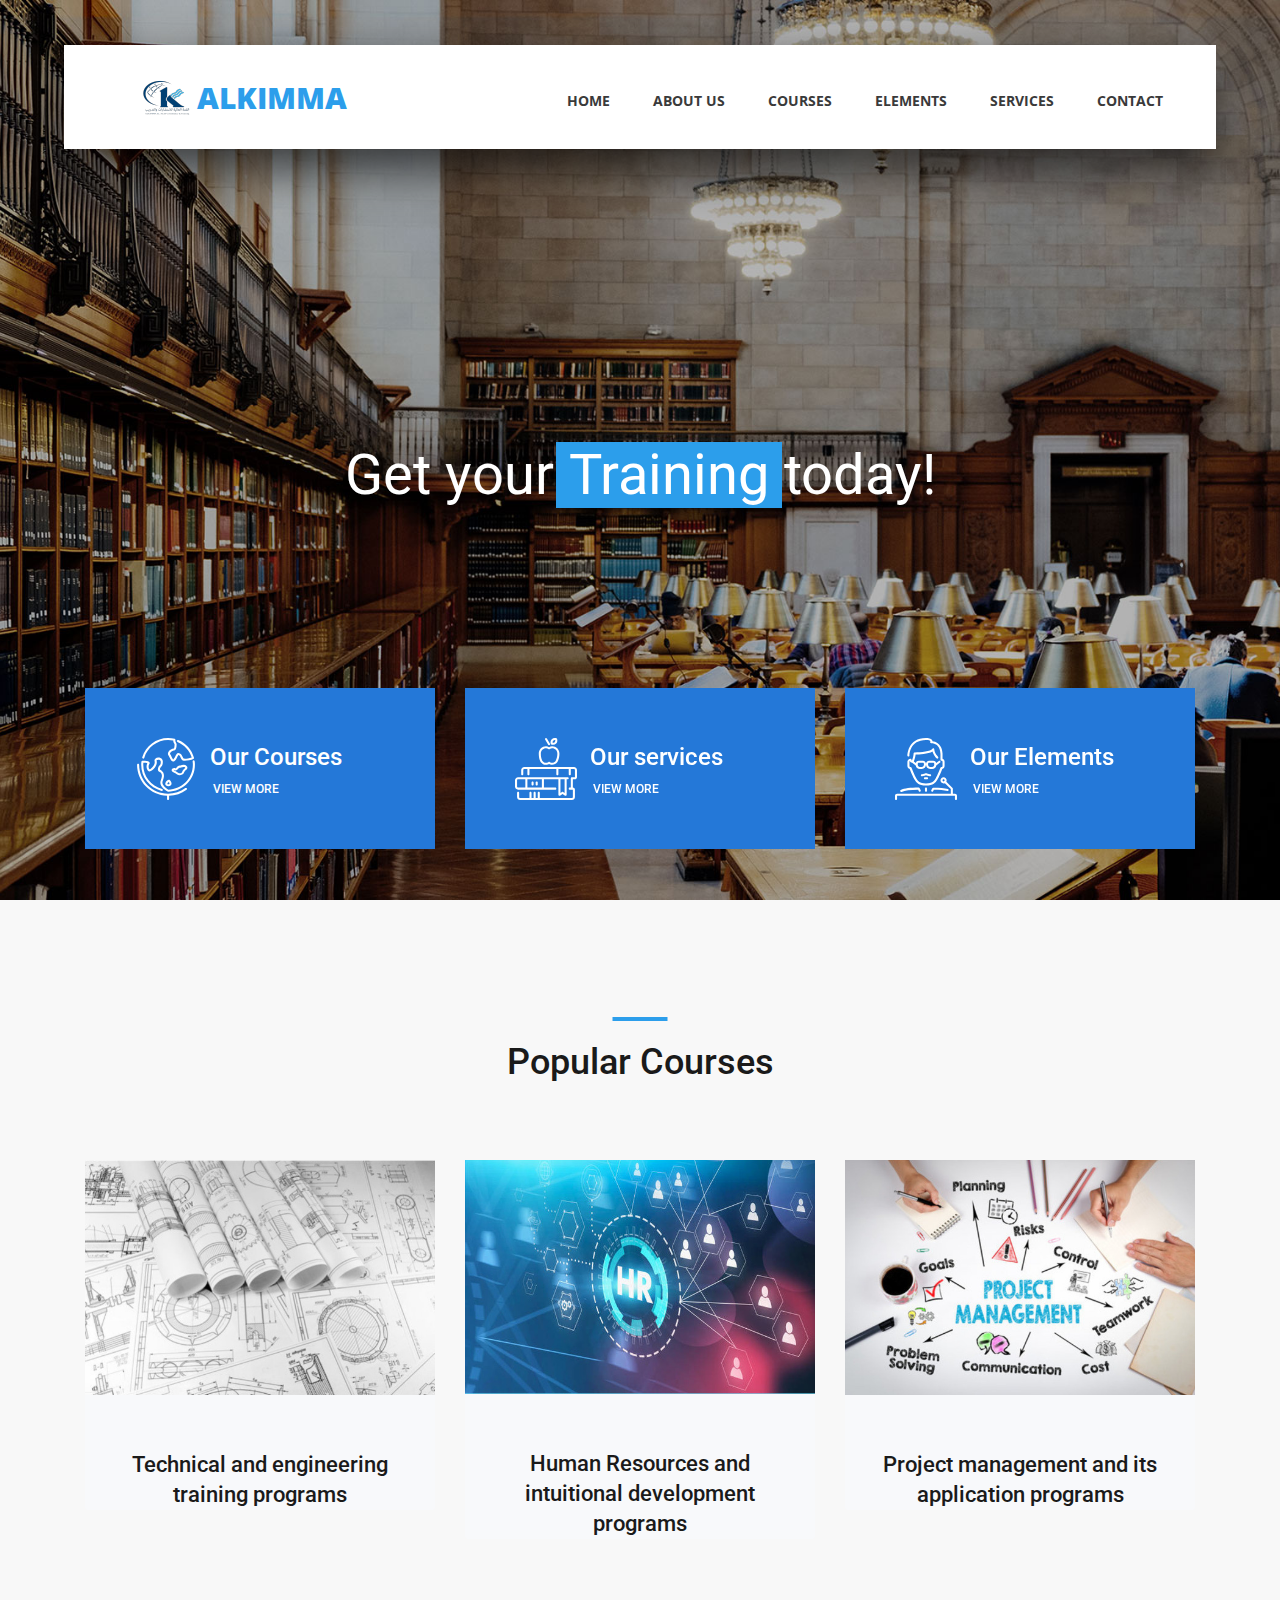
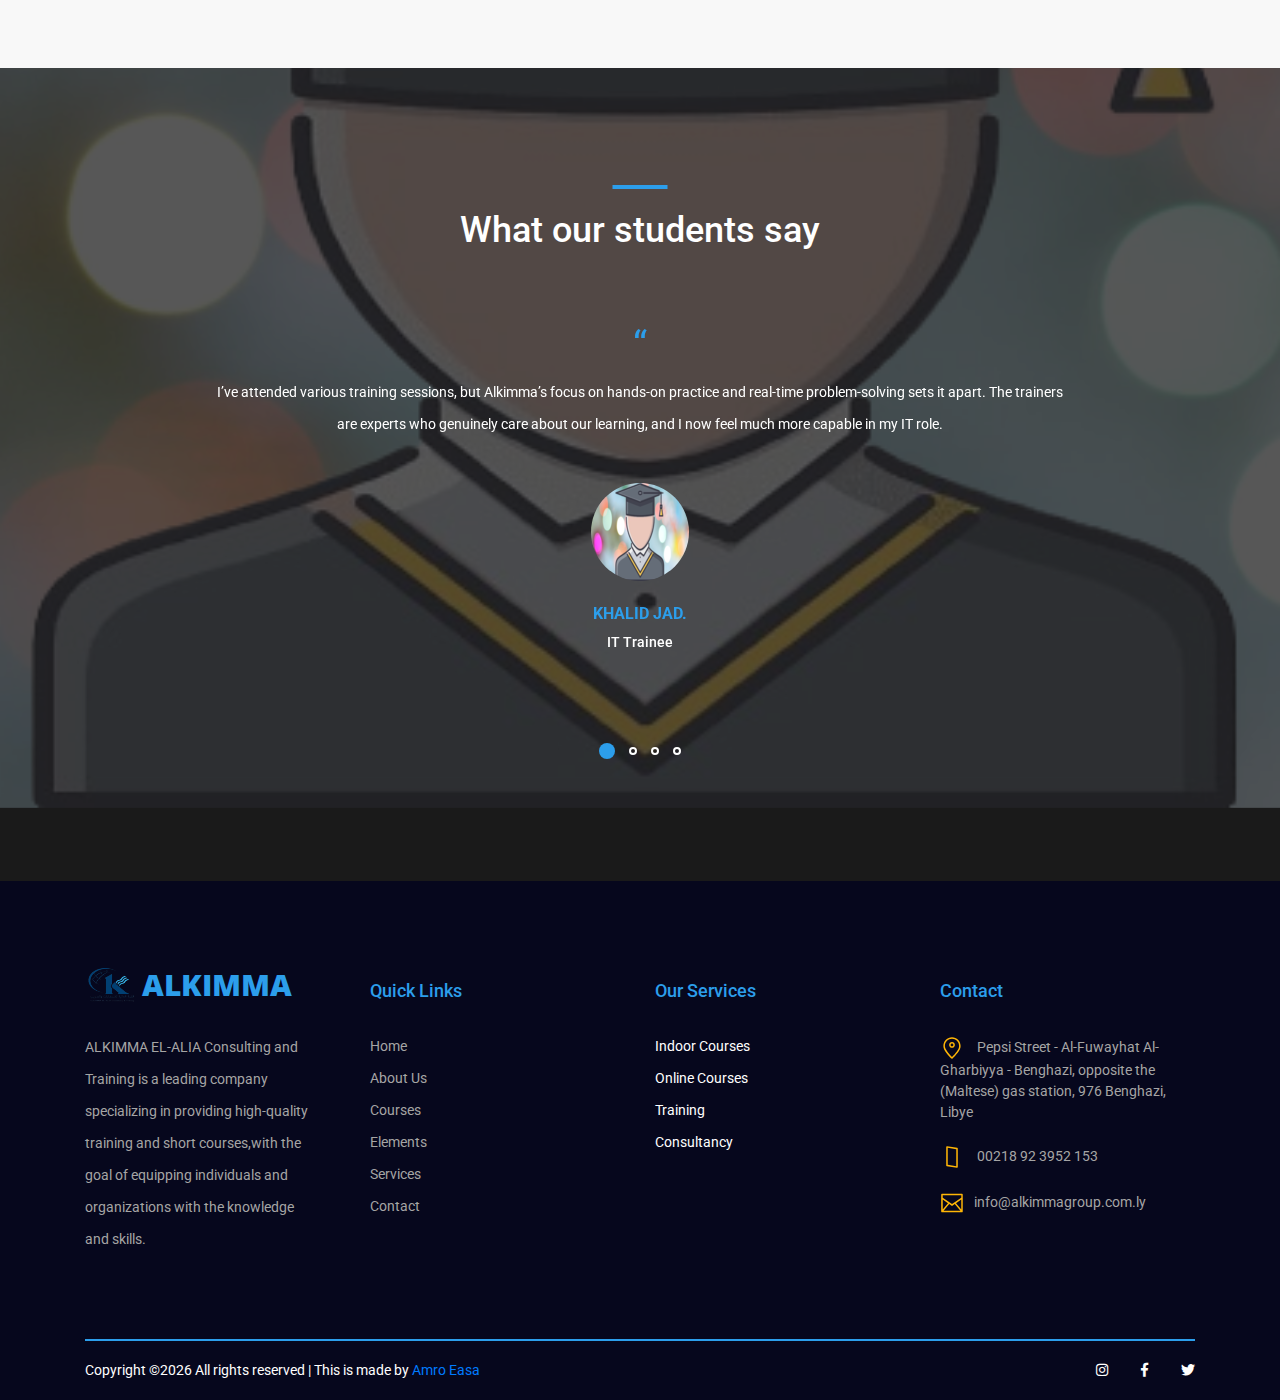
<file: index.html>
<!DOCTYPE html>
<html lang="en">
<head>
<title>Course</title>
<meta charset="utf-8">
<meta http-equiv="X-UA-Compatible" content="IE=edge">
<meta name="description" content="Course Project">
<meta name="viewport" content="width=device-width, initial-scale=1">
<link rel="stylesheet" type="text/css" href="styles/bootstrap4/bootstrap.min.css">
<link href="plugins/fontawesome-free-5.0.1/css/fontawesome-all.css" rel="stylesheet" type="text/css">
<link rel="stylesheet" type="text/css" href="plugins/OwlCarousel2-2.2.1/owl.carousel.css">
<link rel="stylesheet" type="text/css" href="plugins/OwlCarousel2-2.2.1/owl.theme.default.css">
<link rel="stylesheet" type="text/css" href="plugins/OwlCarousel2-2.2.1/animate.css">
<link rel="stylesheet" type="text/css" href="styles/main_styles.css">
<link rel="stylesheet" type="text/css" href="styles/responsive.css">
</head>
<body>

<div class="super_container">

	<!-- Header -->

	<header class="header d-flex flex-row">
		<div class="header_content d-flex flex-row align-items-center">
			<!-- Logo -->
			<div class="logo_container">
				<div class="logo">
					<img src="images/Alkimma Logo.png" alt="">
					<span>Alkimma</span>
				</div>
			</div>

			<!-- Main Navigation -->
			<nav class="main_nav_container">
				<div class="main_nav">
					<ul class="main_nav_list">
						<li class="main_nav_item"><a href="index.html">Home</a></li>
					    <li class="main_nav_item"><a href="about.html">About us</a></li>
						<li class="main_nav_item"><a href="courses.html">Courses</a></li>
						<li class="main_nav_item"><a href="elements.html">Elements</a></li>
						<li class="main_nav_item"><a href="services.html">Services</a></li>
						<li class="main_nav_item"><a href="contact.html">Contact</a></li>
					</ul>
				</div>
			</nav>
		</div>
		<div class="header_side d-flex flex-row justify-content-center align-items-center">
			<img src="images/phone-call.svg" alt="">
			<span>+218 92 3952 153</span>
		</div>

		<!-- Hamburger -->
		<div class="hamburger_container">
			<i class="fas fa-bars trans_200"></i>
		</div>

	</header>
	
	<!-- Menu -->
	<div class="menu_container menu_mm">

		<!-- Menu Close Button -->
		<div class="menu_close_container">
			<div class="menu_close"></div>
		</div>

		<!-- Menu Items -->
		<div class="menu_inner menu_mm">
			<div class="menu menu_mm">
				<ul class="menu_list menu_mm">
					<li class="menu_item menu_mm"><a href="index.html">Home</a></li>
					<li class="menu_item menu_mm"><a href="about.html">About us</a></li>
					<li class="menu_item menu_mm"><a href="courses.html">Courses</a></li>
					<li class="menu_item menu_mm"><a href="elements.html">Elements</a></li>
					<li class="menu_item menu_mm"><a href="services.html">Services</a></li>
					<li class="menu_item menu_mm"><a href="contact.html">Contact</a></li>
				</ul>

				<!-- Menu Social -->
				
				<div class="menu_social_container menu_mm">
					<ul class="menu_social menu_mm">
						<li class="menu_social_item menu_mm"><a href="#"><i class="fab fa-instagram"></i></a></li>
						<li class="menu_social_item menu_mm"><a href="#"><i class="fab fa-facebook-f"></i></a></li>
						<li class="menu_social_item menu_mm"><a href="#"><i class="fab fa-twitter"></i></a></li>
					</ul>
				</div>

			</div>

		</div>

	</div>
	
	<!-- Home -->

	<div class="home">

		<!-- Hero Slider -->
		<div class="hero_slider_container">
			<div class="hero_slider owl-carousel">
				
				<!-- Hero Slide -->
				<div class="hero_slide">
					<div class="hero_slide_background" style="background-image:url(images/slider_background.jpg)"></div>
					<div class="hero_slide_container d-flex flex-column align-items-center justify-content-center">
						<div class="hero_slide_content text-center">
							<h1 data-animation-in="fadeInUp" data-animation-out="animate-out fadeOut">Get your <span>Training</span> today!</h1>
						</div>
					</div>
				</div>
				
				<!-- Hero Slide -->
				<div class="hero_slide">
					<div class="hero_slide_background" style="background-image:url(images/slider_background.jpg)"></div>
					<div class="hero_slide_container d-flex flex-column align-items-center justify-content-center">
						<div class="hero_slide_content text-center">
							<h1 data-animation-in="fadeInUp" data-animation-out="animate-out fadeOut">Get your <span>Training</span> today!</h1>
						</div>
					</div>
				</div>
				
				<!-- Hero Slide -->
				<div class="hero_slide">
					<div class="hero_slide_background" style="background-image:url(images/slider_background.jpg)"></div>
					<div class="hero_slide_container d-flex flex-column align-items-center justify-content-center">
						<div class="hero_slide_content text-center">
							<h1 data-animation-in="fadeInUp" data-animation-out="animate-out fadeOut">Get your <span>Training</span> today!</h1>
						</div>
					</div>
				</div>

			</div>
		</div>

	</div>

	<div class="hero_boxes">
		<div class="hero_boxes_inner">
			<div class="container">
				<div class="row">

					<div class="col-lg-4 hero_box_col">
						<div class="hero_box d-flex flex-row align-items-center justify-content-start">
							<img src="images/earth-globe.svg" class="svg" alt="">
							<div class="hero_box_content">
								<h2 class="hero_box_title">Our Courses</h2>
								<a href="courses.html" class="hero_box_link">view more</a>
							</div>
						</div>
					</div>

					<div class="col-lg-4 hero_box_col">
						<div class="hero_box d-flex flex-row align-items-center justify-content-start">
							<img src="images/books.svg" class="svg" alt="">
							<div class="hero_box_content">
								<h2 class="hero_box_title">Our services</h2>
								<a href="services.html" class="hero_box_link">view more</a>
							</div>
						</div>
					</div>

					<div class="col-lg-4 hero_box_col">
						<div class="hero_box d-flex flex-row align-items-center justify-content-start">
							<img src="images/professor.svg" class="svg" alt="">
							<div class="hero_box_content">
								<h2 class="hero_box_title">Our Elements</h2>
								<a href="elements.html" class="hero_box_link">view more</a>
							</div>
						</div>
					</div>

				</div>
			</div>
		</div>
	</div>

	<!-- Popular -->

	<div class="popular page_section">
		<div class="container">
			<div class="row">
				<div class="col">
					<div class="section_title text-center">
						<h1>Popular Courses</h1>
					</div>
				</div>
			</div>

			<div class="row course_boxes">
				
				<!-- Popular Course Item -->
				<div class="col-lg-4 course_box">
					<div class="card">
						<img class="card-img-top" src="images/engineering.jpg" alt="https://unsplash.com/@kellybrito">
						<div class="card-body text-center">
							<div class="card-title"><a href="courses.html">Technical and engineering training programs</a></div>
						</div>
					</div>
				</div>

				<!-- Popular Course Item -->
				<div class="col-lg-4 course_box">
					<div class="card">
						<img class="card-img-top" src="images/Human.jpg" alt="https://unsplash.com/@cikstefan">
						<div class="card-body text-center">
							<div class="card-title"><a href="courses.html">Human Resources and intuitional development programs</a></div>
						</div>
					</div>
				</div>

				<!-- Popular Course Item -->
				<div class="col-lg-4 course_box">
					<div class="card">
						<img class="card-img-top" src="images/Project_managements.jpg" alt="https://unsplash.com/@dsmacinnes">
						<div class="card-body text-center">
							<div class="card-title"><a href="courses.html">Project management and its application programs</a></div>
						</div>
					</div>
				</div>
				
			</div>
		</div>		
	</div>

	

	<!-- Testimonials -->

	<div class="testimonials page_section">
		<!-- <div class="testimonials_background" style="background-image:url(images/testimonials_background.jpg)"></div> -->
		<div class="testimonials_background_container prlx_parent">
			<div class="testimonials_background prlx" style="background-image:url(images/graduate.png)"></div>
		</div>
		<div class="container">

			<div class="row">
				<div class="col">
					<div class="section_title text-center">
						<h1>What our students say</h1>
					</div>
				</div>
			</div>

			<div class="row">
				<div class="col-lg-10 offset-lg-1">
					
					<div class="testimonials_slider_container">

						<!-- Testimonials Slider -->
						<div class="owl-carousel owl-theme testimonials_slider">
							
							<!-- Testimonials Item -->
							<div class="owl-item">
								<div class="testimonials_item text-center">
									<div class="quote">“</div>
									<p class="testimonials_text">I’ve attended various training sessions, but Alkimma’s focus on hands-on practice and real-time problem-solving sets it apart. The trainers are experts who genuinely care about our learning, and I now feel much more capable in my IT role.</p>
									<div class="testimonial_user">
										<div class="testimonial_image mx-auto">
											<img src="images/graduate_user.png" alt="">
										</div>
										<div class="testimonial_name">Khalid Jad.</div>
										<div class="testimonial_title">IT Trainee</div>
									</div>
								</div>
							</div>
							<!-- Testimonials Item -->
							<div class="owl-item">
								<div class="testimonials_item text-center">
									<div class="quote">“</div>
									<p class="testimonials_text">Alkimma’s hands-on approach made all the difference. The courses were comprehensive, and the trainers were always available to offer insights beyond the textbook. I now feel confident applying what I've learned to my career.</p>
									<div class="testimonial_user">
										<div class="testimonial_image mx-auto">
											<img src="images/graduate_user.png" alt="">
										</div>
										<div class="testimonial_name">Amar Ali</div>
										<div class="testimonial_title">IT Specialist</div>
									</div>
								</div>
							</div>

							<!-- Testimonials Item -->
							<div class="owl-item">
								<div class="testimonials_item text-center">
									<div class="quote">“</div>
									<p class="testimonials_text">Alkimma’s consultancy services provided invaluable guidance for my business strategies. The team's expertise helped me streamline operations and significantly improve our efficiency. I highly recommend their services to any business looking to grow.</p>
									<div class="testimonial_user">
										<div class="testimonial_image mx-auto">
											<img src="images/graduate_user.png" alt="">
										</div>
										<div class="testimonial_name">Ahmed Ali</div>
										<div class="testimonial_title">Business Consultant</div>
									</div>
								</div>
							</div>

							<!-- Testimonials Item -->
							<div class="owl-item">
								<div class="testimonials_item text-center">
									<div class="quote">“</div>
									<p class="testimonials_text">I’ve attended several professional development courses, but none as thorough and impactful as Alkimma’s. The knowledge I gained from their expert trainers has allowed me to implement effective HR strategies that transformed our company's culture.</p>
									<div class="testimonial_user">
										<div class="testimonial_image mx-auto">
											<img src="images/graduate_user.png" alt="">
										</div>
										<div class="testimonial_name">Fatima Al-Hassan</div>
										<div class="testimonial_title">HR Manager</div>
									</div>
								</div>
							</div>

						</div>

					</div>
				</div>
			</div>

		</div>
	</div>

	

	<!-- Footer -->

	<footer class="footer">
		<div class="container">
			
			<!-- Newsletter -->

			

			<!-- Footer Content -->

			<div class="footer_content">
				<div class="row">

					<!-- Footer Column - About -->
					<div class="col-lg-3 footer_col">

						<!-- Logo -->
						<div class="logo_container">
							<div class="logo">
								<img src="images/Alkimma Logo.png" alt="">
								<span>Alkimma</span>
							</div>
						</div>

						<p class="footer_about_text">ALKIMMA EL-ALIA Consulting and Training is a leading company specializing in providing high-quality training and short courses,with the goal of equipping individuals and organizations with the knowledge and skills.</p>

					</div>

					<!-- Footer Column - Menu -->

					<div class="col-lg-3 footer_col">
						<div class="footer_column_title">Quick Links</div>
						<div class="footer_column_content">
							<ul>
								<li class="footer_list_item"><a href="index.html">Home</a></li>
								<li class="footer_list_item"><a href="about.html">About Us</a></li>
								<li class="footer_list_item"><a href="courses.html">Courses</a></li>
								<li class="footer_list_item"><a href="elements.html">Elements</a></li>
								<li class="footer_list_item"><a href="services.html">Services</a></li>
								<li class="footer_list_item"><a href="contact.html">Contact</a></li>
							</ul>
						</div>
					</div>

					<!-- Footer Column - Usefull Links -->

					<div class="col-lg-3 footer_col">
						<div class="footer_column_title">Our Services</div>
						<div class="footer_column_content">
							<ul>
							<li class="footer_list_item">Indoor Courses</li>
							<li class="footer_list_item">Online Courses</li>
							<li class="footer_list_item">Training</li>
							<li class="footer_list_item">Consultancy</li>
							</ul>
						</div>
					</div>

					<!-- Footer Column - Contact -->

					<div class="col-lg-3 footer_col">
						<div class="footer_column_title">Contact</div>
						<div class="footer_column_content">
							<ul>
								<li class="footer_contact_item">
									<div class="footer_contact_icon">
										<img src="images/placeholder.svg" alt="https://www.flaticon.com/authors/lucy-g">
									</div>
									Pepsi Street - Al-Fuwayhat Al-Gharbiyya - Benghazi, opposite the (Maltese) gas station, 976 Benghazi, Libye
								</li>
								<li class="footer_contact_item">
									<div class="footer_contact_icon">
										<img src="images/smartphone.svg" alt="https://www.flaticon.com/authors/lucy-g">
									</div>
									00218 92 3952 153
								</li>
								<li class="footer_contact_item">
									<div class="footer_contact_icon">
										<img src="images/envelope.svg" alt="https://www.flaticon.com/authors/lucy-g">
									</div>info@alkimmagroup.com.ly
								</li>
							</ul>
						</div>
					</div>

				</div>
			</div>

			<!-- Footer Copyright -->

			<div class="footer_bar d-flex flex-column flex-sm-row align-items-center">
				<div class="footer_copyright">
					<span><!-- Link back to Colorlib can't be removed. Template is licensed under CC BY 3.0. -->
Copyright &copy;<script>document.write(new Date().getFullYear());</script> All rights reserved | This  is made  by <a href="https://github.com/amrobollad" target="_blank">Amro Easa</a>
<!-- Link back to Colorlib can't be removed. Template is licensed under CC BY 3.0. --></span>
				</div>
				<div class="footer_social ml-sm-auto">
					<ul class="menu_social">
						<li class="menu_social_item"><a href="#"><i class="fab fa-instagram"></i></a></li>
						<li class="menu_social_item"><a href="https://www.facebook.com/alkimma.training/?locale=ar_AR"><i class="fab fa-facebook-f"></i></a></li>
						<li class="menu_social_item"><a href="#"><i class="fab fa-twitter"></i></a></li>
					</ul>
				</div>
			</div>

		</div>
	</footer>

</div>

<script src="js/jquery-3.2.1.min.js"></script>
<script src="styles/bootstrap4/popper.js"></script>
<script src="styles/bootstrap4/bootstrap.min.js"></script>
<script src="plugins/greensock/TweenMax.min.js"></script>
<script src="plugins/greensock/TimelineMax.min.js"></script>
<script src="plugins/scrollmagic/ScrollMagic.min.js"></script>
<script src="plugins/greensock/animation.gsap.min.js"></script>
<script src="plugins/greensock/ScrollToPlugin.min.js"></script>
<script src="plugins/OwlCarousel2-2.2.1/owl.carousel.js"></script>
<script src="plugins/scrollTo/jquery.scrollTo.min.js"></script>
<script src="plugins/easing/easing.js"></script>
<script src="js/custom.js"></script>

</body>
</html>
</file>
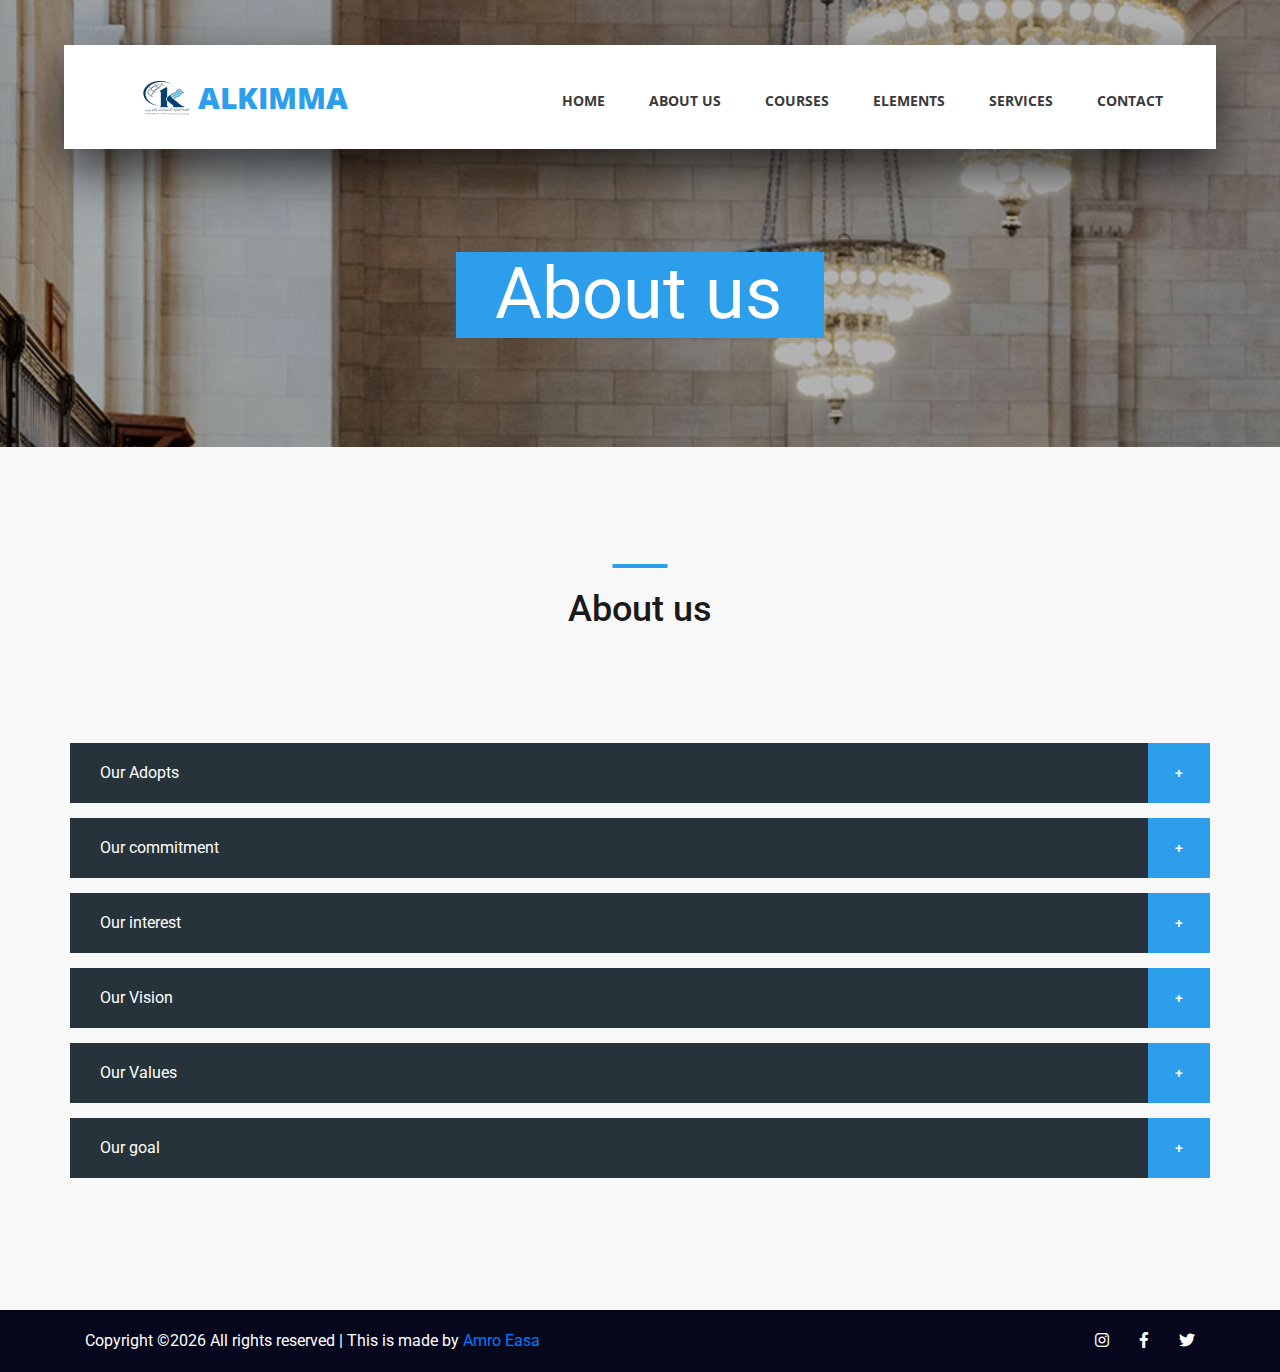
<file: about.html>
<!DOCTYPE html>
<html lang="en">
<head>
<title>Course - About</title>
<meta charset="utf-8">
<meta http-equiv="X-UA-Compatible" content="IE=edge">
<meta name="description" content="Course Project">
<meta name="viewport" content="width=device-width, initial-scale=1">
<link rel="stylesheet" type="text/css" href="styles/bootstrap4/bootstrap.min.css">
<link href="plugins/fontawesome-free-5.0.1/css/fontawesome-all.css" rel="stylesheet" type="text/css">
<link rel="stylesheet" type="text/css" href="styles/about_styles.css">
<link rel="stylesheet" type="text/css" href="styles/about_responsive.css">
</head>
<body>

<div class="super_container">

	<!-- Header -->

	<header class="header d-flex flex-row">
		<div class="header_content d-flex flex-row align-items-center">
			<!-- Logo -->
			<div class="logo_container">
				<div class="logo">
					<img src="images/Alkimma Logo.png" alt="">
					<span>Alkimma</span>
				</div>
			</div>

			<!-- Main Navigation -->
			<nav class="main_nav_container">
				<div class="main_nav">
					<ul class="main_nav_list">
						<li class="main_nav_item"><a href="index.html">Home</a></li>
					    <li class="main_nav_item"><a href="about.html">About us</a></li>
						<li class="main_nav_item"><a href="courses.html">Courses</a></li>
						<li class="main_nav_item"><a href="elements.html">Elements</a></li>
						<li class="main_nav_item"><a href="services.html">Services</a></li>
						<li class="main_nav_item"><a href="contact.html">Contact</a></li>
					</ul>
				</div>
			</nav>
		</div>
		<div class="header_side d-flex flex-row justify-content-center align-items-center">
			<img src="images/phone-call.svg" alt="">
			<span>+218 92 3952 153</span>
		</div>

		<!-- Hamburger -->
		<div class="hamburger_container">
			<i class="fas fa-bars trans_200"></i>
		</div>

	</header>
	
	<!-- Menu -->
	<div class="menu_container menu_mm">

		<!-- Menu Close Button -->
		<div class="menu_close_container">
			<div class="menu_close"></div>
		</div>

		<!-- Menu Items -->
		<div class="menu_inner menu_mm">
			<div class="menu menu_mm">
				<ul class="menu_list menu_mm">
					<li class="menu_item menu_mm"><a href="index.html">Home</a></li>
					<li class="menu_item menu_mm"><a href="about.html">About us</a></li>
					<li class="menu_item menu_mm"><a href="courses.html">Courses</a></li>
					<li class="menu_item menu_mm"><a href="elements.html">Elements</a></li>
					<li class="menu_item menu_mm"><a href="services.html">Services</a></li>
					<li class="menu_item menu_mm"><a href="contact.html">Contact</a></li>
				</ul>

				<!-- Menu Social -->
				
				<div class="menu_social_container menu_mm">
					<ul class="menu_social menu_mm">
						<li class="menu_social_item menu_mm"><a href="#"><i class="fab fa-instagram"></i></a></li>
						<li class="menu_social_item menu_mm"><a href="#"><i class="fab fa-facebook-f"></i></a></li>
						<li class="menu_social_item menu_mm"><a href="#"><i class="fab fa-twitter"></i></a></li>
					</ul>
				</div>

				<div class="menu_copyright menu_mm"><!-- Link back to Colorlib can't be removed. Template is licensed under CC BY 3.0. -->
Copyright &copy;<script>document.write(new Date().getFullYear());</script> All rights reserved | This template is made with <i class="fa fa-heart" aria-hidden="true"></i> by <a href="https://colorlib.com" target="_blank">Colorlib</a>
<!-- Link back to Colorlib can't be removed. Template is licensed under CC BY 3.0. --></div>
			</div>

		</div>

	</div>
	
	<!-- About -->

	<div class="home">
		<div class="home_background_container prlx_parent">
			<div class="home_background prlx" style="background-image:url(images/contact_background.jpg)"></div>
		</div>
		<div class="home_content">
			<h1>About us</h1>
		</div>
	</div>
	

	
<!-- Services -->
	<div class="services page_section">
		<div class="container">
			<div class="row">
				<div class="col">
					<div class="section_title text-center">
						<h1>About us</h1>
					</div>
				</div>
			</div>

			<div class="row pbars_accordions_container">
				<!-- Progress Bars & Accordions -->
				<div class="col-lg-13">

					<!-- Accordions -->
					<div class="elements_accordions">

						<div class="accordion_container">
							<div class="accordion d-flex flex-row align-items-center">Our Adopts</div>
							<div class="accordion_panel">
								<p>Our company adopts a system for identifying the training needs of organizations through conducting dialogue sessions and closely understanding the organization's key training requirements. We also assess the various managerial levels within the organization, and then design and select training programs that are suitable for the organization's needs and the nature of its work.</p>
							</div>
						</div>

						<div class="accordion_container">
							<div class="accordion d-flex flex-row align-items-center">Our commitment</div>
							<div class="accordion_panel">
								<p>Al-Qimma Al-Alya Company is committed to hiring specialists with experience from both local and international competencies, including experts from universities and global consulting firms. This is achieved through forming partnerships for both internal and external training, with the aim of elevating training to a level of excellence and making the learning experience both enjoyable and practical.</p>
							</div>
						</div>

						<div class="accordion_container">
							<div class="accordion d-flex flex-row align-items-center">Our interest</div>
							<div class="accordion_panel">
								<p>Our company is dedicated to enhancing the level of its training and trainers through continuous efforts in designing surveys for trainees at the end of each program. Additionally, for those who have completed their training six months prior, we assess the effectiveness and benefits of the training. Through this evaluation, training programs are developed and improved in all aspects to address any shortcomings.</p>
							</div>
						</div>

						<div class="accordion_container">
							<div class="accordion d-flex flex-row align-items-center">Our Vision</div>
							<div class="accordion_panel">
								<p>To elevate our institution to the highest peaks in the field of consulting and training, making our city, Benghazi, and our country, Libya, a destination for trainees by providing the best services in this field.</p>
							</div>
						</div>

						<div class="accordion_container">
							<div class="accordion d-flex flex-row align-items-center">Our Values</div>
							<div class="accordion_panel">
								<p>Quality and Excellence</p>
								<p>Integrity</p>
								<p>Creativity and Innovation</p>
							</div>
						</div>

						<div class="accordion_container">
							<div class="accordion d-flex flex-row align-items-center">Our goal</div>
							<div class="accordion_panel">
								<p>Continuous and effective training and development are the foundation of success.</p>
							</div>
						</div>
					</div>
				</div>

			</div>
	</div>


	</div>
</div>

	<!-- Footer -->
	<footer class="footer">
		<div class="container">
			<!-- Footer Copyright -->
			<div class="footer_bar d-flex flex-column flex-sm-row align-items-center">
				<div class="footer_copyright">
					<span><!-- Link back to Colorlib can't be removed. Template is licensed under CC BY 3.0. -->
Copyright &copy;<script>document.write(new Date().getFullYear());</script> All rights reserved | This  is made  by <a href="https://github.com/amrobollad" target="_blank">Amro Easa</a>
<!-- Link back to Colorlib can't be removed. Template is licensed under CC BY 3.0. --></span>
				</div>
				<div class="footer_social ml-sm-auto">
					<ul class="menu_social">
						<li class="menu_social_item"><a href="https://www.instagram.com/alkimma.training/"><i class="fab fa-instagram"></i></a></li>
						<li class="menu_social_item"><a href="https://www.facebook.com/alkimma.training/?locale=ar_AR"><i class="fab fa-facebook-f"></i></a></li>
						<li class="menu_social_item"><a href="https://x.com/alkimmatraining"><i class="fab fa-twitter"></i></a></li>
					</ul>
				</div>
			</div>

		</div>
	</footer>

</div>

<script src="js/jquery-3.2.1.min.js"></script>
<script src="styles/bootstrap4/popper.js"></script>
<script src="styles/bootstrap4/bootstrap.min.js"></script>
<script src="plugins/greensock/TweenMax.min.js"></script>
<script src="plugins/greensock/TimelineMax.min.js"></script>
<script src="plugins/scrollmagic/ScrollMagic.min.js"></script>
<script src="plugins/greensock/animation.gsap.min.js"></script>
<script src="plugins/greensock/ScrollToPlugin.min.js"></script>
<script src="plugins/progressbar/progressbar.min.js"></script>
<script src="plugins/scrollTo/jquery.scrollTo.min.js"></script>
<script src="plugins/easing/easing.js"></script>
<script src="js/elements_custom.js"></script>

</body>
</html>
</file>
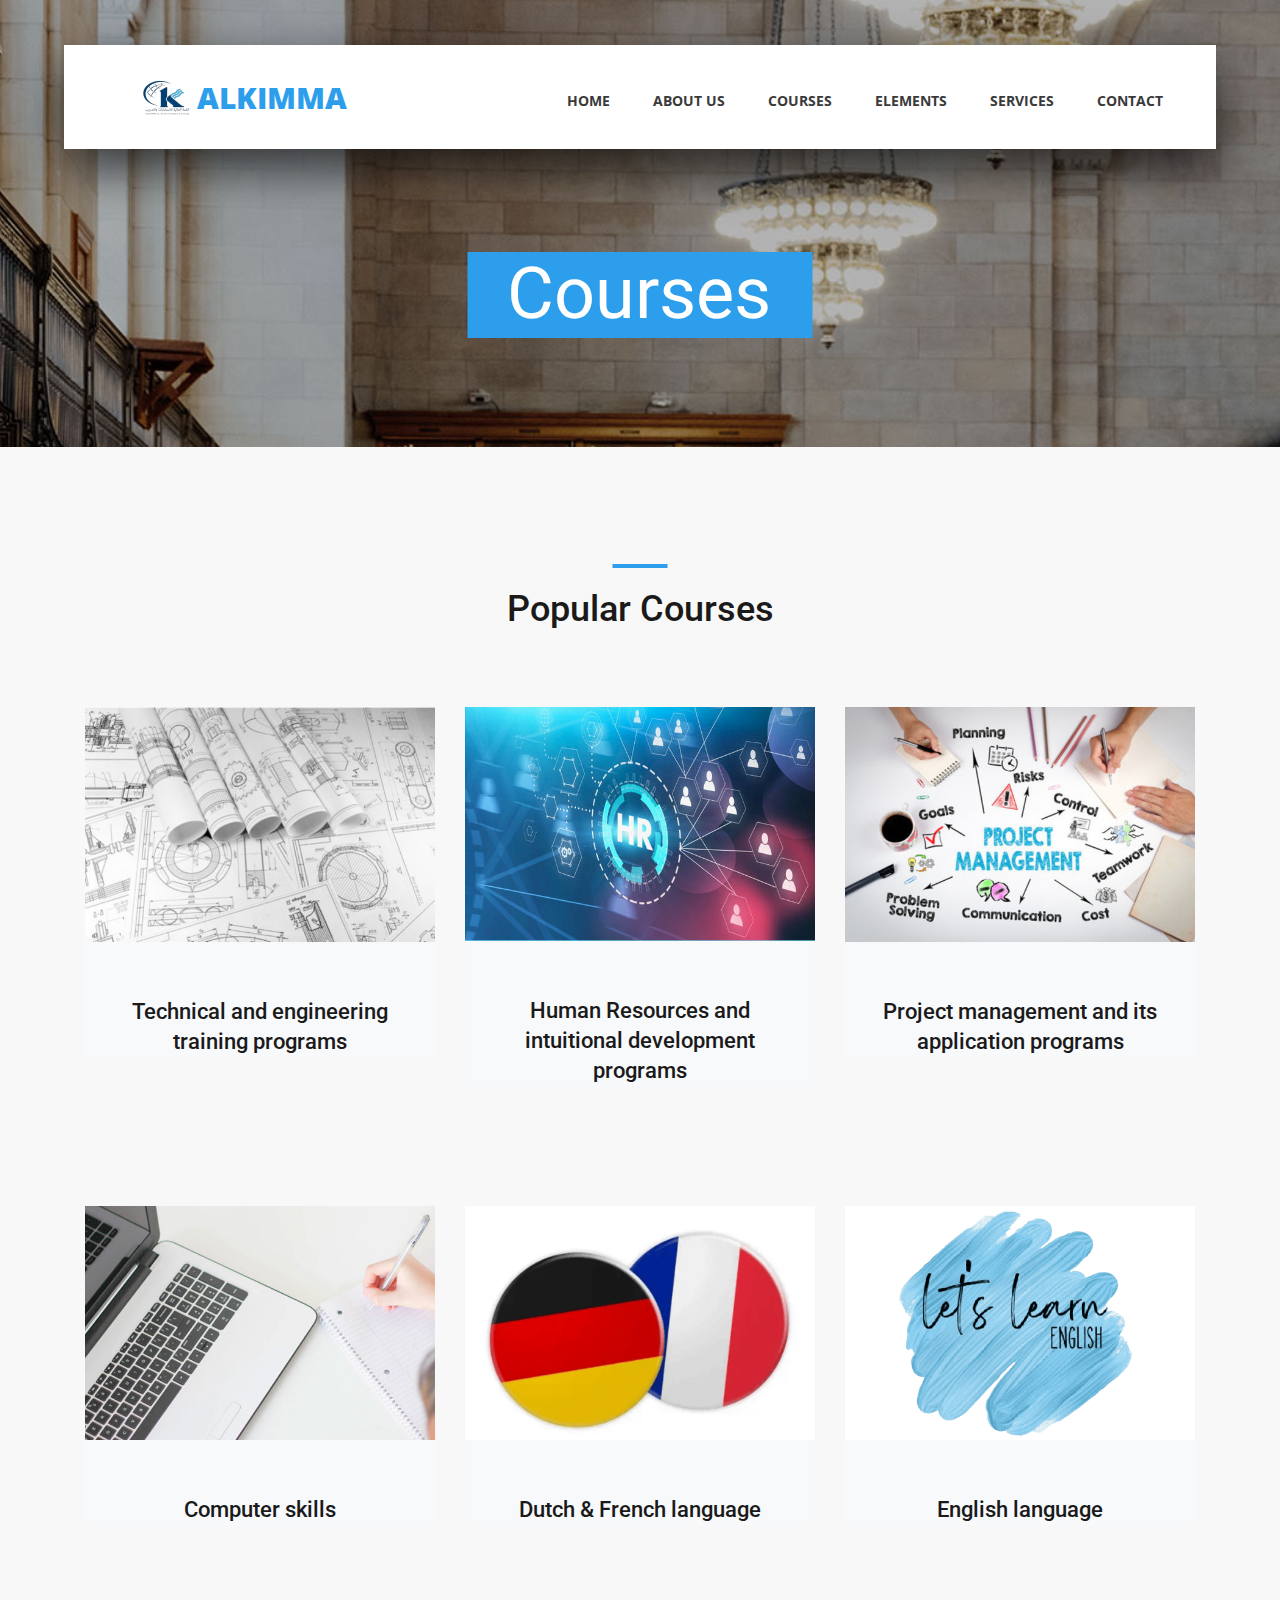
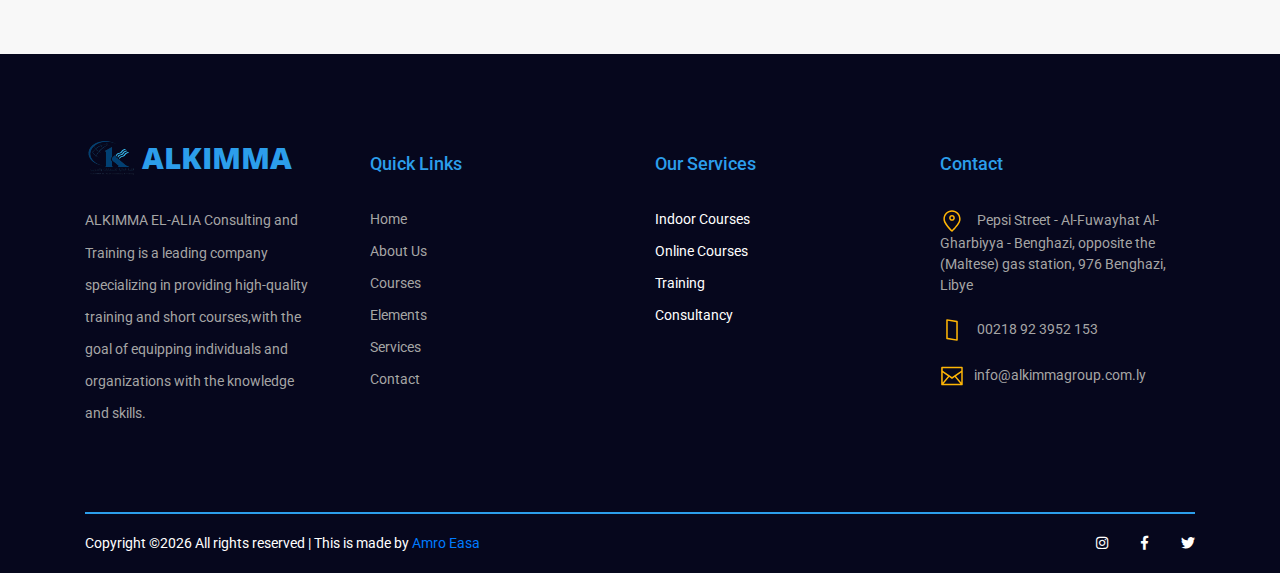
<file: courses.html>
<!DOCTYPE html>
<html lang="en">
<head>
<title>Course - Courses</title>
<meta charset="utf-8">
<meta http-equiv="X-UA-Compatible" content="IE=edge">
<meta name="description" content="Course Project">
<meta name="viewport" content="width=device-width, initial-scale=1">
<link rel="stylesheet" type="text/css" href="styles/bootstrap4/bootstrap.min.css">
<link href="plugins/fontawesome-free-5.0.1/css/fontawesome-all.css" rel="stylesheet" type="text/css">
<link rel="stylesheet" type="text/css" href="styles/courses_styles.css">
<link rel="stylesheet" type="text/css" href="styles/courses_responsive.css">
</head>
<body>

<div class="super_container">

	<!-- Header -->

	<header class="header d-flex flex-row">
		<div class="header_content d-flex flex-row align-items-center">
			<!-- Logo -->
			<div class="logo_container">
				<div class="logo">
					<img src="images/Alkimma Logo.png" alt="">
					<span>Alkimma</span>
				</div>
			</div>

			<!-- Main Navigation -->
			<nav class="main_nav_container">
				<div class="main_nav">
					<ul class="main_nav_list">
						<li class="main_nav_item"><a href="index.html">Home</a></li>
					    <li class="main_nav_item"><a href="about.html">About us</a></li>
						<li class="main_nav_item"><a href="courses.html">Courses</a></li>
						<li class="main_nav_item"><a href="elements.html">Elements</a></li>
						<li class="main_nav_item"><a href="services.html">Services</a></li>
						<li class="main_nav_item"><a href="contact.html">Contact</a></li>
					</ul>
				</div>
			</nav>
		</div>
		<div class="header_side d-flex flex-row justify-content-center align-items-center">
			<img src="images/phone-call.svg" alt="">
			<span>+218 92 3952 153</span>
		</div>

		<!-- Hamburger -->
		<div class="hamburger_container">
			<i class="fas fa-bars trans_200"></i>
		</div>

	</header>
	
	<!-- Menu -->
	<div class="menu_container menu_mm">

		<!-- Menu Close Button -->
		<div class="menu_close_container">
			<div class="menu_close"></div>
		</div>

		<!-- Menu Items -->
		<div class="menu_inner menu_mm">
			<div class="menu menu_mm">
				<ul class="menu_list menu_mm">
					<li class="menu_item menu_mm"><a href="index.html">Home</a></li>
					<li class="menu_item menu_mm"><a href="about.html">About us</a></li>
					<li class="menu_item menu_mm"><a href="courses.html">Courses</a></li>
					<li class="menu_item menu_mm"><a href="elements.html">Elements</a></li>
					<li class="menu_item menu_mm"><a href="services.html">Services</a></li>
					<li class="menu_item menu_mm"><a href="contact.html">Contact</a></li>
				</ul>

				<!-- Menu Social -->
				
				<div class="menu_social_container menu_mm">
					<ul class="menu_social menu_mm">
						<li class="menu_social_item menu_mm"><a href="#"><i class="fab fa-pinterest"></i></a></li>
						<li class="menu_social_item menu_mm"><a href="#"><i class="fab fa-instagram"></i></a></li>
						<li class="menu_social_item menu_mm"><a href="#"><i class="fab fa-facebook-f"></i></a></li>
						<li class="menu_social_item menu_mm"><a href="#"><i class="fab fa-twitter"></i></a></li>
					</ul>
				</div>

				<div class="menu_copyright menu_mm">Colorlib All rights reserved</div>
			</div>

		</div>

	</div>
	
	<!-- Home -->

	<div class="home">
		<div class="home_background_container prlx_parent">
			<div class="home_background prlx" style="background-image:url(images/courses_background.jpg)"></div>
		</div>
		<div class="home_content">
			<h1>Courses</h1>
		</div>
	</div>

	<!-- Popular -->

	<div class="popular page_section">
		<div class="container">
			<div class="row">
				<div class="col">
					<div class="section_title text-center">
						<h1>Popular Courses</h1>
					</div>
				</div>
			</div>

			<div class="row course_boxes">
				<!-- Popular Course Item -->
				<div class="col-lg-4 course_box">
					<div class="card">
						<img class="card-img-top" src="images/engineering.jpg" alt="https://unsplash.com/@kellybrito">
						<div class="card-body text-center">
							<div class="card-title"><a href="courses.html">Technical and engineering training programs</a></div>
						</div>
					</div>
				</div>

				<!-- Popular Course Item -->
				<div class="col-lg-4 course_box">
					<div class="card">
						<img class="card-img-top" src="images/Human.jpg" alt="https://unsplash.com/@dsmacinnes">
						<div class="card-body text-center">
							<div class="card-title"><a href="courses.html">Human Resources and intuitional development programs</a></div>
						</div>
					</div>
				</div>

				<!-- Popular Course Item -->
				<div class="col-lg-4 course_box">
					<div class="card">
						<img class="card-img-top" src="images/Project_managements.jpg" alt="https://unsplash.com/@kellitungay">
						<div class="card-body text-center">
							<div class="card-title"><a href="courses.html">Project management and its application programs</a></div>
						</div>
					</div>
				</div>


				<!-- Popular Course Item -->
				<div class="col-lg-4 course_box">
					<div class="card">
						<img class="card-img-top" src="images/course_1.jpg" alt="https://unsplash.com/@cikstefan">
						<div class="card-body text-center">
							<div class="card-title"><a href="courses.html">Computer skills</a></div>
						</div>
					</div>
				</div>

				<!-- Popular Course Item -->
				<div class="col-lg-4 course_box">
					<div class="card">
						<img class="card-img-top" src="images/german.png" alt="https://unsplash.com/@element5digital">
						<div class="card-body text-center">
							<div class="card-title"><a href="courses.html">	Dutch & French language</a></div>
						</div>
					</div>
				</div>

				<!-- Popular Course Item -->
				<div class="col-lg-4 course_box">
					<div class="card">
						<img class="card-img-top" src="images/english.png" alt="https://unsplash.com/@claybanks1989">
						<div class="card-body text-center">
							<div class="card-title"><a href="courses.html">English language</a></div>
						</div>
					</div>
				</div>
			</div>
		</div>		
	</div>

	<!-- Footer -->

	<footer class="footer">
		<div class="container">
			<!-- Footer Content -->

			<div class="footer_content">
				<div class="row">

					<!-- Footer Column - About -->
					<div class="col-lg-3 footer_col">

						<!-- Logo -->
						<div class="logo_container">
							<div class="logo">
								<img src="images/Alkimma Logo.png" alt="">
								<span>Alkimma</span>
							</div>
						</div>

						<p class="footer_about_text">ALKIMMA EL-ALIA Consulting and Training is a leading company specializing in providing high-quality training and short courses,with the goal of equipping individuals and organizations with the knowledge and skills.</p>

					</div>

					<!-- Footer Column - Menu -->

					<div class="col-lg-3 footer_col">
						<div class="footer_column_title">Quick Links</div>
						<div class="footer_column_content">
							<ul>
								<li class="footer_list_item"><a href="index.html">Home</a></li>
								<li class="footer_list_item"><a href="about.html">About Us</a></li>
								<li class="footer_list_item"><a href="courses.html">Courses</a></li>
								<li class="footer_list_item"><a href="elements.html">Elements</a></li>
								<li class="footer_list_item"><a href="services.html">Services</a></li>
								<li class="footer_list_item"><a href="contact.html">Contact</a></li>
							</ul>
						</div>
					</div>

					<!-- Footer Column - Usefull Links -->

					<div class="col-lg-3 footer_col">
						<div class="footer_column_title">Our Services</div>
						<div class="footer_column_content">
							<ul>
							<li class="footer_list_item">Indoor Courses</li>
							<li class="footer_list_item">Online Courses</li>
							<li class="footer_list_item">Training</li>
							<li class="footer_list_item">Consultancy</li>
							</ul>
						</div>
					</div>

					<!-- Footer Column - Contact -->

					<div class="col-lg-3 footer_col">
						<div class="footer_column_title">Contact</div>
						<div class="footer_column_content">
							<ul>
								<li class="footer_contact_item">
									<div class="footer_contact_icon">
										<img src="images/placeholder.svg" alt="https://www.flaticon.com/authors/lucy-g">
									</div>
									Pepsi Street - Al-Fuwayhat Al-Gharbiyya - Benghazi, opposite the (Maltese) gas station, 976 Benghazi, Libye
								</li>
								<li class="footer_contact_item">
									<div class="footer_contact_icon">
										<img src="images/smartphone.svg" alt="https://www.flaticon.com/authors/lucy-g">
									</div>
									00218 92 3952 153
								</li>
								<li class="footer_contact_item">
									<div class="footer_contact_icon">
										<img src="images/envelope.svg" alt="https://www.flaticon.com/authors/lucy-g">
									</div>info@alkimmagroup.com.ly
								</li>
							</ul>
						</div>
					</div>

				</div>
			</div>

			<!-- Footer Copyright -->

			<div class="footer_bar d-flex flex-column flex-sm-row align-items-center">
				<div class="footer_copyright">
					<span><!-- Link back to Colorlib can't be removed. Template is licensed under CC BY 3.0. -->
Copyright &copy;<script>document.write(new Date().getFullYear());</script> All rights reserved | This  is made  by <a href="https://github.com/amrobollad" target="_blank">Amro Easa</a>
<!-- Link back to Colorlib can't be removed. Template is licensed under CC BY 3.0. --></span>
				</div>
				<div class="footer_social ml-sm-auto">
					<ul class="menu_social">
						<li class="menu_social_item"><a href="https://www.instagram.com/alkimma.training/"><i class="fab fa-instagram"></i></a></li>
						<li class="menu_social_item"><a href="https://www.facebook.com/alkimma.training/?locale=ar_AR"><i class="fab fa-facebook-f"></i></a></li>
						<li class="menu_social_item"><a href="https://x.com/alkimmatraining"><i class="fab fa-twitter"></i></a></li>
					</ul>
				</div>
			</div>

		</div>
	</footer>
</div>

<script src="js/jquery-3.2.1.min.js"></script>
<script src="styles/bootstrap4/popper.js"></script>
<script src="styles/bootstrap4/bootstrap.min.js"></script>
<script src="plugins/greensock/TweenMax.min.js"></script>
<script src="plugins/greensock/TimelineMax.min.js"></script>
<script src="plugins/scrollmagic/ScrollMagic.min.js"></script>
<script src="plugins/greensock/animation.gsap.min.js"></script>
<script src="plugins/greensock/ScrollToPlugin.min.js"></script>
<script src="plugins/scrollTo/jquery.scrollTo.min.js"></script>
<script src="plugins/easing/easing.js"></script>
<script src="js/courses_custom.js"></script>

</body>
</html>
</file>
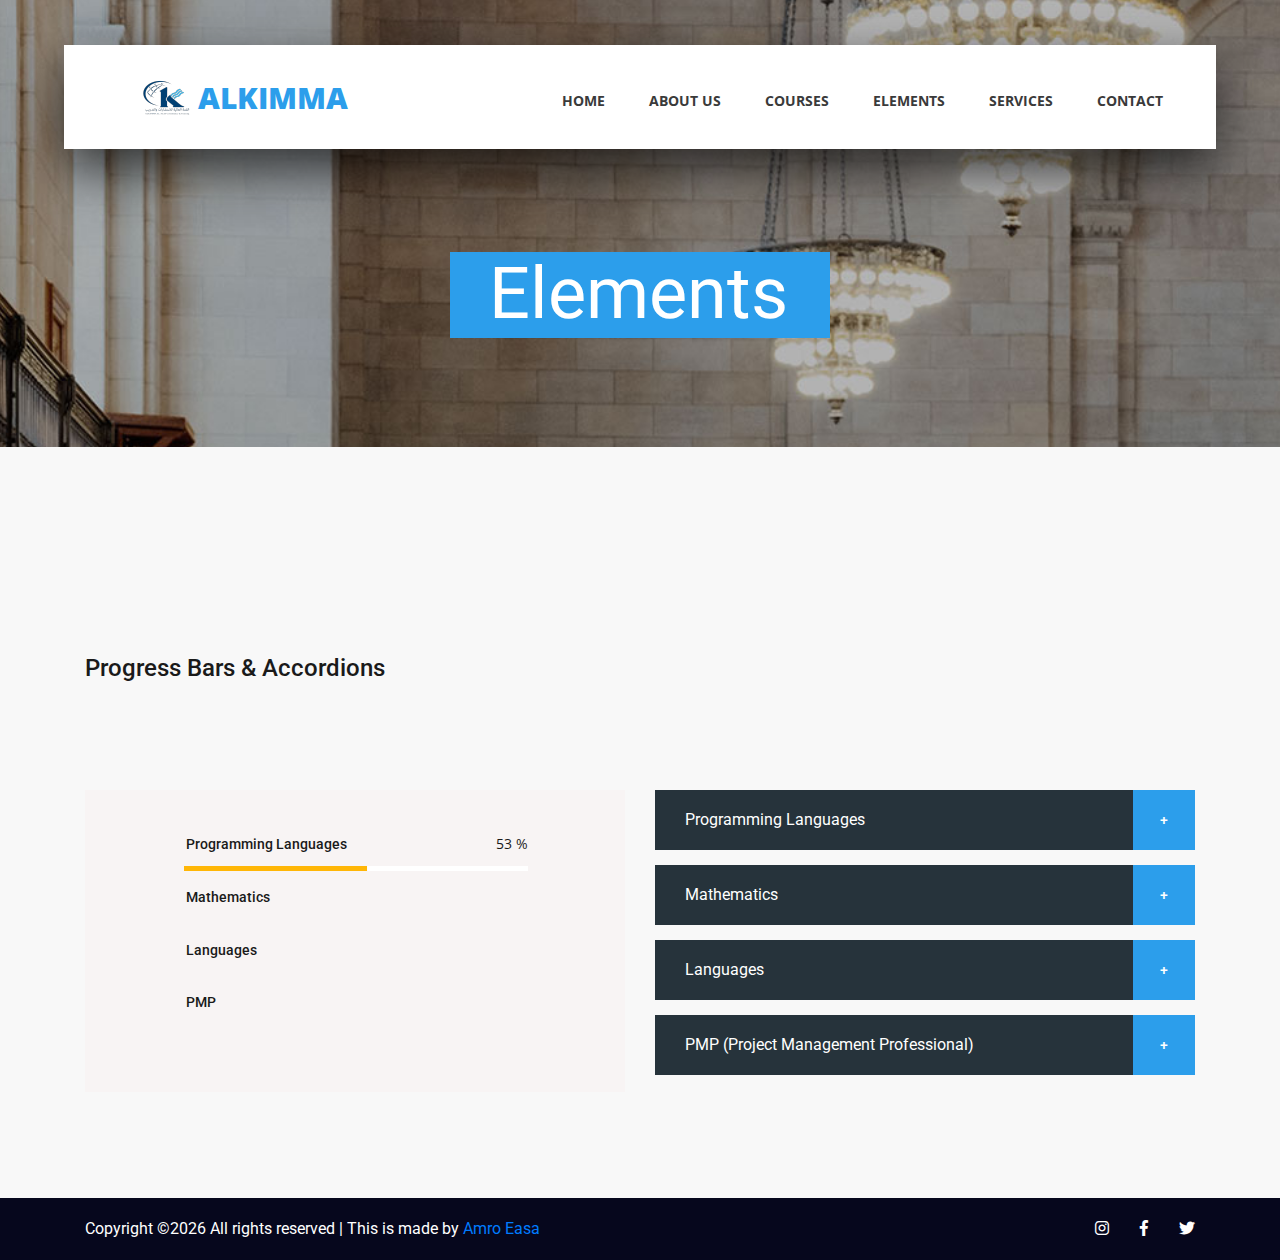
<file: elements.html>
<!DOCTYPE html>
<html lang="en">
<head>
<title>Course - Elements</title>
<meta charset="utf-8">
<meta http-equiv="X-UA-Compatible" content="IE=edge">
<meta name="description" content="Course Project">
<meta name="viewport" content="width=device-width, initial-scale=1">
<link rel="stylesheet" type="text/css" href="styles/bootstrap4/bootstrap.min.css">
<link href="plugins/fontawesome-free-5.0.1/css/fontawesome-all.css" rel="stylesheet" type="text/css">
<link rel="stylesheet" type="text/css" href="styles/elements_styles.css">
<link rel="stylesheet" type="text/css" href="styles/elements_responsive.css">
</head>
<body>

<div class="super_container">

	<!-- Header -->

	<header class="header d-flex flex-row">
		<div class="header_content d-flex flex-row align-items-center">
			<!-- Logo -->
			<div class="logo_container">
				<div class="logo">
					<img src="images/Alkimma Logo.png" alt="">
					<span>Alkimma</span>
				</div>
			</div>

			<!-- Main Navigation -->
			<nav class="main_nav_container">
				<div class="main_nav">
					<ul class="main_nav_list">
						<li class="main_nav_item"><a href="index.html">Home</a></li>
					    <li class="main_nav_item"><a href="about.html">About us</a></li>
						<li class="main_nav_item"><a href="courses.html">Courses</a></li>
						<li class="main_nav_item"><a href="elements.html">Elements</a></li>
						<li class="main_nav_item"><a href="services.html">Services</a></li>
						<li class="main_nav_item"><a href="contact.html">Contact</a></li>
					</ul>
				</div>
			</nav>
		</div>
		<div class="header_side d-flex flex-row justify-content-center align-items-center">
			<img src="images/phone-call.svg" alt="">
			<span>+218 92 3952 153</span>
		</div>

		<!-- Hamburger -->
		<div class="hamburger_container">
			<i class="fas fa-bars trans_200"></i>
		</div>

	</header>
	
	<!-- Menu -->
	<div class="menu_container menu_mm">

		<!-- Menu Close Button -->
		<div class="menu_close_container">
			<div class="menu_close"></div>
		</div>

		<!-- Menu Items -->
		<div class="menu_inner menu_mm">
			<div class="menu menu_mm">
				<ul class="menu_list menu_mm">
					<li class="menu_item menu_mm"><a href="index.html">Home</a></li>
					<li class="menu_item menu_mm"><a href="about.html">About us</a></li>
					<li class="menu_item menu_mm"><a href="courses.html">Courses</a></li>
					<li class="menu_item menu_mm"><a href="elements.html">Elements</a></li>
					<li class="menu_item menu_mm"><a href="services.html">Services</a></li>
					<li class="menu_item menu_mm"><a href="contact.html">Contact</a></li>
				</ul>

				<!-- Menu Social -->
				
				<div class="menu_social_container menu_mm">
					<ul class="menu_social menu_mm">
						<li class="menu_social_item menu_mm"><a href="#"><i class="fab fa-pinterest"></i></a></li>
						<li class="menu_social_item menu_mm"><a href="#"><i class="fab fa-instagram"></i></a></li>
						<li class="menu_social_item menu_mm"><a href="#"><i class="fab fa-facebook-f"></i></a></li>
						<li class="menu_social_item menu_mm"><a href="#"><i class="fab fa-twitter"></i></a></li>
					</ul>
				</div>

				<div class="menu_copyright menu_mm"><!-- Link back to Colorlib can't be removed. Template is licensed under CC BY 3.0. -->
Copyright &copy;<script>document.write(new Date().getFullYear());</script> All rights reserved | This template is made with <i class="fa fa-heart" aria-hidden="true"></i> by <a href="https://colorlib.com" target="_blank">Colorlib</a>
<!-- Link back to Colorlib can't be removed. Template is licensed under CC BY 3.0. --></div>
			</div>

		</div>

	</div>
	
	<!-- Home -->

	<div class="home">
		<div class="home_background_container prlx_parent">
			<div class="home_background prlx" style="background-image:url(images/contact_background.jpg)"></div>
		</div>
		<div class="home_content">
			<h1>Elements</h1>
		</div>
	</div>

	<!-- Elements -->

	<div class="elements">

		<!-- Progress Bars and Accordions -->

		<div class="pbars_accordions">
			<div class="container">
				<div class="row">
					<div class="col-lg-12">
						<div class="elements_title">Progress Bars & Accordions</div>
					</div>
				</div>

				<div class="row pbars_accordions_container">
					<!-- Progress Bars & Accordions -->

					<div class="col-lg-6">
						
						<!-- Progress Bars -->
						<div class="elements_progress_bars">

							<div class="pbar_container">
								<ul class="progress_bar_container col_12 clearfix">
									<li class="pb_item">
										<h4>Programming Languages</h4>
										<div id="skill_1_pbar" class="skill_bars" data-perc="0.89"></div>
									</li>
									<li class="pb_item">
										<h4>Mathematics</h4>
										<div id="skill_2_pbar" class="skill_bars" data-perc="0.95"></div>
									</li>
									<li class="pb_item">
										<h4>Languages</h4>
										<div id="skill_3_pbar" class="skill_bars" data-perc="0.90"></div>
									</li>
									<li class="pb_item">
										<h4>PMP</h4>
										<div id="skill_4_pbar" class="skill_bars" data-perc="0.98"></div>
									</li>
								</ul>
							</div>

						</div>
					</div>

					<div class="col-lg-6">

						<!-- Accordions -->
						<div class="elements_accordions">

							<div class="accordion_container">
								<div class="accordion d-flex flex-row align-items-center"> Programming Languages</div>
								<div class="accordion_panel">
									<p>Our comprehensive programming languages section covers the most popular coding languages. From beginner-level courses to advanced programming techniques, you can see your learning journey progress through our interactive progress bars. Master languages like Python, Java, Dart, JavaScript, and many more!</p>
								</div>
							</div>

							<div class="accordion_container">
								<div class="accordion d-flex flex-row align-items-center"> Mathematics</div>
								<div class="accordion_panel">
									<p>Mathematics forms the foundation of many disciplines, and we’re here to ensure you excel in it. With detailed progress indicators, you’ll be able to track your mastery in areas such as algebra, calculus, statistics, and discrete mathematics. Start with the basics and advance to complex mathematical concepts at your own pace.</p>
								</div>
							</div>

							<div class="accordion_container">
								<div class="accordion d-flex flex-row align-items-center"> Languages</div>
								<div class="accordion_panel">
									<p>We believe that learning a new language can open doors to new opportunities. Our interactive progress bars help you track your fluency in languages like English, Spanish, French, and Arabic. The accordion-style menus make it easy to browse through lessons, exercises, and quizzes, helping you stay motivated as you progress.</p>
								</div>
							</div>

							<div class="accordion_container">
								<div class="accordion d-flex flex-row align-items-center"> PMP (Project Management Professional)</div>
								<div class="accordion_panel">
									<p>Ready to boost your career with PMP certification? Our PMP training section offers a structured curriculum, with progress bars to show how close you are to completing each module. Through the accordion interface, you can quickly access key study materials, mock exams, and project management tools to ensure your success on the exam.</p>
								</div>
							</div>

						</div>
					</div>

				</div>
			</div>
		</div>
		
	

	</div>

	<!-- Footer -->

	<footer class="footer">
		<div class="container">
			
			<!-- Footer Copyright -->

			<div class="footer_bar d-flex flex-column flex-sm-row align-items-center">
				<div class="footer_copyright">
					<span><!-- Link back to Colorlib can't be removed. Template is licensed under CC BY 3.0. -->
Copyright &copy;<script>document.write(new Date().getFullYear());</script> All rights reserved | This  is made  by <a href="https://github.com/amrobollad" target="_blank">Amro Easa</a>
<!-- Link back to Colorlib can't be removed. Template is licensed under CC BY 3.0. --></span>
				</div>
				<div class="footer_social ml-sm-auto">
					<ul class="menu_social">
						<li class="menu_social_item"><a href="#"><i class="fab fa-instagram"></i></a></li>
						<li class="menu_social_item"><a href="https://www.facebook.com/alkimma.training/?locale=ar_AR"><i class="fab fa-facebook-f"></i></a></li>
						<li class="menu_social_item"><a href="#"><i class="fab fa-twitter"></i></a></li>
					</ul>
				</div>
			</div>

		</div>
	</footer>

</div>

<script src="js/jquery-3.2.1.min.js"></script>
<script src="styles/bootstrap4/popper.js"></script>
<script src="styles/bootstrap4/bootstrap.min.js"></script>
<script src="plugins/greensock/TweenMax.min.js"></script>
<script src="plugins/greensock/TimelineMax.min.js"></script>
<script src="plugins/scrollmagic/ScrollMagic.min.js"></script>
<script src="plugins/greensock/animation.gsap.min.js"></script>
<script src="plugins/greensock/ScrollToPlugin.min.js"></script>
<script src="plugins/progressbar/progressbar.min.js"></script>
<script src="plugins/scrollTo/jquery.scrollTo.min.js"></script>
<script src="plugins/easing/easing.js"></script>
<script src="js/elements_custom.js"></script>

</body>
</html>
</file>
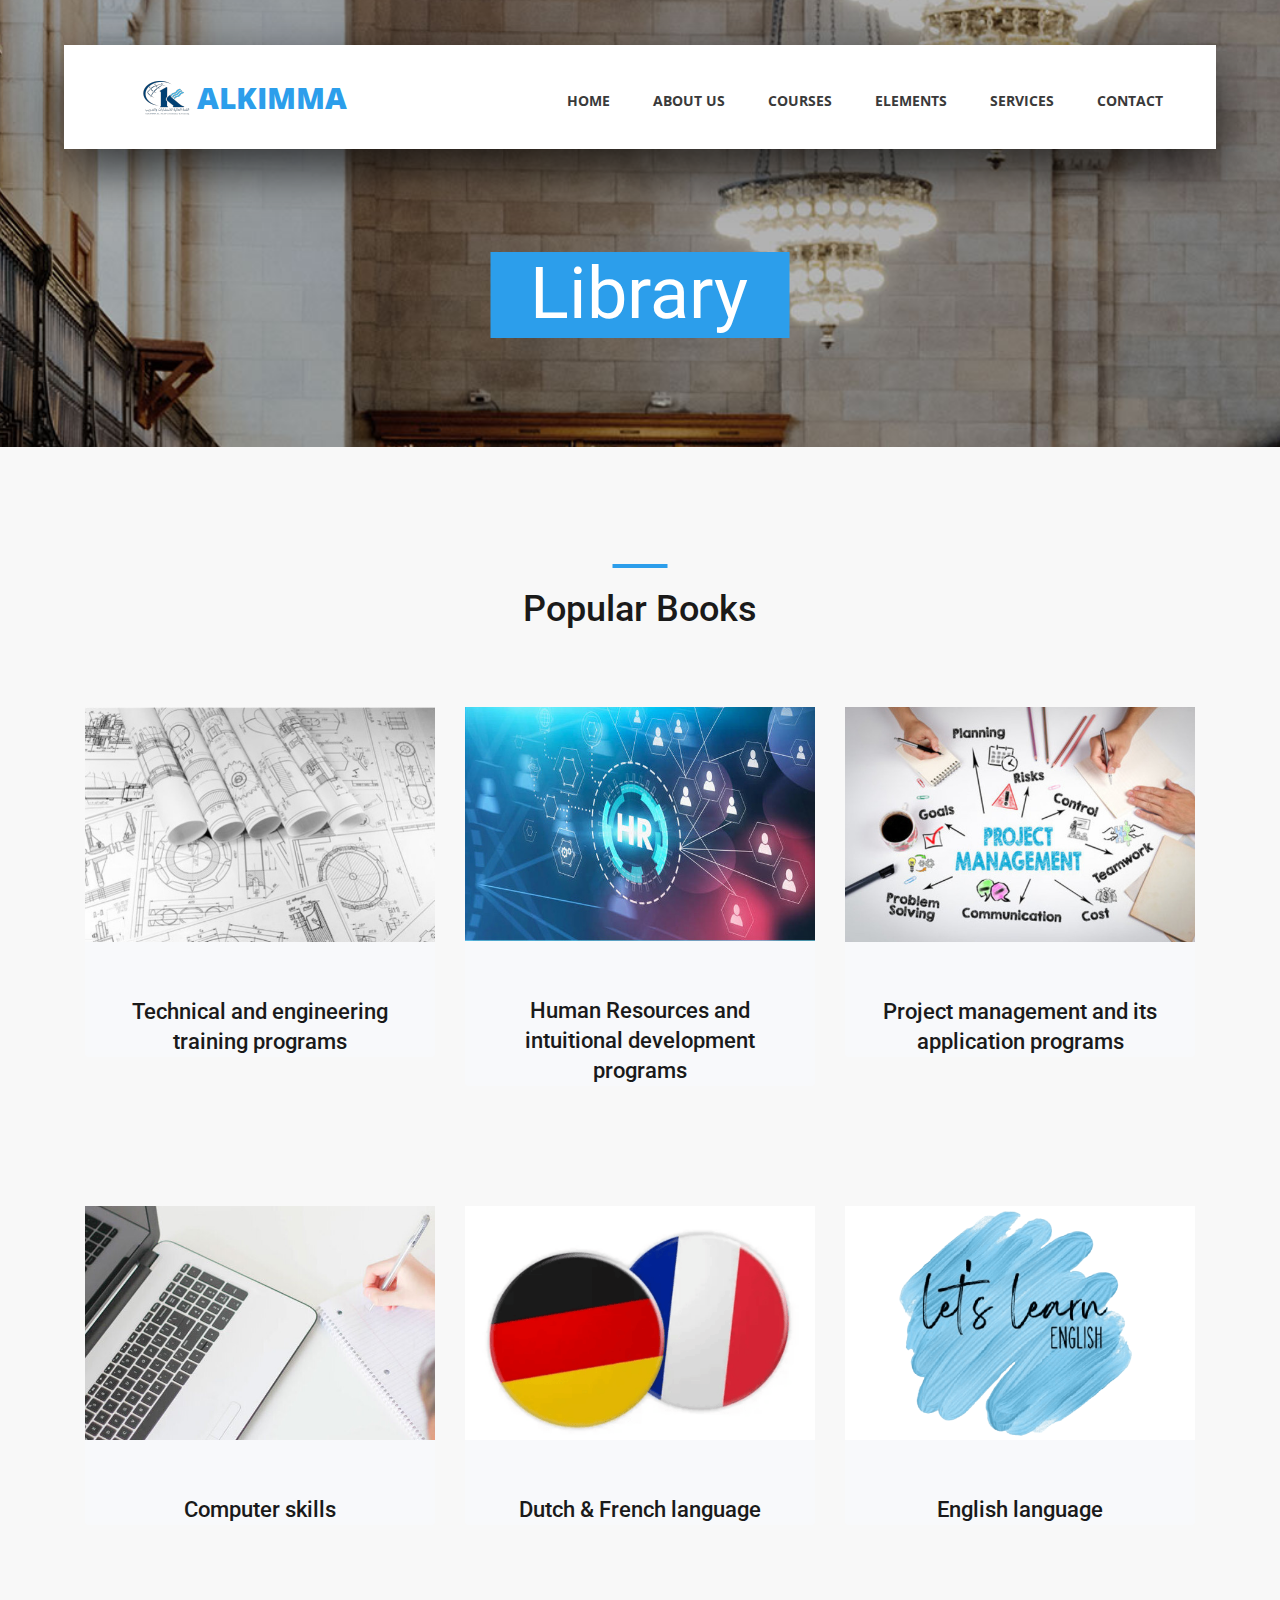
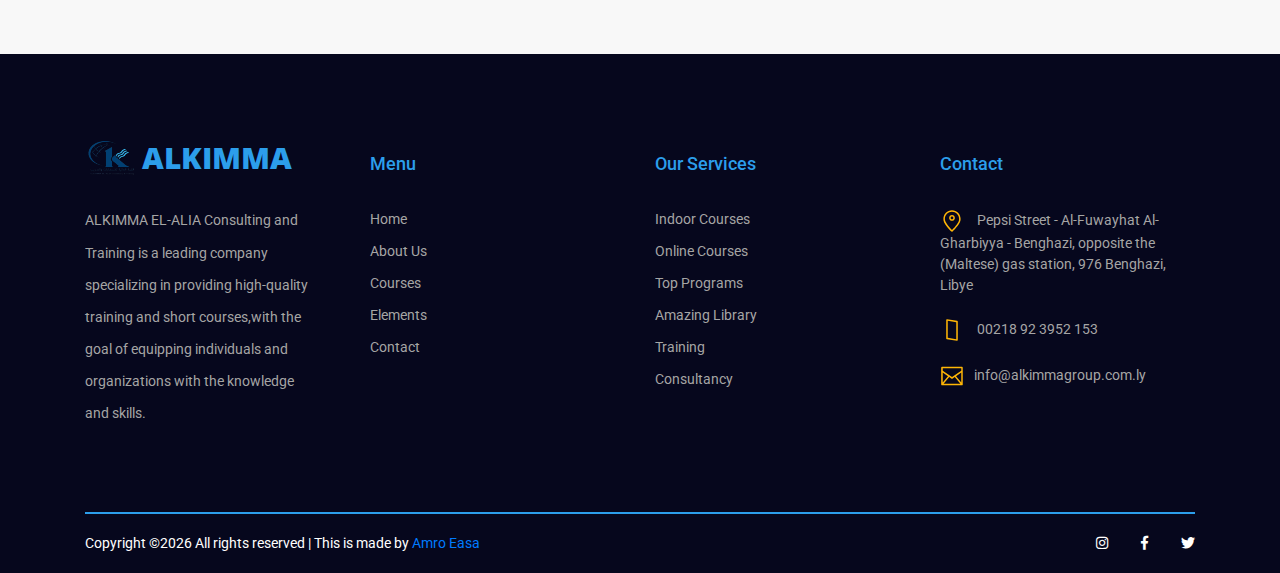
<file: Library.html>
<!DOCTYPE html>
<html lang="en">
<head>
<title>Library -  Library</title>
<meta charset="utf-8">
<meta http-equiv="X-UA-Compatible" content="IE=edge">
<meta name="description" content="Course Project">
<meta name="viewport" content="width=device-width, initial-scale=1">
<link rel="stylesheet" type="text/css" href="styles/bootstrap4/bootstrap.min.css">
<link href="plugins/fontawesome-free-5.0.1/css/fontawesome-all.css" rel="stylesheet" type="text/css">
<link rel="stylesheet" type="text/css" href="styles/courses_styles.css">
<link rel="stylesheet" type="text/css" href="styles/courses_responsive.css">
</head>
<body>

<div class="super_container">

	<!-- Header -->

	<header class="header d-flex flex-row">
		<div class="header_content d-flex flex-row align-items-center">
			<!-- Logo -->
			<div class="logo_container">
				<div class="logo">
					<img src="images/Alkimma Logo.png" alt="">
					<span>Alkimma</span>
				</div>
			</div>

			<!-- Main Navigation -->
			<nav class="main_nav_container">
				<div class="main_nav">
					<ul class="main_nav_list">
						<li class="main_nav_item"><a href="index.html">Home</a></li>
					    <li class="main_nav_item"><a href="about.html">About us</a></li>
						<li class="main_nav_item"><a href="courses.html">Courses</a></li>
						<li class="main_nav_item"><a href="elements.html">Elements</a></li>
						<li class="main_nav_item"><a href="services.html">Services</a></li>
						<li class="main_nav_item"><a href="contact.html">Contact</a></li>
					</ul>
				</div>
			</nav>
		</div>
		<div class="header_side d-flex flex-row justify-content-center align-items-center">
			<img src="images/phone-call.svg" alt="">
			<span>+218 92 3952 153</span>
		</div>

		<!-- Hamburger -->
		<div class="hamburger_container">
			<i class="fas fa-bars trans_200"></i>
		</div>

	</header>
	
	<!-- Menu -->
	<div class="menu_container menu_mm">

		<!-- Menu Close Button -->
		<div class="menu_close_container">
			<div class="menu_close"></div>
		</div>

		<!-- Menu Items -->
		<div class="menu_inner menu_mm">
			<div class="menu menu_mm">
				<ul class="menu_list menu_mm">
					<li class="menu_item menu_mm"><a href="index.html">Home</a></li>
					<li class="menu_item menu_mm"><a href="about.html">About us</a></li>
					<li class="menu_item menu_mm"><a href="courses.html">Courses</a></li>
					<li class="menu_item menu_mm"><a href="elements.html">Elements</a></li>
					<li class="menu_item menu_mm"><a href="services.html">Services</a></li>
					<li class="menu_item menu_mm"><a href="contact.html">Contact</a></li>
				</ul>

				<!-- Menu Social -->
				
				<div class="menu_social_container menu_mm">
					<ul class="menu_social menu_mm">
						<li class="menu_social_item menu_mm"><a href="#"><i class="fab fa-pinterest"></i></a></li>
						<li class="menu_social_item menu_mm"><a href="#"><i class="fab fa-instagram"></i></a></li>
						<li class="menu_social_item menu_mm"><a href="#"><i class="fab fa-facebook-f"></i></a></li>
						<li class="menu_social_item menu_mm"><a href="#"><i class="fab fa-twitter"></i></a></li>
					</ul>
				</div>

				<div class="menu_copyright menu_mm">Colorlib All rights reserved</div>
			</div>

		</div>

	</div>
	
	<!-- Home -->

	<div class="home">
		<div class="home_background_container prlx_parent">
			<div class="home_background prlx" style="background-image:url(images/courses_background.jpg)"></div>
		</div>
		<div class="home_content">
			<h1>Library</h1>
		</div>
	</div>

	<!-- Popular -->

	<div class="popular page_section">
		<div class="container">
			<div class="row">
				<div class="col">
					<div class="section_title text-center">
						<h1>Popular Books</h1>
					</div>
				</div>
			</div>

			<div class="row course_boxes">
				<!-- Popular Course Item -->
				<div class="col-lg-4 course_box">
					<div class="card">
						<img class="card-img-top" src="images/engineering.jpg" alt="https://unsplash.com/@kellybrito">
						<div class="card-body text-center">
							<div class="card-title"><a href="courses.html">Technical and engineering training programs</a></div>
						</div>
					</div>
				</div>

				<!-- Popular Course Item -->
				<div class="col-lg-4 course_box">
					<div class="card">
						<img class="card-img-top" src="images/Human.jpg" alt="https://unsplash.com/@dsmacinnes">
						<div class="card-body text-center">
							<div class="card-title"><a href="courses.html">Human Resources and intuitional development programs</a></div>
						</div>
					</div>
				</div>

				<!-- Popular Course Item -->
				<div class="col-lg-4 course_box">
					<div class="card">
						<img class="card-img-top" src="images/Project_managements.jpg" alt="https://unsplash.com/@kellitungay">
						<div class="card-body text-center">
							<div class="card-title"><a href="courses.html">Project management and its application programs</a></div>
						</div>
					</div>
				</div>


				<!-- Popular Course Item -->
				<div class="col-lg-4 course_box">
					<div class="card">
						<img class="card-img-top" src="images/course_1.jpg" alt="https://unsplash.com/@cikstefan">
						<div class="card-body text-center">
							<div class="card-title"><a href="courses.html">Computer skills</a></div>
						</div>
					</div>
				</div>

				<!-- Popular Course Item -->
				<div class="col-lg-4 course_box">
					<div class="card">
						<img class="card-img-top" src="images/german.png" alt="https://unsplash.com/@element5digital">
						<div class="card-body text-center">
							<div class="card-title"><a href="courses.html">	Dutch & French language</a></div>
						</div>
					</div>
				</div>

				<!-- Popular Course Item -->
				<div class="col-lg-4 course_box">
					<div class="card">
						<img class="card-img-top" src="images/english.png" alt="https://unsplash.com/@claybanks1989">
						<div class="card-body text-center">
							<div class="card-title"><a href="courses.html">English language</a></div>
						</div>
					</div>
				</div>
			</div>
		</div>		
	</div>

	<!-- Footer -->

	<footer class="footer">
		<div class="container">
			<!-- Footer Content -->

			<div class="footer_content">
				<div class="row">

					<!-- Footer Column - About -->
					<div class="col-lg-3 footer_col">

						<!-- Logo -->
						<div class="logo_container">
							<div class="logo">
								<img src="images/Alkimma Logo.png" alt="">
								<span>Alkimma</span>
							</div>
						</div>

						<p class="footer_about_text">ALKIMMA EL-ALIA Consulting and Training is a leading company specializing in providing high-quality training and short courses,with the goal of equipping individuals and organizations with the knowledge and skills.</p>

					</div>

					<!-- Footer Column - Menu -->

					<div class="col-lg-3 footer_col">
						<div class="footer_column_title">Menu</div>
						<div class="footer_column_content">
							<ul>
								<li class="footer_list_item"><a href="index.html">Home</a></li>
								<li class="footer_list_item"><a href="about">About Us</a></li>
								<li class="footer_list_item"><a href="courses.html">Courses</a></li>
								<li class="footer_list_item"><a href="elements.html">Elements</a></li>
								<li class="footer_list_item"><a href="contact.html">Contact</a></li>
							</ul>
						</div>
					</div>

					<!-- Footer Column - Usefull Links -->

					<div class="col-lg-3 footer_col">
						<div class="footer_column_title">Our Services</div>
						<div class="footer_column_content">
							<ul>
							<li class="footer_list_item"><a href="about.html">Indoor Courses</a></li>
							<li class="footer_list_item"><a href="about.html">Online Courses</a></li>
							<li class="footer_list_item"><a href="about.html">Top Programs</a></li>
							<li class="footer_list_item"><a href="about.html">Amazing Library </a></li>
							<li class="footer_list_item"><a href="about.html">Training</a></li>
							<li class="footer_list_item"><a href="about.html">Consultancy</a></li>
							</ul>
						</div>
					</div>

					<!-- Footer Column - Contact -->

					<div class="col-lg-3 footer_col">
						<div class="footer_column_title">Contact</div>
						<div class="footer_column_content">
							<ul>
								<li class="footer_contact_item">
									<div class="footer_contact_icon">
										<img src="images/placeholder.svg" alt="https://www.flaticon.com/authors/lucy-g">
									</div>
									Pepsi Street - Al-Fuwayhat Al-Gharbiyya - Benghazi, opposite the (Maltese) gas station, 976 Benghazi, Libye
								</li>
								<li class="footer_contact_item">
									<div class="footer_contact_icon">
										<img src="images/smartphone.svg" alt="https://www.flaticon.com/authors/lucy-g">
									</div>
									00218 92 3952 153
								</li>
								<li class="footer_contact_item">
									<div class="footer_contact_icon">
										<img src="images/envelope.svg" alt="https://www.flaticon.com/authors/lucy-g">
									</div>info@alkimmagroup.com.ly
								</li>
							</ul>
						</div>
					</div>

				</div>
			</div>

			<!-- Footer Copyright -->

			<div class="footer_bar d-flex flex-column flex-sm-row align-items-center">
				<div class="footer_copyright">
					<span><!-- Link back to Colorlib can't be removed. Template is licensed under CC BY 3.0. -->
Copyright &copy;<script>document.write(new Date().getFullYear());</script> All rights reserved | This  is made  by <a href="https://github.com/amrobollad" target="_blank">Amro Easa</a>
<!-- Link back to Colorlib can't be removed. Template is licensed under CC BY 3.0. --></span>
				</div>
				<div class="footer_social ml-sm-auto">
					<ul class="menu_social">
						<li class="menu_social_item"><a href="https://www.instagram.com/alkimma.training/"><i class="fab fa-instagram"></i></a></li>
						<li class="menu_social_item"><a href="https://www.facebook.com/alkimma.training/?locale=ar_AR"><i class="fab fa-facebook-f"></i></a></li>
						<li class="menu_social_item"><a href="https://x.com/alkimmatraining"><i class="fab fa-twitter"></i></a></li>
					</ul>
				</div>
			</div>

		</div>
	</footer>
</div>

<script src="js/jquery-3.2.1.min.js"></script>
<script src="styles/bootstrap4/popper.js"></script>
<script src="styles/bootstrap4/bootstrap.min.js"></script>
<script src="plugins/greensock/TweenMax.min.js"></script>
<script src="plugins/greensock/TimelineMax.min.js"></script>
<script src="plugins/scrollmagic/ScrollMagic.min.js"></script>
<script src="plugins/greensock/animation.gsap.min.js"></script>
<script src="plugins/greensock/ScrollToPlugin.min.js"></script>
<script src="plugins/scrollTo/jquery.scrollTo.min.js"></script>
<script src="plugins/easing/easing.js"></script>
<script src="js/courses_custom.js"></script>

</body>
</html>
</file>
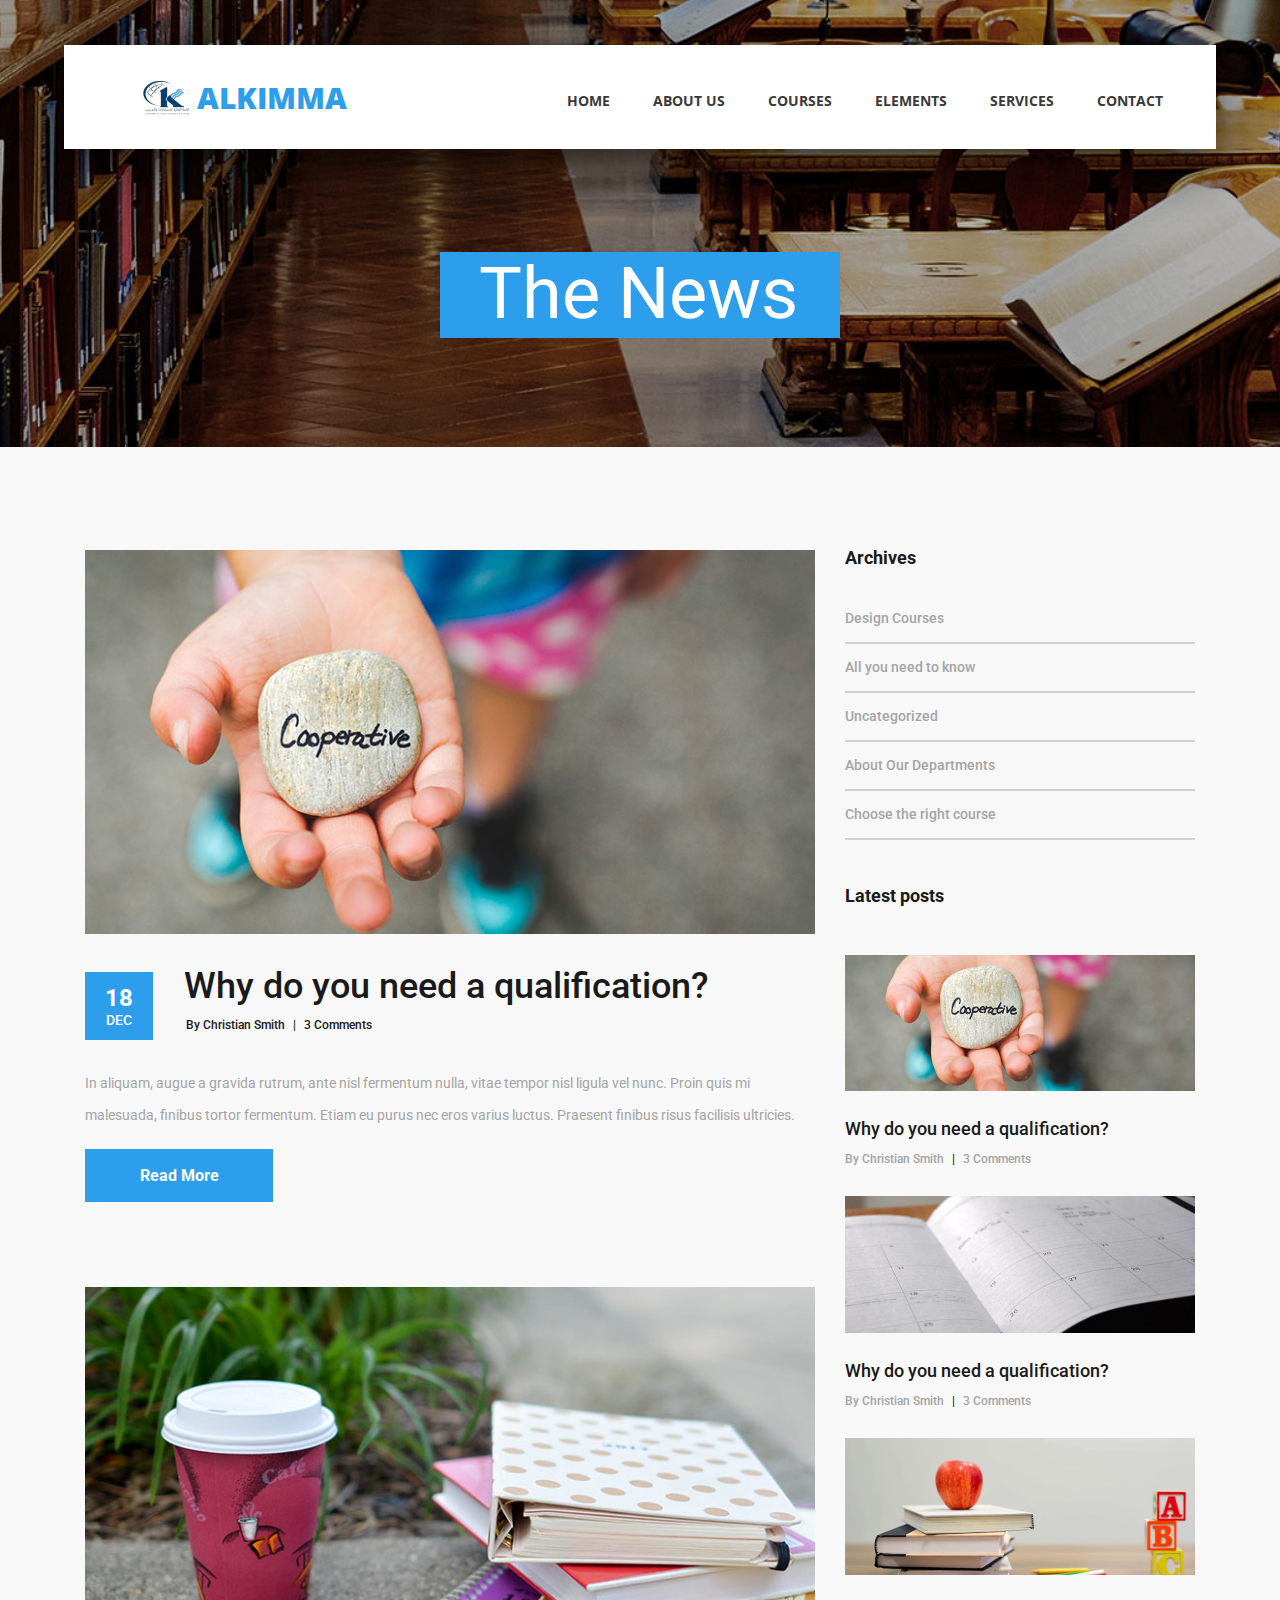
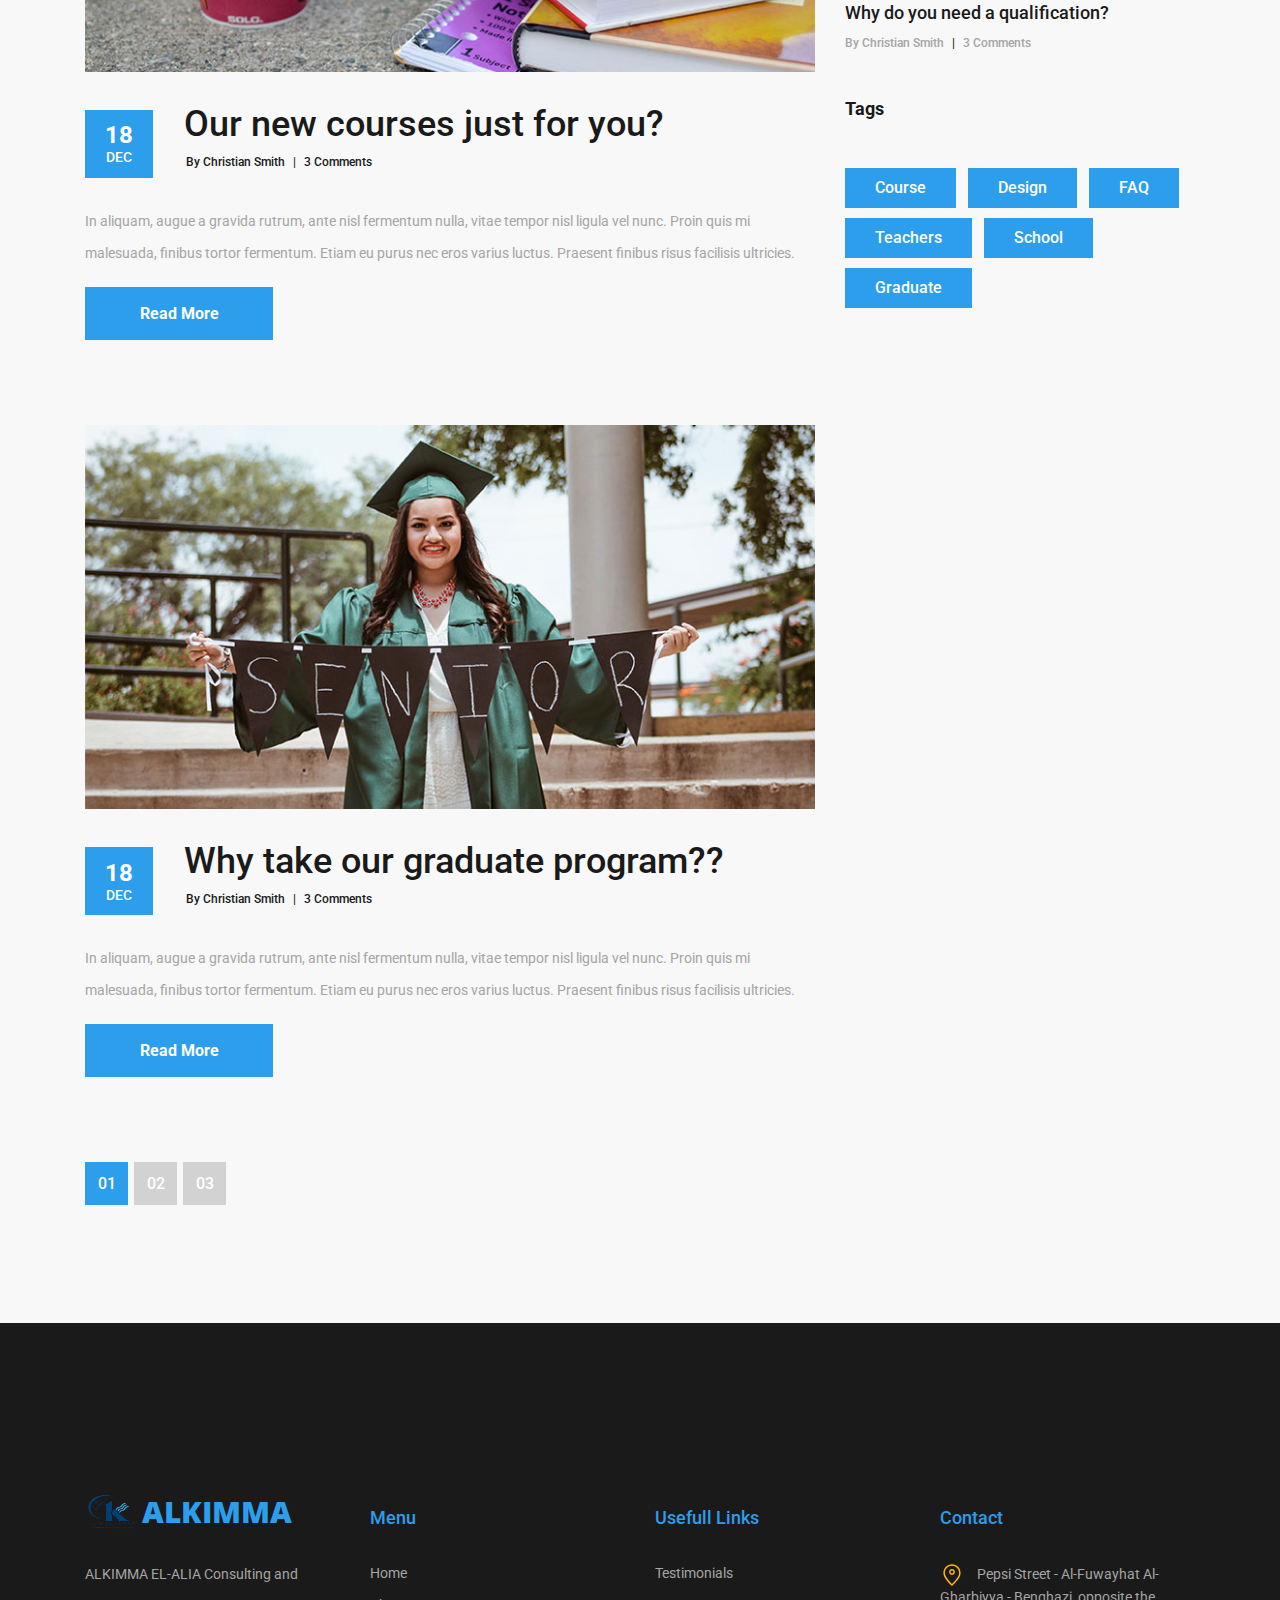
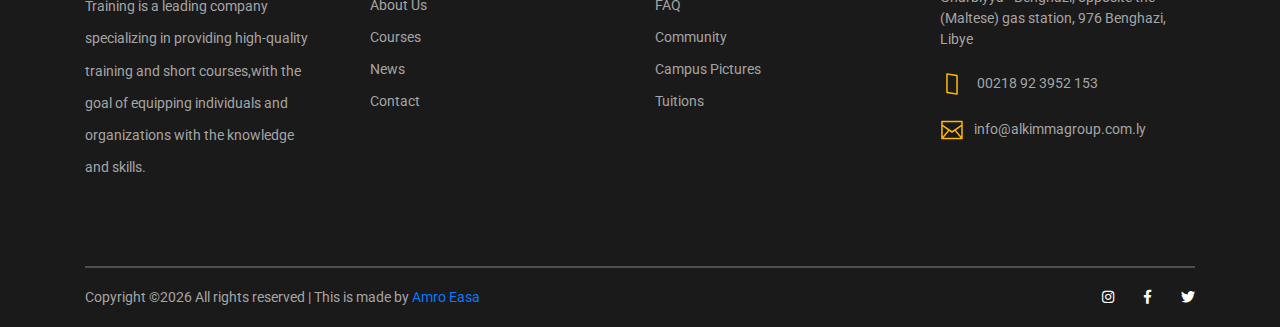
<file: news.html>
<!DOCTYPE html>
<html lang="en">
<head>
<title>Course - News</title>
<meta charset="utf-8">
<meta http-equiv="X-UA-Compatible" content="IE=edge">
<meta name="description" content="Course Project">
<meta name="viewport" content="width=device-width, initial-scale=1">
<link rel="stylesheet" type="text/css" href="styles/bootstrap4/bootstrap.min.css">
<link href="plugins/fontawesome-free-5.0.1/css/fontawesome-all.css" rel="stylesheet" type="text/css">
<link rel="stylesheet" type="text/css" href="styles/news_styles.css">
<link rel="stylesheet" type="text/css" href="styles/news_responsive.css">
</head>
<body>

<div class="super_container">

	<!-- Header -->

	<header class="header d-flex flex-row">
		<div class="header_content d-flex flex-row align-items-center">
			<!-- Logo -->
			<div class="logo_container">
				<div class="logo">
					<img src="images/Alkimma Logo.png" alt="">
					<span>Alkimma</span>
				</div>
			</div>

			<!-- Main Navigation -->
			<nav class="main_nav_container">
				<div class="main_nav">
					<ul class="main_nav_list">
						<li class="main_nav_item"><a href="index.html">Home</a></li>
					    <li class="main_nav_item"><a href="about.html">About us</a></li>
						<li class="main_nav_item"><a href="courses.html">Courses</a></li>
						<li class="main_nav_item"><a href="elements.html">Elements</a></li>
						<li class="main_nav_item"><a href="services.html">Services</a></li>
						<li class="main_nav_item"><a href="contact.html">Contact</a></li>
					</ul>
				</div>
			</nav>
		</div>
		<div class="header_side d-flex flex-row justify-content-center align-items-center">
			<img src="images/phone-call.svg" alt="">
			<span>+218 92 3952 153</span>
		</div>

		<!-- Hamburger -->
		<div class="hamburger_container">
			<i class="fas fa-bars trans_200"></i>
		</div>

	</header>
	
	<!-- Menu -->
	<div class="menu_container menu_mm">

		<!-- Menu Close Button -->
		<div class="menu_close_container">
			<div class="menu_close"></div>
		</div>

		<!-- Menu Items -->
		<div class="menu_inner menu_mm">
			<div class="menu menu_mm">
				<ul class="menu_list menu_mm">
					<li class="menu_item menu_mm"><a href="index.html">Home</a></li>
					<li class="menu_item menu_mm"><a href="about.html">About us</a></li>
					<li class="menu_item menu_mm"><a href="courses.html">Courses</a></li>
					<li class="menu_item menu_mm"><a href="elements.html">Elements</a></li>
					<li class="menu_item menu_mm"><a href="services.html">Services</a></li>
					<li class="menu_item menu_mm"><a href="contact.html">Contact</a></li>
				</ul>

				<!-- Menu Social -->
				
				<div class="menu_social_container menu_mm">
					<ul class="menu_social menu_mm">
						<li class="menu_social_item menu_mm"><a href="#"><i class="fab fa-pinterest"></i></a></li>
						<li class="menu_social_item menu_mm"><a href="#"><i class="fab fa-instagram"></i></a></li>
						<li class="menu_social_item menu_mm"><a href="#"><i class="fab fa-facebook-f"></i></a></li>
						<li class="menu_social_item menu_mm"><a href="#"><i class="fab fa-twitter"></i></a></li>
					</ul>
				</div>

				<div class="menu_copyright menu_mm"><!-- Link back to Colorlib can't be removed. Template is licensed under CC BY 3.0. -->
Copyright &copy;<script>document.write(new Date().getFullYear());</script> All rights reserved | This template is made with <i class="fa fa-heart" aria-hidden="true"></i> by <a href="https://colorlib.com" target="_blank">Colorlib</a>
<!-- Link back to Colorlib can't be removed. Template is licensed under CC BY 3.0. --></div>
			</div>

		</div>

	</div>
	
	<!-- Home -->

	<div class="home">
		<div class="home_background_container prlx_parent">
			<div class="home_background prlx" style="background-image:url(images/news_background.jpg)"></div>
		</div>
		<div class="home_content">
			<h1>The News</h1>
		</div>
	</div>

	<!-- News -->

	<div class="news">
		<div class="container">
			<div class="row">
				
				<!-- News Column -->

				<div class="col-lg-8">
					
					<div class="news_posts">
						<!-- News Post -->
						<div class="news_post">
							<div class="news_post_image">
								<img src="images/news_1.jpg" alt="https://unsplash.com/@dsmacinnes">
							</div>
							<div class="news_post_top d-flex flex-column flex-sm-row">
								<div class="news_post_date_container">
									<div class="news_post_date d-flex flex-column align-items-center justify-content-center">
										<div>18</div>
										<div>dec</div>
									</div>
								</div>
								<div class="news_post_title_container">
									<div class="news_post_title">
										<a href="news_post.html">Why do you need a qualification?</a>
									</div>
									<div class="news_post_meta">
										<span class="news_post_author"><a href="#">By Christian Smith</a></span>
										<span>|</span>
										<span class="news_post_comments"><a href="#">3 Comments</a></span>
									</div>
								</div>
							</div>
							<div class="news_post_text">
								<p>In aliquam, augue a gravida rutrum, ante nisl fermentum nulla, vitae tempor nisl ligula vel nunc. Proin quis mi malesuada, finibus tortor fermentum. Etiam eu purus nec eros varius luctus. Praesent finibus risus facilisis ultricies.</p>
							</div>
							<div class="news_post_button text-center trans_200">
								<a href="news_post.html">Read More</a>
							</div>
						</div>

						<!-- News Post -->
						<div class="news_post">
							<div class="news_post_image">
								<img src="images/news_2.jpg" alt="https://unsplash.com/@dsmacinnes">
							</div>
							<div class="news_post_top d-flex flex-column flex-sm-row">
								<div class="news_post_date_container">
									<div class="news_post_date d-flex flex-column align-items-center justify-content-center">
										<div>18</div>
										<div>dec</div>
									</div>
								</div>
								<div class="news_post_title_container">
									<div class="news_post_title">
										<a href="news_post.html">Our new courses just for you?</a>
									</div>
									<div class="news_post_meta">
										<span class="news_post_author"><a href="#">By Christian Smith</a></span>
										<span>|</span>
										<span class="news_post_comments"><a href="#">3 Comments</a></span>
									</div>
								</div>
							</div>
							<div class="news_post_text">
								<p>In aliquam, augue a gravida rutrum, ante nisl fermentum nulla, vitae tempor nisl ligula vel nunc. Proin quis mi malesuada, finibus tortor fermentum. Etiam eu purus nec eros varius luctus. Praesent finibus risus facilisis ultricies.</p>
							</div>
							<div class="news_post_button text-center trans_200">
								<a href="news_post.html">Read More</a>
							</div>
						</div>

						<!-- News Post -->
						<div class="news_post">
							<div class="news_post_image">
								<img src="images/news_3.jpg" alt="https://unsplash.com/@dsmacinnes">
							</div>
							<div class="news_post_top d-flex flex-column flex-sm-row">
								<div class="news_post_date_container">
									<div class="news_post_date d-flex flex-column align-items-center justify-content-center">
										<div>18</div>
										<div>dec</div>
									</div>
								</div>
								<div class="news_post_title_container">
									<div class="news_post_title">
										<a href="news_post.html">Why take our graduate program??</a>
									</div>
									<div class="news_post_meta">
										<span class="news_post_author"><a href="#">By Christian Smith</a></span>
										<span>|</span>
										<span class="news_post_comments"><a href="#">3 Comments</a></span>
									</div>
								</div>
							</div>
							<div class="news_post_text">
								<p>In aliquam, augue a gravida rutrum, ante nisl fermentum nulla, vitae tempor nisl ligula vel nunc. Proin quis mi malesuada, finibus tortor fermentum. Etiam eu purus nec eros varius luctus. Praesent finibus risus facilisis ultricies.</p>
							</div>
							<div class="news_post_button text-center trans_200">
								<a href="news_post.html">Read More</a>
							</div>
						</div>
					</div>

					<!-- Page Nav -->

					<div class="news_page_nav">
						<ul>
							<li class="active text-center trans_200"><a href="#">01</a></li>
							<li class="text-center trans_200"><a href="#">02</a></li>
							<li class="text-center trans_200"><a href="#">03</a></li>
						</ul>
					</div>

				</div>

				<!-- Sidebar Column -->

				<div class="col-lg-4">
					<div class="sidebar">

						<!-- Archives -->
						<div class="sidebar_section">
							<div class="sidebar_section_title">
								<h3>Archives</h3>
							</div>
							<ul class="sidebar_list">
								<li class="sidebar_list_item"><a href="#">Design Courses</a></li>
								<li class="sidebar_list_item"><a href="#">All you need to know</a></li>
								<li class="sidebar_list_item"><a href="#">Uncategorized</a></li>
								<li class="sidebar_list_item"><a href="#">About Our Departments</a></li>
								<li class="sidebar_list_item"><a href="#">Choose the right course</a></li>
							</ul>
						</div>

						<!-- Latest Posts -->

						<div class="sidebar_section">
							<div class="sidebar_section_title">
								<h3>Latest posts</h3>
							</div>
							
							<div class="latest_posts">
								
								<!-- Latest Post -->
								<div class="latest_post">
									<div class="latest_post_image">
										<img src="images/latest_1.jpg" alt="https://unsplash.com/@dsmacinnes">
									</div>
									<div class="latest_post_title"><a href="news_post.html">Why do you need a qualification?</a></div>
									<div class="latest_post_meta">
										<span class="latest_post_author"><a href="#">By Christian Smith</a></span>
										<span>|</span>
										<span class="latest_post_comments"><a href="#">3 Comments</a></span>
									</div>
								</div>

								<!-- Latest Post -->
								<div class="latest_post">
									<div class="latest_post_image">
										<img src="images/latest_2.jpg" alt="https://unsplash.com/@erothermel">
									</div>
									<div class="latest_post_title"><a href="news_post.html">Why do you need a qualification?</a></div>
									<div class="latest_post_meta">
										<span class="latest_post_author"><a href="#">By Christian Smith</a></span>
										<span>|</span>
										<span class="latest_post_comments"><a href="#">3 Comments</a></span>
									</div>
								</div>

								<!-- Latest Post -->
								<div class="latest_post">
									<div class="latest_post_image">
										<img src="images/latest_3.jpg" alt="https://unsplash.com/@element5digital">
									</div>
									<div class="latest_post_title"><a href="news_post.html">Why do you need a qualification?</a></div>
									<div class="latest_post_meta">
										<span class="latest_post_author"><a href="#">By Christian Smith</a></span>
										<span>|</span>
										<span class="latest_post_comments"><a href="#">3 Comments</a></span>
									</div>
								</div>
								
							</div>
								
						</div>

						<!-- Tags -->

						<div class="sidebar_section">
							<div class="sidebar_section_title">
								<h3>Tags</h3>
							</div>
							<div class="tags d-flex flex-row flex-wrap">
								<div class="tag"><a href="#">Course</a></div>
								<div class="tag"><a href="#">Design</a></div>
								<div class="tag"><a href="#">FAQ</a></div>
								<div class="tag"><a href="#">Teachers</a></div>
								<div class="tag"><a href="#">School</a></div>
								<div class="tag"><a href="#">Graduate</a></div>
							</div>
						</div>

					</div>
				</div>
			</div>
		</div>
	</div>

	<!-- Footer -->

	<footer class="footer">
		<div class="container">
			
			<!-- Newsletter -->

			

			<!-- Footer Content -->
			<div class="footer_content">
				<div class="row">

					<!-- Footer Column - About -->
					<div class="col-lg-3 footer_col">

						<!-- Logo -->
						<div class="logo_container">
							<div class="logo">
								<img src="images/Alkimma Logo.png" alt="">
								<span>Alkimma</span>
							</div>
						</div>

						<p class="footer_about_text">ALKIMMA EL-ALIA Consulting and Training is a leading company specializing in providing high-quality training and short courses,with the goal of equipping individuals and organizations with the knowledge and skills.</p>

					</div>

					<!-- Footer Column - Menu -->

					<div class="col-lg-3 footer_col">
						<div class="footer_column_title">Menu</div>
						<div class="footer_column_content">
							<ul>
								<li class="footer_list_item"><a href="index.html">Home</a></li>
								<li class="footer_list_item"><a href="about.html">About Us</a></li>
								<li class="footer_list_item"><a href="courses.html">Courses</a></li>
								<li class="footer_list_item"><a href="news.html">News</a></li>
								<li class="footer_list_item"><a href="contact.html">Contact</a></li>
							</ul>
						</div>
					</div>

					<!-- Footer Column - Usefull Links -->

					<div class="col-lg-3 footer_col">
						<div class="footer_column_title">Usefull Links</div>
						<div class="footer_column_content">
							<ul>
								<li class="footer_list_item"><a href="#">Testimonials</a></li>
								<li class="footer_list_item"><a href="#">FAQ</a></li>
								<li class="footer_list_item"><a href="#">Community</a></li>
								<li class="footer_list_item"><a href="#">Campus Pictures</a></li>
								<li class="footer_list_item"><a href="#">Tuitions</a></li>
							</ul>
						</div>
					</div>

					<!-- Footer Column - Contact -->

					<div class="col-lg-3 footer_col">
						<div class="footer_column_title">Contact</div>
						<div class="footer_column_content">
							<ul>
								<li class="footer_contact_item">
									<div class="footer_contact_icon">
										<img src="images/placeholder.svg" alt="https://www.flaticon.com/authors/lucy-g">
									</div>
									Pepsi Street - Al-Fuwayhat Al-Gharbiyya - Benghazi, opposite the (Maltese) gas station, 976 Benghazi, Libye
								</li>
								<li class="footer_contact_item">
									<div class="footer_contact_icon">
										<img src="images/smartphone.svg" alt="https://www.flaticon.com/authors/lucy-g">
									</div>
									00218 92 3952 153
								</li>
								<li class="footer_contact_item">
									<div class="footer_contact_icon">
										<img src="images/envelope.svg" alt="https://www.flaticon.com/authors/lucy-g">
									</div>info@alkimmagroup.com.ly
								</li>
							</ul>
						</div>
					</div>

				</div>
			</div>

			<!-- Footer Copyright -->

			<div class="footer_bar d-flex flex-column flex-sm-row align-items-center">
				<div class="footer_copyright">
					<span><!-- Link back to Colorlib can't be removed. Template is licensed under CC BY 3.0. -->
Copyright &copy;<script>document.write(new Date().getFullYear());</script> All rights reserved | This  is made  by <a href="https://github.com/amrobollad" target="_blank">Amro Easa</a>
<!-- Link back to Colorlib can't be removed. Template is licensed under CC BY 3.0. --></span>
				</div>
				<div class="footer_social ml-sm-auto">
					<ul class="menu_social">
						<li class="menu_social_item"><a href="#"><i class="fab fa-instagram"></i></a></li>
						<li class="menu_social_item"><a href="https://www.facebook.com/alkimma.training/?locale=ar_AR"><i class="fab fa-facebook-f"></i></a></li>
						<li class="menu_social_item"><a href="#"><i class="fab fa-twitter"></i></a></li>
					</ul>
				</div>
			</div>

		</div>
	</footer>
</div>

<script src="js/jquery-3.2.1.min.js"></script>
<script src="styles/bootstrap4/popper.js"></script>
<script src="styles/bootstrap4/bootstrap.min.js"></script>
<script src="plugins/greensock/TweenMax.min.js"></script>
<script src="plugins/greensock/TimelineMax.min.js"></script>
<script src="plugins/scrollmagic/ScrollMagic.min.js"></script>
<script src="plugins/greensock/animation.gsap.min.js"></script>
<script src="plugins/greensock/ScrollToPlugin.min.js"></script>
<script src="plugins/scrollTo/jquery.scrollTo.min.js"></script>
<script src="plugins/easing/easing.js"></script>
<script src="js/news_custom.js"></script>

</body>
</html>
</file>
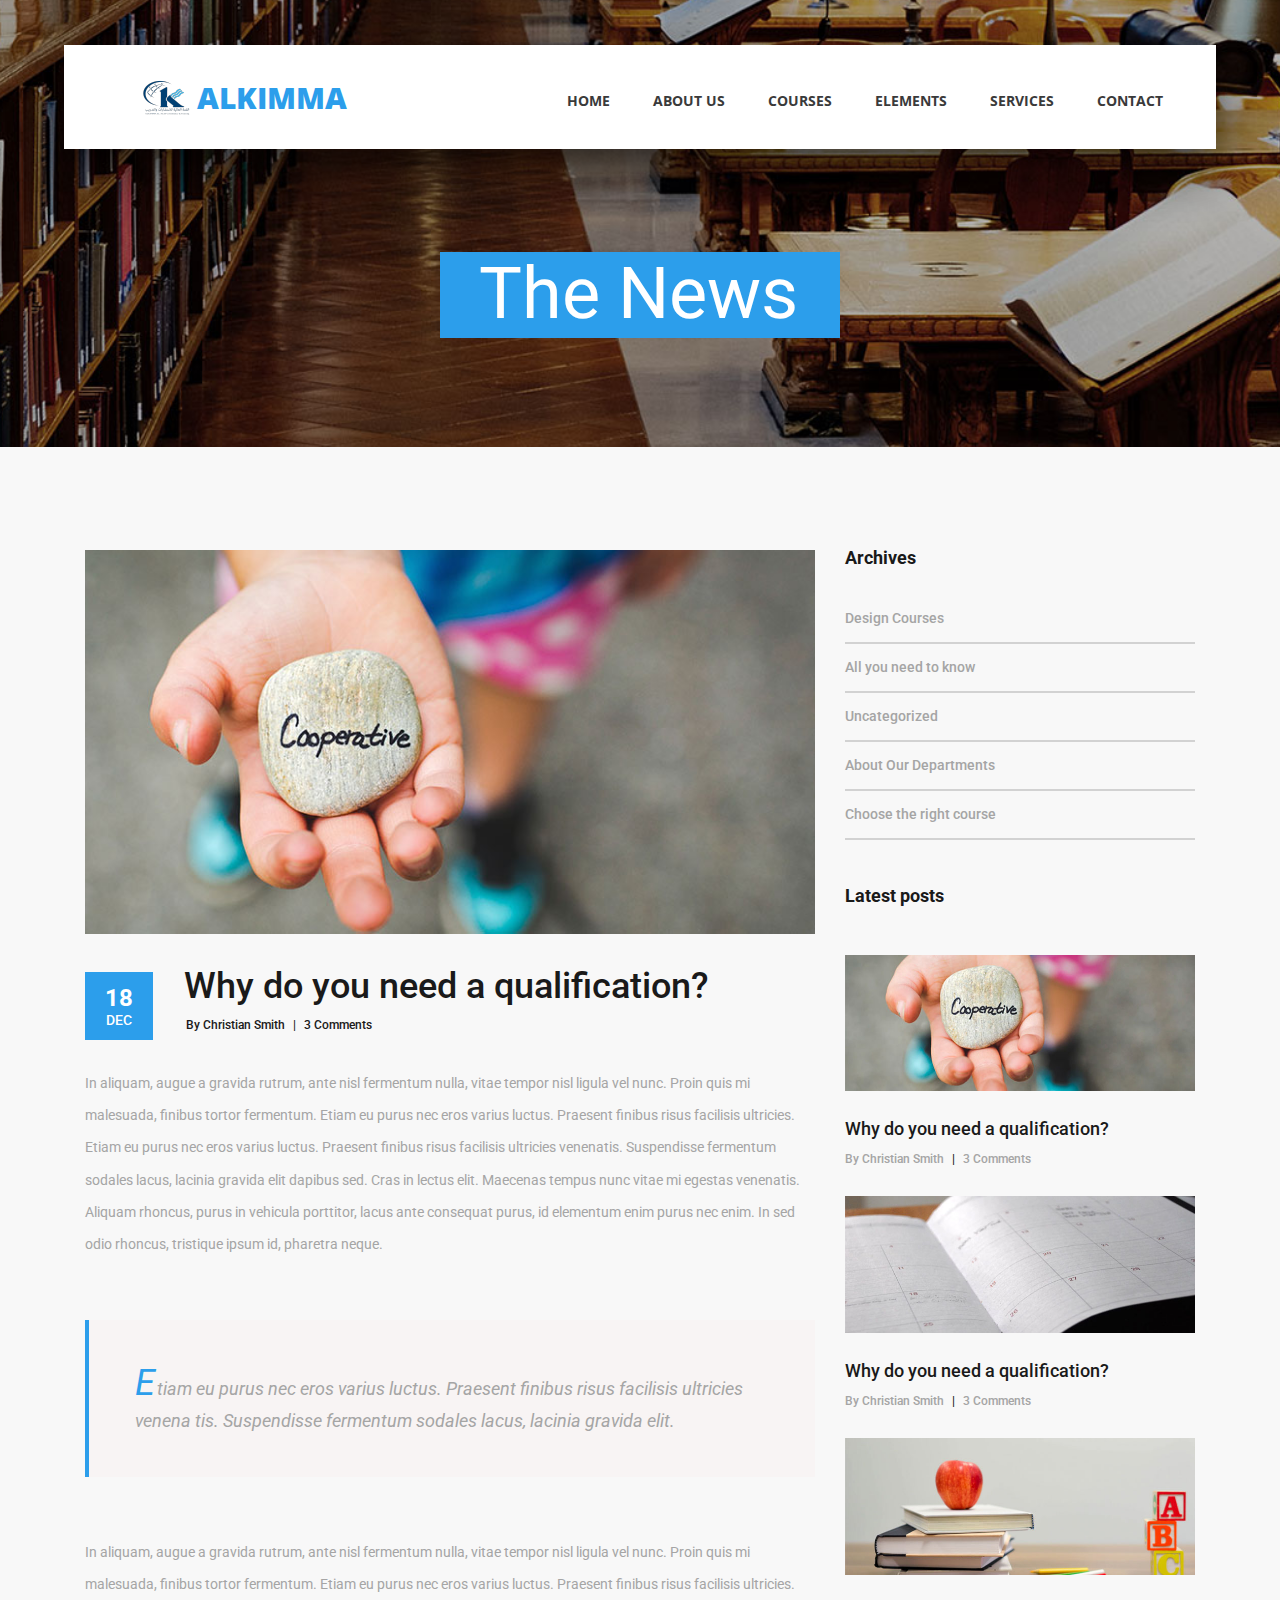
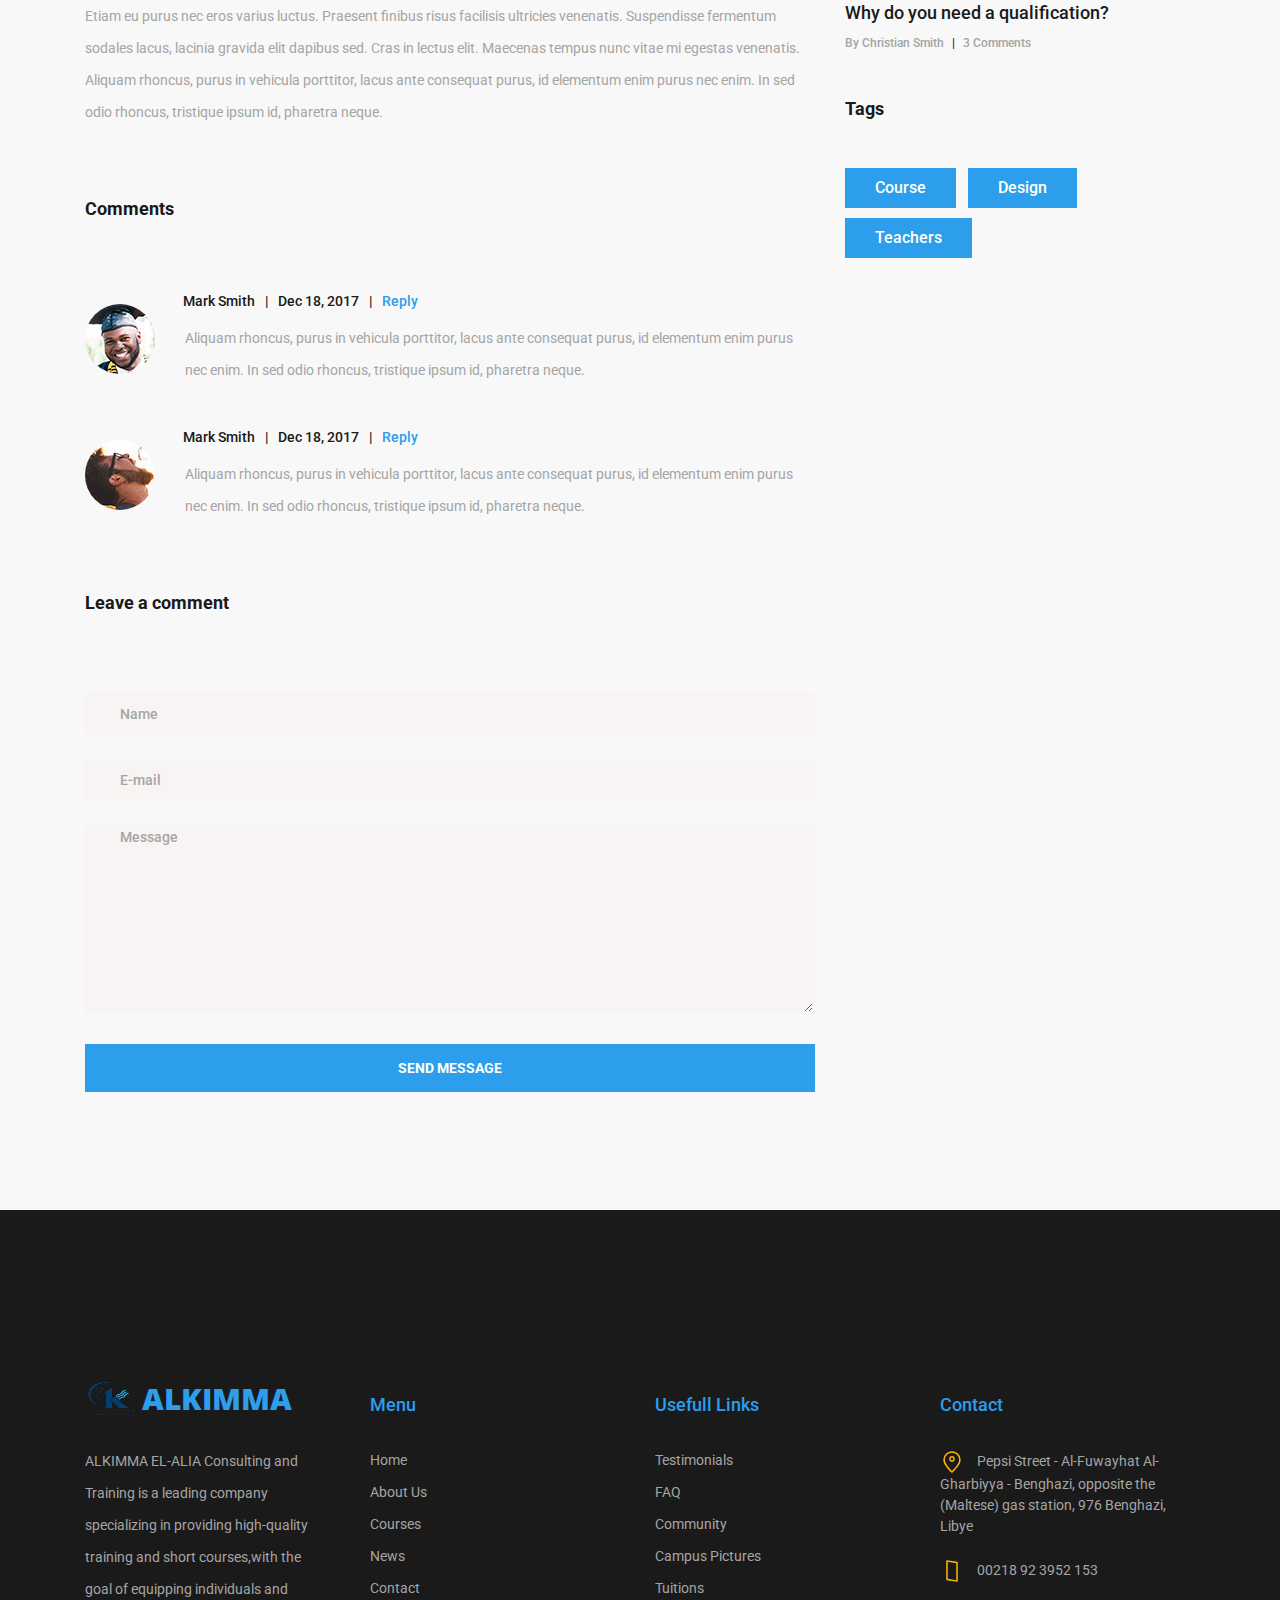
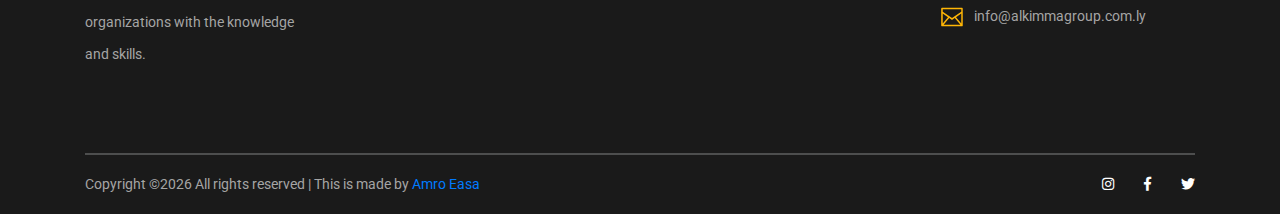
<file: news_post.html>
<!DOCTYPE html>
<html lang="en">
<head>
<title>Course - News Post</title>
<meta charset="utf-8">
<meta http-equiv="X-UA-Compatible" content="IE=edge">
<meta name="description" content="Course Project">
<meta name="viewport" content="width=device-width, initial-scale=1">
<link rel="stylesheet" type="text/css" href="styles/bootstrap4/bootstrap.min.css">
<link href="plugins/fontawesome-free-5.0.1/css/fontawesome-all.css" rel="stylesheet" type="text/css">
<link rel="stylesheet" type="text/css" href="styles/news_post_styles.css">
<link rel="stylesheet" type="text/css" href="styles/news_post_responsive.css">
</head>
<body>

<div class="super_container">

	<!-- Header -->

	<header class="header d-flex flex-row">
		<div class="header_content d-flex flex-row align-items-center">
			<!-- Logo -->
			<div class="logo_container">
				<div class="logo">
					<img src="images/Alkimma Logo.png" alt="">
					<span>Alkimma</span>
				</div>
			</div>

			<!-- Main Navigation -->
			<nav class="main_nav_container">
				<div class="main_nav">
					<ul class="main_nav_list">
						<li class="main_nav_item"><a href="index.html">Home</a></li>
					    <li class="main_nav_item"><a href="about.html">About us</a></li>
						<li class="main_nav_item"><a href="courses.html">Courses</a></li>
						<li class="main_nav_item"><a href="elements.html">Elements</a></li>
						<li class="main_nav_item"><a href="services.html">Services</a></li>
						<li class="main_nav_item"><a href="contact.html">Contact</a></li>
					</ul>
				</div>
			</nav>
		</div>
		<div class="header_side d-flex flex-row justify-content-center align-items-center">
			<img src="images/phone-call.svg" alt="">
			<span>+218 92 3952 153</span>
		</div>

		<!-- Hamburger -->
		<div class="hamburger_container">
			<i class="fas fa-bars trans_200"></i>
		</div>

	</header>
	
	<!-- Menu -->
	<div class="menu_container menu_mm">

		<!-- Menu Close Button -->
		<div class="menu_close_container">
			<div class="menu_close"></div>
		</div>

		<!-- Menu Items -->
		<div class="menu_inner menu_mm">
			<div class="menu menu_mm">
				<ul class="menu_list menu_mm">
					<li class="menu_item menu_mm"><a href="index.html">Home</a></li>
					<li class="menu_item menu_mm"><a href="about.html">About us</a></li>
					<li class="menu_item menu_mm"><a href="courses.html">Courses</a></li>
					<li class="menu_item menu_mm"><a href="elements.html">Elements</a></li>
					<li class="menu_item menu_mm"><a href="services.html">Services</a></li>
					<li class="menu_item menu_mm"><a href="contact.html">Contact</a></li>
				</ul>

				<!-- Menu Social -->
				
				<div class="menu_social_container menu_mm">
					<ul class="menu_social menu_mm">
						<li class="menu_social_item menu_mm"><a href="#"><i class="fab fa-pinterest"></i></a></li>
						<li class="menu_social_item menu_mm"><a href="#"><i class="fab fa-instagram"></i></a></li>
						<li class="menu_social_item menu_mm"><a href="#"><i class="fab fa-facebook-f"></i></a></li>
						<li class="menu_social_item menu_mm"><a href="#"><i class="fab fa-twitter"></i></a></li>
					</ul>
				</div>

				<div class="menu_copyright menu_mm">Colorlib All rights reserved</div>
			</div>

		</div>

	</div>
	
	<!-- Home -->

	<div class="home">
		<div class="home_background_container prlx_parent">
			<div class="home_background prlx" style="background-image:url(images/news_background.jpg)"></div>
		</div>
		<div class="home_content">
			<h1>The News</h1>
		</div>
	</div>

	<!-- News -->

	<div class="news">
		<div class="container">
			<div class="row">
				
				<!-- News Post Column -->

				<div class="col-lg-8">
					
					<div class="news_post_container">
						<!-- News Post -->
						<div class="news_post">
							<div class="news_post_image">
								<img src="images/news_1.jpg" alt="https://unsplash.com/@dsmacinnes">
							</div>
							<div class="news_post_top d-flex flex-column flex-sm-row">
								<div class="news_post_date_container">
									<div class="news_post_date d-flex flex-column align-items-center justify-content-center">
										<div>18</div>
										<div>dec</div>
									</div>
								</div>
								<div class="news_post_title_container">
									<div class="news_post_title">
										<a href="news_post.html">Why do you need a qualification?</a>
									</div>
									<div class="news_post_meta">
										<span class="news_post_author"><a href="#">By Christian Smith</a></span>
										<span>|</span>
										<span class="news_post_comments"><a href="#">3 Comments</a></span>
									</div>
								</div>
							</div>
							<div class="news_post_text">
								<p>In aliquam, augue a gravida rutrum, ante nisl fermentum nulla, vitae tempor nisl ligula vel nunc. Proin quis mi malesuada, finibus tortor fermentum. Etiam eu purus nec eros varius luctus. Praesent finibus risus facilisis ultricies. Etiam eu purus nec eros varius luctus. Praesent finibus risus facilisis ultricies venenatis. Suspendisse fermentum sodales lacus, lacinia gravida elit dapibus sed. Cras in lectus elit. Maecenas tempus nunc vitae mi egestas venenatis. Aliquam rhoncus, purus in vehicula porttitor, lacus ante consequat purus, id elementum enim purus nec enim. In sed odio rhoncus, tristique ipsum id, pharetra neque. </p>
							</div>

							<div class="news_post_quote">
								<p class="news_post_quote_text"><span>E</span>tiam eu purus nec eros varius luctus. Praesent finibus risus facilisis ultricies venena tis. Suspendisse fermentum sodales lacus, lacinia gravida elit.</p>
							</div>

							<p class="news_post_text" style="margin-top: 59px;">In aliquam, augue a gravida rutrum, ante nisl fermentum nulla, vitae tempor nisl ligula vel nunc. Proin quis mi malesuada, finibus tortor fermentum. Etiam eu purus nec eros varius luctus. Praesent finibus risus facilisis ultricies. Etiam eu purus nec eros varius luctus. Praesent finibus risus facilisis ultricies venenatis. Suspendisse fermentum sodales lacus, lacinia gravida elit dapibus sed. Cras in lectus elit. Maecenas tempus nunc vitae mi egestas venenatis. Aliquam rhoncus, purus in vehicula porttitor, lacus ante consequat purus, id elementum enim purus nec enim. In sed odio rhoncus, tristique ipsum id, pharetra neque. </p>
						</div>

					</div>
					
					<!-- Comments -->
					<div class="news_post_comments">
						<div class="comments_title">Comments</div>
						<ul class="comments_list">
							
							<!-- Comment -->
							<li class="comment">
								<div class="comment_container d-flex flex-row">
									<div>
										<div class="comment_image">
											<img src="images/comment_1.jpg" alt="">
										</div>
									</div>
									<div class="comment_content">
										<div class="comment_meta">
											<span class="comment_name"><a href="#">Mark Smith</a></span>
											<span class="comment_separator">|</span>
											<span class="comment_date">Dec 18, 2017</span>
											<span class="comment_separator">|</span>
											<span class="comment_reply_link"><a href="#">Reply</a></span>
										</div>
										<p class="comment_text">Aliquam rhoncus, purus in vehicula porttitor, lacus ante consequat purus, id elementum enim purus nec enim. In sed odio rhoncus, tristique ipsum id, pharetra neque. </p>
									</div>
								</div>
							</li>

							<!-- Comment -->
							<li class="comment">
								<div class="comment_container d-flex flex-row">
									<div>
										<div class="comment_image">
											<img src="images/comment_2.jpg" alt="">
										</div>
									</div>
									<div class="comment_content">
										<div class="comment_meta">
											<span class="comment_name"><a href="#">Mark Smith</a></span>
											<span class="comment_separator">|</span>
											<span class="comment_date">Dec 18, 2017</span>
											<span class="comment_separator">|</span>
											<span class="comment_reply_link"><a href="#">Reply</a></span>
										</div>
										<p class="comment_text">Aliquam rhoncus, purus in vehicula porttitor, lacus ante consequat purus, id elementum enim purus nec enim. In sed odio rhoncus, tristique ipsum id, pharetra neque. </p>
									</div>
								</div>
							</li>

						</ul>

					</div>

					<!-- Leave Comment -->

					<div class="leave_comment">
						<div class="leave_comment_title">Leave a comment</div>

						<div class="leave_comment_form_container">
							<form action="post">
								<input id="comment_form_name" class="input_field contact_form_name" type="text" placeholder="Name" required="required" data-error="Name is required.">
								<input id="comment_form_email" class="input_field contact_form_email" type="email" placeholder="E-mail" required="required" data-error="Valid email is required.">
								<textarea id="comment_form_message" class="text_field contact_form_message" name="message" placeholder="Message" required="required" data-error="Please, write us a message."></textarea>
								<button id="comment_send_btn" type="submit" class="comment_send_btn trans_200" value="Submit">send message</button>
							</form>
						</div>
					</div>

				</div>

				<!-- Sidebar Column -->

				<div class="col-lg-4">
					<div class="sidebar">

						<!-- Archives -->
						<div class="sidebar_section">
							<div class="sidebar_section_title">
								<h3>Archives</h3>
							</div>
							<ul class="sidebar_list">
								<li class="sidebar_list_item"><a href="#">Design Courses</a></li>
								<li class="sidebar_list_item"><a href="#">All you need to know</a></li>
								<li class="sidebar_list_item"><a href="#">Uncategorized</a></li>
								<li class="sidebar_list_item"><a href="#">About Our Departments</a></li>
								<li class="sidebar_list_item"><a href="#">Choose the right course</a></li>
							</ul>
						</div>

						<!-- Latest Posts -->

						<div class="sidebar_section">
							<div class="sidebar_section_title">
								<h3>Latest posts</h3>
							</div>

							<div class="latest_posts">
								
								<!-- Latest Post -->
								<div class="latest_post">
									<div class="latest_post_image">
										<img src="images/latest_1.jpg" alt="https://unsplash.com/@dsmacinnes">
									</div>
									<div class="latest_post_title"><a href="news_post.html">Why do you need a qualification?</a></div>
									<div class="latest_post_meta">
										<span class="latest_post_author"><a href="#">By Christian Smith</a></span>
										<span>|</span>
										<span class="latest_post_comments"><a href="#">3 Comments</a></span>
									</div>
								</div>

								<!-- Latest Post -->
								<div class="latest_post">
									<div class="latest_post_image">
										<img src="images/latest_2.jpg" alt="https://unsplash.com/@erothermel">
									</div>
									<div class="latest_post_title"><a href="news_post.html">Why do you need a qualification?</a></div>
									<div class="latest_post_meta">
										<span class="latest_post_author"><a href="#">By Christian Smith</a></span>
										<span>|</span>
										<span class="latest_post_comments"><a href="#">3 Comments</a></span>
									</div>
								</div>

								<!-- Latest Post -->
								<div class="latest_post">
									<div class="latest_post_image">
										<img src="images/latest_3.jpg" alt="https://unsplash.com/@element5digital">
									</div>
									<div class="latest_post_title"><a href="news_post.html">Why do you need a qualification?</a></div>
									<div class="latest_post_meta">
										<span class="latest_post_author"><a href="#">By Christian Smith</a></span>
										<span>|</span>
										<span class="latest_post_comments"><a href="#">3 Comments</a></span>
									</div>
								</div>

							</div>

						</div>

						<!-- Tags -->

						<div class="sidebar_section">
							<div class="sidebar_section_title">
								<h3>Tags</h3>
							</div>
							<div class="tags d-flex flex-row flex-wrap">
								<div class="tag"><a href="#">Course</a></div>
								<div class="tag"><a href="#">Design</a></div>
								<div class="tag"><a href="#">Teachers</a></div>

							</div>
						</div>

					</div>
				</div>
			</div>
		</div>
	</div>

	<!-- Footer -->

	<footer class="footer">
		<div class="container">
			<!-- Footer Content -->

			<div class="footer_content">
				<div class="row">

					<!-- Footer Column - About -->
					<div class="col-lg-3 footer_col">

						<!-- Logo -->
						<div class="logo_container">
							<div class="logo">
								<img src="images/Alkimma Logo.png" alt="">
								<span>Alkimma</span>
							</div>
						</div>

						<p class="footer_about_text">ALKIMMA EL-ALIA Consulting and Training is a leading company specializing in providing high-quality training and short courses,with the goal of equipping individuals and organizations with the knowledge and skills.</p>

					</div>

					<!-- Footer Column - Menu -->

					<div class="col-lg-3 footer_col">
						<div class="footer_column_title">Menu</div>
						<div class="footer_column_content">
							<ul>
								<li class="footer_list_item"><a href="index.html">Home</a></li>
								<li class="footer_list_item"><a href="about.html">About Us</a></li>
								<li class="footer_list_item"><a href="courses.html">Courses</a></li>
								<li class="footer_list_item"><a href="news.html">News</a></li>
								<li class="footer_list_item"><a href="contact.html">Contact</a></li>
							</ul>
						</div>
					</div>

					<!-- Footer Column - Usefull Links -->

					<div class="col-lg-3 footer_col">
						<div class="footer_column_title">Usefull Links</div>
						<div class="footer_column_content">
							<ul>
								<li class="footer_list_item"><a href="#">Testimonials</a></li>
								<li class="footer_list_item"><a href="#">FAQ</a></li>
								<li class="footer_list_item"><a href="#">Community</a></li>
								<li class="footer_list_item"><a href="#">Campus Pictures</a></li>
								<li class="footer_list_item"><a href="#">Tuitions</a></li>
							</ul>
						</div>
					</div>

					<!-- Footer Column - Contact -->

					<div class="col-lg-3 footer_col">
						<div class="footer_column_title">Contact</div>
						<div class="footer_column_content">
							<ul>
								<li class="footer_contact_item">
									<div class="footer_contact_icon">
										<img src="images/placeholder.svg" alt="https://www.flaticon.com/authors/lucy-g">
									</div>
									Pepsi Street - Al-Fuwayhat Al-Gharbiyya - Benghazi, opposite the (Maltese) gas station, 976 Benghazi, Libye
								</li>
								<li class="footer_contact_item">
									<div class="footer_contact_icon">
										<img src="images/smartphone.svg" alt="https://www.flaticon.com/authors/lucy-g">
									</div>
									00218 92 3952 153
								</li>
								<li class="footer_contact_item">
									<div class="footer_contact_icon">
										<img src="images/envelope.svg" alt="https://www.flaticon.com/authors/lucy-g">
									</div>info@alkimmagroup.com.ly
								</li>
							</ul>
						</div>
					</div>

				</div>
			</div>

			<!-- Footer Copyright -->

			<div class="footer_bar d-flex flex-column flex-sm-row align-items-center">
				<div class="footer_copyright">
					<span><!-- Link back to Colorlib can't be removed. Template is licensed under CC BY 3.0. -->
Copyright &copy;<script>document.write(new Date().getFullYear());</script> All rights reserved | This  is made  by <a href="https://github.com/amrobollad" target="_blank">Amro Easa</a>
<!-- Link back to Colorlib can't be removed. Template is licensed under CC BY 3.0. --></span>
				</div>
				<div class="footer_social ml-sm-auto">
					<ul class="menu_social">
						<li class="menu_social_item"><a href="https://www.instagram.com/alkimma.training/"><i class="fab fa-instagram"></i></a></li>
						<li class="menu_social_item"><a href="https://www.facebook.com/alkimma.training/?locale=ar_AR"><i class="fab fa-facebook-f"></i></a></li>
						<li class="menu_social_item"><a href="https://x.com/alkimmatraining"><i class="fab fa-twitter"></i></a></li>
					</ul>
				</div>
			</div>

		</div>
	</footer>
</div>

<script src="js/jquery-3.2.1.min.js"></script>
<script src="styles/bootstrap4/popper.js"></script>
<script src="styles/bootstrap4/bootstrap.min.js"></script>
<script src="plugins/greensock/TweenMax.min.js"></script>
<script src="plugins/greensock/TimelineMax.min.js"></script>
<script src="plugins/scrollmagic/ScrollMagic.min.js"></script>
<script src="plugins/greensock/animation.gsap.min.js"></script>
<script src="plugins/greensock/ScrollToPlugin.min.js"></script>
<script src="plugins/scrollTo/jquery.scrollTo.min.js"></script>
<script src="plugins/easing/easing.js"></script>
<script src="js/news_post_custom.js"></script>

</body>
</html>
</file>
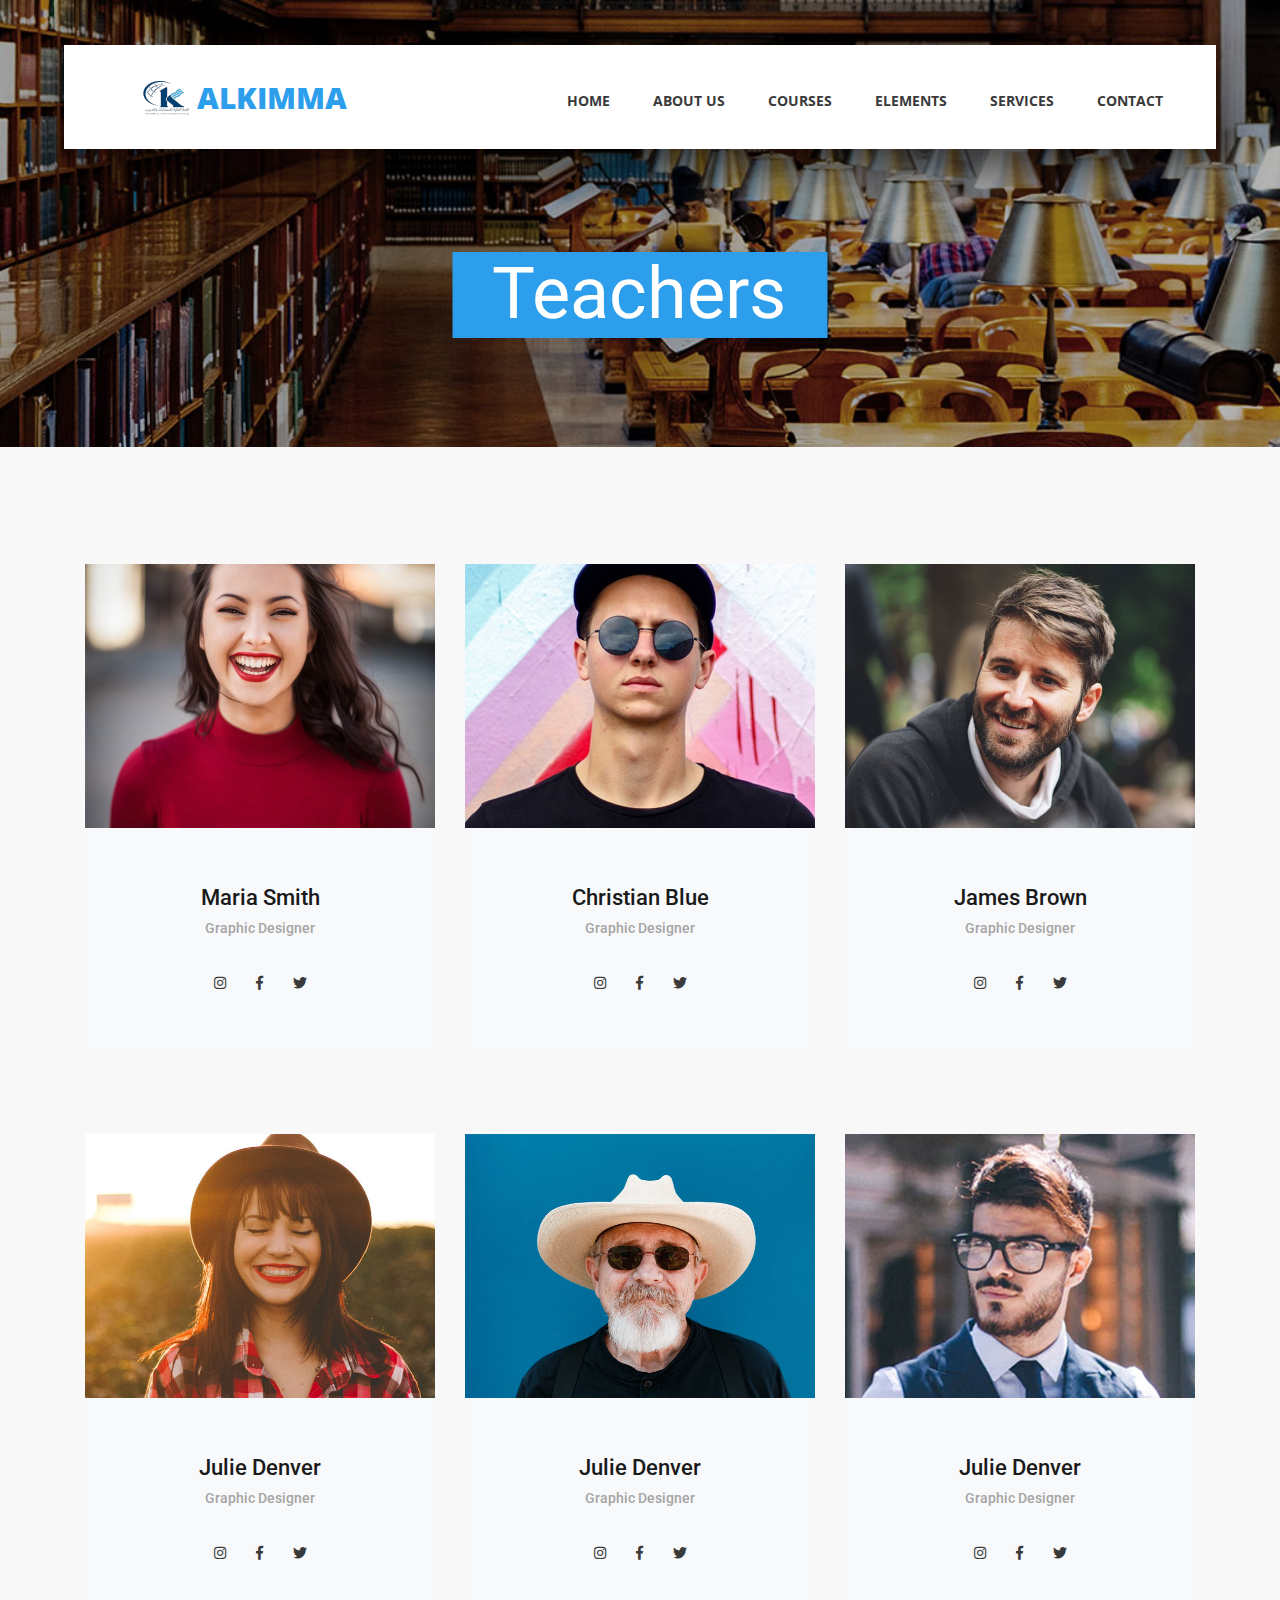
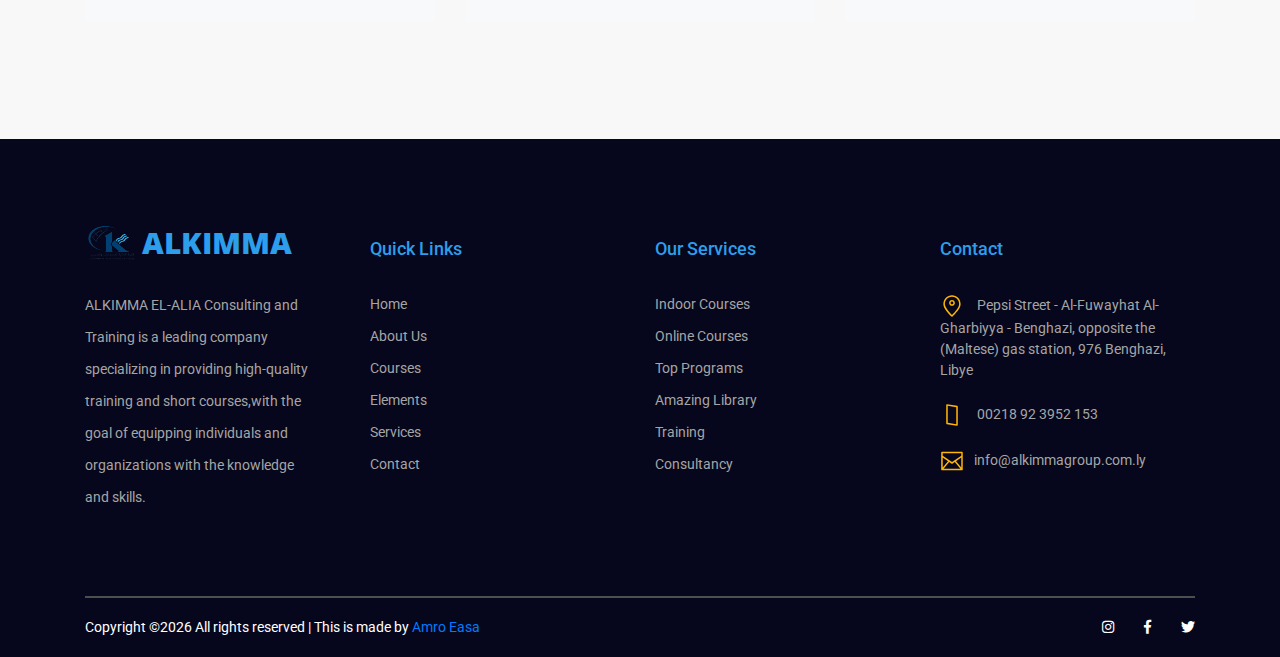
<file: teachers.html>
<!DOCTYPE html>
<html lang="en">
<head>
<title>Course - Teachers</title>
<meta charset="utf-8">
<meta http-equiv="X-UA-Compatible" content="IE=edge">
<meta name="description" content="Course Project">
<meta name="viewport" content="width=device-width, initial-scale=1">
<link rel="stylesheet" type="text/css" href="styles/bootstrap4/bootstrap.min.css">
<link href="plugins/fontawesome-free-5.0.1/css/fontawesome-all.css" rel="stylesheet" type="text/css">
<link rel="stylesheet" type="text/css" href="styles/teachers_styles.css">
<link rel="stylesheet" type="text/css" href="styles/teachers_responsive.css">
</head>
<body>

<div class="super_container">

	<!-- Header -->

	<header class="header d-flex flex-row">
		<div class="header_content d-flex flex-row align-items-center">
			<!-- Logo -->
			<div class="logo_container">
				<div class="logo">
					<img src="images/Alkimma Logo.png" alt="">
					<span>Alkimma</span>
				</div>
			</div>

			<!-- Main Navigation -->
			<nav class="main_nav_container">
				<div class="main_nav">
					<ul class="main_nav_list">
						<li class="main_nav_item"><a href="index.html">Home</a></li>
					    <li class="main_nav_item"><a href="about.html">About us</a></li>
						<li class="main_nav_item"><a href="courses.html">Courses</a></li>
						<li class="main_nav_item"><a href="elements.html">Elements</a></li>
						<li class="main_nav_item"><a href="services.html">Services</a></li>
						<li class="main_nav_item"><a href="contact.html">Contact</a></li>
					</ul>
				</div>
			</nav>
		</div>
		<div class="header_side d-flex flex-row justify-content-center align-items-center">
			<img src="images/phone-call.svg" alt="">
			<span>+218 92 3952 153</span>
		</div>

		<!-- Hamburger -->
		<div class="hamburger_container">
			<i class="fas fa-bars trans_200"></i>
		</div>

	</header>
	
	<!-- Menu -->
	<div class="menu_container menu_mm">

		<!-- Menu Close Button -->
		<div class="menu_close_container">
			<div class="menu_close"></div>
		</div>

		<!-- Menu Items -->
		<div class="menu_inner menu_mm">
			<div class="menu menu_mm">
				<ul class="menu_list menu_mm">
					<li class="menu_item menu_mm"><a href="index.html">Home</a></li>
					<li class="menu_item menu_mm"><a href="about.html">About us</a></li>
					<li class="menu_item menu_mm"><a href="courses.html">Courses</a></li>
					<li class="menu_item menu_mm"><a href="elements.html">Elements</a></li>
					<li class="menu_item menu_mm"><a href="services.html">Services</a></li>
					<li class="menu_item menu_mm"><a href="contact.html">Contact</a></li>
				</ul>

				<!-- Menu Social -->
				
				<div class="menu_social_container menu_mm">
					<ul class="menu_social menu_mm">
						<li class="menu_social_item menu_mm"><a href="#"><i class="fab fa-instagram"></i></a></li>
						<li class="menu_social_item menu_mm"><a href="#"><i class="fab fa-facebook-f"></i></a></li>
						<li class="menu_social_item menu_mm"><a href="#"><i class="fab fa-twitter"></i></a></li>
					</ul>
				</div>

				<div class="menu_copyright menu_mm">Colorlib All rights reserved</div>
			</div>

		</div>

	</div>
	
	<!-- Home -->

	<div class="home">
		<div class="home_background_container prlx_parent">
			<div class="home_background prlx" style="background-image:url(images/teachers_background.jpg)"></div>
		</div>
		<div class="home_content">
			<h1>Teachers</h1>
		</div>
	</div>

	<!-- Teachers -->

	<div class="teachers page_section">
		<div class="container">
			<div class="row">
				
				<!-- Teacher -->
				<div class="col-lg-4 teacher">
					<div class="card">
						<div class="card_img">
							<img class="card-img-top trans_200" src="images/teacher_1.jpg" alt="https://unsplash.com/@michaeldam">
						</div>
						<div class="card-body text-center">
							<div class="card-title"><a href="teachers.html">Maria Smith</a></div>
							<div class="card-text">Graphic Designer</div>
							<div class="teacher_social">
								<ul class="menu_social">
									<li class="menu_social_item"><a href="#"><i class="fab fa-instagram"></i></a></li>
									<li class="menu_social_item"><a href="#"><i class="fab fa-facebook-f"></i></a></li>
									<li class="menu_social_item"><a href="#"><i class="fab fa-twitter"></i></a></li>
								</ul>
							</div>
						</div>
					</div>
				</div>

				<!-- Teacher -->
				<div class="col-lg-4 teacher">
					<div class="card">
						<div class="card_img">
							<img class="card-img-top trans_200" src="images/teacher_2.jpg" alt="https://unsplash.com/@jcpeacock">
						</div>
						<div class="card-body text-center">
							<div class="card-title"><a href="teachers.html">Christian Blue</a></div>
							<div class="card-text">Graphic Designer</div>
							<div class="teacher_social">
								<ul class="menu_social">
									<li class="menu_social_item"><a href="#"><i class="fab fa-instagram"></i></a></li>
									<li class="menu_social_item"><a href="#"><i class="fab fa-facebook-f"></i></a></li>
									<li class="menu_social_item"><a href="#"><i class="fab fa-twitter"></i></a></li>
								</ul>
							</div>
						</div>
					</div>
				</div>

				<!-- Teacher -->
				<div class="col-lg-4 teacher">
					<div class="card">
						<div class="card_img">
							<img class="card-img-top trans_200" src="images/teacher_3.jpg" alt="https://unsplash.com/photos/n8jeOSxCRfQ">
						</div>
						<div class="card-body text-center">
							<div class="card-title"><a href="teachers.html">James Brown</a></div>
							<div class="card-text">Graphic Designer</div>
							<div class="teacher_social">
								<ul class="menu_social">
									<li class="menu_social_item"><a href="#"><i class="fab fa-instagram"></i></a></li>
									<li class="menu_social_item"><a href="#"><i class="fab fa-facebook-f"></i></a></li>
									<li class="menu_social_item"><a href="#"><i class="fab fa-twitter"></i></a></li>
								</ul>
							</div>
						</div>
					</div>
				</div>

				<!-- Teacher -->
				<div class="col-lg-4 teacher">
					<div class="card">
						<div class="card_img">
							<img class="card-img-top trans_200" src="images/teacher_4.jpg" alt="https://unsplash.com/@seteales">
						</div>
						<div class="card-body text-center">
							<div class="card-title"><a href="teachers.html">Julie Denver</a></div>
							<div class="card-text">Graphic Designer</div>
							<div class="teacher_social">
								<ul class="menu_social">
									<li class="menu_social_item"><a href="#"><i class="fab fa-instagram"></i></a></li>
									<li class="menu_social_item"><a href="#"><i class="fab fa-facebook-f"></i></a></li>
									<li class="menu_social_item"><a href="#"><i class="fab fa-twitter"></i></a></li>
								</ul>
							</div>
						</div>
					</div>
				</div>

				<!-- Teacher -->
				<div class="col-lg-4 teacher">
					<div class="card">
						<div class="card_img">
							<img class="card-img-top trans_200" src="images/teacher_5.jpg" alt="https://unsplash.com/@jaredsluyter">
						</div>
						<div class="card-body text-center">
							<div class="card-title"><a href="teachers.html">Julie Denver</a></div>
							<div class="card-text">Graphic Designer</div>
							<div class="teacher_social">
								<ul class="menu_social">
									<li class="menu_social_item"><a href="#"><i class="fab fa-instagram"></i></a></li>
									<li class="menu_social_item"><a href="#"><i class="fab fa-facebook-f"></i></a></li>
									<li class="menu_social_item"><a href="#"><i class="fab fa-twitter"></i></a></li>
								</ul>
							</div>
						</div>
					</div>
				</div>

				<!-- Teacher -->
				<div class="col-lg-4 teacher">
					<div class="card">
						<div class="card_img">
							<img class="card-img-top trans_200" src="images/teacher_6.jpg" alt="https://unsplash.com/@mehdizadeh">
						</div>
						<div class="card-body text-center">
							<div class="card-title"><a href="teachers.html">Julie Denver</a></div>
							<div class="card-text">Graphic Designer</div>
							<div class="teacher_social">
								<ul class="menu_social">
									<li class="menu_social_item"><a href="#"><i class="fab fa-instagram"></i></a></li>
									<li class="menu_social_item"><a href="#"><i class="fab fa-facebook-f"></i></a></li>
									<li class="menu_social_item"><a href="#"><i class="fab fa-twitter"></i></a></li>
								</ul>
							</div>
						</div>
					</div>
				</div>

			</div>
		</div>
	</div>

	<!-- Milestones -->


	<!-- Footer -->

	<footer class="footer">
		<div class="container">
			<div class="footer_content">
				<div class="row">

					<!-- Footer Column - About -->
					<div class="col-lg-3 footer_col">

						<!-- Logo -->
						<div class="logo_container">
							<div class="logo">
								<img src="images/Alkimma Logo.png" alt="">
								<span>Alkimma</span>
							</div>
						</div>

						<p class="footer_about_text">ALKIMMA EL-ALIA Consulting and Training is a leading company specializing in providing high-quality training and short courses,with the goal of equipping individuals and organizations with the knowledge and skills.</p>

					</div>

					<!-- Footer Column - Menu -->

					<div class="col-lg-3 footer_col">
						<div class="footer_column_title">Quick Links</div>
						<div class="footer_column_content">
							<ul>
								<li class="footer_list_item"><a href="index.html">Home</a></li>
								<li class="footer_list_item"><a href="about.html">About Us</a></li>
								<li class="footer_list_item"><a href="courses.html">Courses</a></li>
								<li class="footer_list_item"><a href="elements.html">Elements</a></li>
								<li class="footer_list_item"><a href="services.html">Services</a></li>
								<li class="footer_list_item"><a href="contact.html">Contact</a></li>
							</ul>
						</div>
					</div>

					<!-- Footer Column - Usefull Links -->

					<div class="col-lg-3 footer_col">
						<div class="footer_column_title">Our Services</div>
						<div class="footer_column_content">
							<ul>
							<li class="footer_list_item"><a href="about.html">Indoor Courses</a></li>
							<li class="footer_list_item"><a href="about.html">Online Courses</a></li>
							<li class="footer_list_item"><a href="about.html">Top Programs</a></li>
							<li class="footer_list_item"><a href="about.html">Amazing Library </a></li>
							<li class="footer_list_item"><a href="about.html">Training</a></li>
							<li class="footer_list_item"><a href="about.html">Consultancy</a></li>
							</ul>
						</div>
					</div>

					<!-- Footer Column - Contact -->

					<div class="col-lg-3 footer_col">
						<div class="footer_column_title">Contact</div>
						<div class="footer_column_content">
							<ul>
								<li class="footer_contact_item">
									<div class="footer_contact_icon">
										<img src="images/placeholder.svg" alt="https://www.flaticon.com/authors/lucy-g">
									</div>
									Pepsi Street - Al-Fuwayhat Al-Gharbiyya - Benghazi, opposite the (Maltese) gas station, 976 Benghazi, Libye
								</li>
								<li class="footer_contact_item">
									<div class="footer_contact_icon">
										<img src="images/smartphone.svg" alt="https://www.flaticon.com/authors/lucy-g">
									</div>
									00218 92 3952 153
								</li>
								<li class="footer_contact_item">
									<div class="footer_contact_icon">
										<img src="images/envelope.svg" alt="https://www.flaticon.com/authors/lucy-g">
									</div>info@alkimmagroup.com.ly
								</li>
							</ul>
						</div>
					</div>

				</div>
			</div>

			<!-- Footer Copyright -->

			<div class="footer_bar d-flex flex-column flex-sm-row align-items-center">
				<div class="footer_copyright">
					<span><!-- Link back to Colorlib can't be removed. Template is licensed under CC BY 3.0. -->
Copyright &copy;<script>document.write(new Date().getFullYear());</script> All rights reserved | This  is made  by <a href="https://github.com/amrobollad" target="_blank">Amro Easa</a>
<!-- Link back to Colorlib can't be removed. Template is licensed under CC BY 3.0. --></span>
				</div>
				<div class="footer_social ml-sm-auto">
					<ul class="menu_social">
						<li class="menu_social_item"><a href="https://www.instagram.com/alkimma.training/"><i class="fab fa-instagram"></i></a></li>
						<li class="menu_social_item"><a href="https://www.facebook.com/alkimma.training/?locale=ar_AR"><i class="fab fa-facebook-f"></i></a></li>
						<li class="menu_social_item"><a href="https://x.com/alkimmatraining"><i class="fab fa-twitter"></i></a></li>
					</ul>
				</div>
			</div>

		</div>
	</footer>

</div>

<script src="js/jquery-3.2.1.min.js"></script>
<script src="styles/bootstrap4/popper.js"></script>
<script src="styles/bootstrap4/bootstrap.min.js"></script>
<script src="plugins/greensock/TweenMax.min.js"></script>
<script src="plugins/greensock/TimelineMax.min.js"></script>
<script src="plugins/scrollmagic/ScrollMagic.min.js"></script>
<script src="plugins/greensock/animation.gsap.min.js"></script>
<script src="plugins/greensock/ScrollToPlugin.min.js"></script>
<script src="plugins/scrollTo/jquery.scrollTo.min.js"></script>
<script src="plugins/easing/easing.js"></script>
<script src="js/teachers_custom.js"></script>

</body>
</html>
</file>
<file: styles/main_styles.css>
@charset "utf-8";
/* CSS Document */

/******************************

COLOR PALETTE




[Table of Contents]

1. Fonts
2. Body and some general stuff
3. Header
	3.1 Logo
	3.2 Main Nav
	3.3 Header Side
	3.4 Hamburger
4. Menu
	4.1 Menu Social
	4.2 Menu copyright
5. Home
	5.1 Hero Slider
	5.2 Hero Slider Navigation
6. Hero Boxes
7. Page Section
8. Buttons
9. Popular
10. Register
11. Search
	11.1 Search Form
12. Services
13. Testimonials
14. Events
15. Footer
	15.1 Newsletter
	15.2 Footer Content
	15.3 Footer Copyright


******************************/

/***********
1. Fonts
***********/

@import url('https://fonts.googleapis.com/css?family=Open+Sans:400,600,700,800|Roboto:400,500,700');

/*********************************
2. Body and some general stuff
*********************************/

*
{
	margin: 0;
	padding: 0;
	-webkit-font-smoothing: antialiased;
	-webkit-text-shadow: rgba(0,0,0,.01) 0 0 1px;
	text-shadow: rgba(0,0,0,.01) 0 0 1px;
}
body
{
	font-family: 'Roboto', sans-serif;
	font-size: 14px;
	font-weight: 400;
	background: #F8F8F8;
	color: #ffffff;
}
div
{
	display: block;
	position: relative;
	-webkit-box-sizing: border-box;
    -moz-box-sizing: border-box;
    box-sizing: border-box;
}
ul
{
	list-style: none;
	margin-bottom: 0px;
}
p
{
	font-family: 'Roboto', sans-serif;
	font-size: 14px;
	line-height: 2.29;
	font-weight: 400;
	color: #a5a5a5;
	-webkit-font-smoothing: antialiased;
	-webkit-text-shadow: rgba(0,0,0,.01) 0 0 1px;
	text-shadow: rgba(0,0,0,.01) 0 0 1px;
}
p a
{
	display: inline;
	position: relative;
	color: inherit;
	border-bottom: solid 1px #ffa07f;
	-webkit-transition: all 200ms ease;
	-moz-transition: all 200ms ease;
	-ms-transition: all 200ms ease;
	-o-transition: all 200ms ease;
	transition: all 200ms ease;
}
a, a:hover, a:visited, a:active, a:link
{
	text-decoration: none;
	-webkit-font-smoothing: antialiased;
	-webkit-text-shadow: rgba(0,0,0,.01) 0 0 1px;
	text-shadow: rgba(0,0,0,.01) 0 0 1px;
}
p a:active
{
	position: relative;
	color: #FF6347;
}
p a:hover
{
	color: #FFFFFF;
	background: #ffa07f;
}
p a:hover::after
{
	opacity: 0.2;
}
::selection
{
	background: #2c9eeb;
	color: #2c9eeb;
}
p::selection
{
	background: #2c9eeb;
	color: #2c9eeb;
}
h1{font-size: 36px;}
h2{font-size: 22px;}
h3{font-size: 18px;}
h4{font-size: 14px;}
h5{font-size: 11px;}
h1, h2, h3, h4, h5, h6
{
	font-family: 'Roboto', sans-serif;
	-webkit-font-smoothing: antialiased;
	-webkit-text-shadow: rgba(0,0,0,.01) 0 0 1px;
	text-shadow: rgba(0,0,0,.01) 0 0 1px;
}
h1::selection, 
h2::selection, 
h3::selection, 
h4::selection, 
h5::selection, 
h6::selection
{
	
}
::-webkit-input-placeholder
{
	font-size: 14px !important;
	font-weight: 500 !important;
	color: #a5a5a5 !important;
}
:-moz-placeholder /* older Firefox*/
{
	font-size: 14px !important;
	font-weight: 500 !important;
	color: #a5a5a5 !important;
}
::-moz-placeholder /* Firefox 19+ */ 
{
	font-size: 14px !important;
	font-weight: 500 !important;
	color: #a5a5a5 !important;
} 
:-ms-input-placeholder
{ 
	font-size: 14px !important;
	font-weight: 500 !important;
	color: #a5a5a5 !important;
}
::input-placeholder
{
	font-size: 14px !important;
	font-weight: 500 !important;
	color: #a5a5a5 !important;
}
.form-control
{
	color: #db5246;
}
section
{
	display: block;
	position: relative;
	box-sizing: border-box;
}
.clear
{
	clear: both;
}
.clearfix::before, .clearfix::after
{
	content: "";
	display: table;
}
.clearfix::after
{
	clear: both;
}
.clearfix
{
	zoom: 1;
}
.float_left
{
	float: left;
}
.float_right
{
	float: right;
}
.trans_200
{
	-webkit-transition: all 200ms ease;
	-moz-transition: all 200ms ease;
	-ms-transition: all 200ms ease;
	-o-transition: all 200ms ease;
	transition: all 200ms ease;
}
.trans_300
{
	-webkit-transition: all 300ms ease;
	-moz-transition: all 300ms ease;
	-ms-transition: all 300ms ease;
	-o-transition: all 300ms ease;
	transition: all 300ms ease;
}
.trans_400
{
	-webkit-transition: all 400ms ease;
	-moz-transition: all 400ms ease;
	-ms-transition: all 400ms ease;
	-o-transition: all 400ms ease;
	transition: all 400ms ease;
}
.trans_500
{
	-webkit-transition: all 500ms ease;
	-moz-transition: all 500ms ease;
	-ms-transition: all 500ms ease;
	-o-transition: all 500ms ease;
	transition: all 500ms ease;
}
.fill_height
{
	height: 100%;
}
.super_container
{
	width: 100%;
	overflow: hidden;
}
.prlx_parent
{
	overflow: hidden;
}
.prlx
{
	height: 130% !important;
}
.nopadding
{
	padding: 0px !important;
}

/*********************************
3. Header
*********************************/

.header
{
	position: fixed;
	top: 45px;
	left: 50%;
	-webkit-transform: translateX(-50%);
	-moz-transform: translateX(-50%);
	-ms-transform: translateX(-50%);
	-o-transform: translateX(-50%);
	transform: translateX(-50%);
	width: 1318px;
	height: 104px;
	background: #FFFFFF;
	z-index: 10;
	-webkit-transition: all 200ms ease;
	-moz-transition: all 200ms ease;
	-ms-transition: all 200ms ease;
	-o-transition: all 200ms ease;
	transition: all 200ms ease;
}
.header.scrolled
{	
	top: 15px;
}
.header.scrolled .header_content::before
{
	box-shadow: 0px 20px 49px rgba(0,0,0,0.17);
}
.header_content
{
	width: calc(100% - 279px);
	height: 100%;
}
.header_content::before
{
	display: block;
	position: absolute;
	top: 0;
	left: 0;
	width: 100%;
	height: 100%;
	content: '';
	box-shadow: 0px 20px 49px rgba(0,0,0,0.67);
	z-index: -1;
}

/*********************************
3.1 Logo
*********************************/

.logo_container
{
	display: inline-block;
	padding-left: 76px;
}
.logo span
{
	font-family: 'Open Sans', sans-serif;
	font-size: 30px;
	font-weight: 900;
	color: #2c9eeb;
	vertical-align: middle;
	text-transform: uppercase;
	margin-left: 3px;
}

/*********************************
3.2 Main Nav
*********************************/

.main_nav_container
{
	display: inline-block;
	margin-left: auto;
	padding-right: 93px;
}
.main_nav
{
	margin-top: 7px;
}
.main_nav_item
{
	display: inline-block;
	margin-right: 40px;
}
.main_nav_item:last-child
{
	margin-right: 0px;
}
.main_nav_item a
{
	font-family: 'Open Sans', sans-serif;
	font-size: 14px;
	text-transform: uppercase;
	font-weight: 700;
	color: #3a3a3a;
	-webkit-transition: all 200ms ease;
	-moz-transition: all 200ms ease;
	-ms-transition: all 200ms ease;
	-o-transition: all 200ms ease;
	transition: all 200ms ease;
}
.main_nav_item a:hover
{
	color: #2c9eeb;
}

/*********************************
3.3 Header Side
*********************************/

.header_side
{
	width: 279px;
	height: 100%;
	background: #2c9eeb;
}
.header_side img
{
	width: 29px;
	height: 29px;
}
.header_side span
{
	display: block;
	position: relative;
	font-size: 18px;
	font-weight: 500;
	color: #FFFFFF;
	padding-left: 12px;
}

/*********************************
3.4 Hamburger
*********************************/

.hamburger_container
{
	position: absolute;
	top: 50%;
	-webkit-transform: translateY(-50%);
	-moz-transform: translateY(-50%);
	-ms-transform: translateY(-50%);
	-o-transform: translateY(-50%);
	transform: translateY(-50%);
	right: 20px;
	display: none;
	cursor: pointer;
}
.hamburger_container i
{
	font-size: 24px;
	padding: 10px;
	color: #3a3a3a;
}
.hamburger_container:hover i
{
	color: #2c9eeb;
}

/*********************************
4. Menu
*********************************/

.menu_container
{
	position: fixed;
	top: 0;
	right: -50vw;
	width: 50vw;
	height: 100vh;
	background: #FFFFFF;
	z-index: 12;
	-webkit-transition: all 0.6s ease;
	-moz-transition: all 0.6s ease;
	-ms-transition: all 0.6s ease;
	-o-transition: all 0.6s ease;
	transition: all 0.6s ease;
	visibility: hidden;
	opacity: 0;
}
.menu_container.active
{
	visibility: visible;
	opacity: 1;
	right: 0;
}
.menu
{
	position: absolute;
	top:150px;
	left: 0;
	padding-left: 15%;
}
.menu_list
{
	-webkit-transform: translateY(3.5rem);
	-moz-transform: translateY(3.5rem);
	-ms-transform: translateY(3.5rem);
	-o-transform: translateY(3.5rem);
	transform: translateY(3.5rem);
	-webkit-transition: all 200ms ease;
	-moz-transition: all 200ms ease;
	-ms-transition: all 200ms ease;
	-o-transition: all 200ms ease;
	transition: all 1000ms 600ms ease;
	opacity: 0;
}
.menu_container.active .menu_list
{
	-webkit-transform: translateY(0px);
	-moz-transform: translateY(0px);
	-ms-transform: translateY(0px);
	-o-transform: translateY(0px);
	transform: translateY(0px);
	opacity: 1;
}
.menu_item
{
	margin-bottom: 9px;
}
.menu_item a
{
	font-family: 'Open Sans', sans-serif;
	font-size: 36px;
	font-weight: 700;
	color: #3a3a3a;
	-webkit-transition: all 200ms ease;
	-moz-transition: all 200ms ease;
	-ms-transition: all 200ms ease;
	-o-transition: all 200ms ease;
	transition: all 200ms ease;
}
.menu_item a:hover
{
	color: #2c9eeb;
}
.menu_close_container
{
	position: absolute;
	top: 86px;
	right: 79px;
	width: 21px;
	height: 21px;
	cursor: pointer;
	-webkit-transform: rotate(45deg);
	-moz-transform: rotate(45deg);
	-ms-transform: rotate(45deg);
	-o-transform: rotate(45deg);
	transform: rotate(45deg);
}
.menu_close
{
	top: 9px;
	width: 21px;
	height: 3px;
	background: #3a3a3a;
	-webkit-transition: all 200ms ease;
	-moz-transition: all 200ms ease;
	-ms-transition: all 200ms ease;
	-o-transition: all 200ms ease;
	transition: all 200ms ease;
}
.menu_close::after
{
	display: block;
	position: absolute;
	top: -9px;
	left: 9px;
	content: '';
	width: 3px;
	height: 21px;
	background: #3a3a3a;
	-webkit-transition: all 200ms ease;
	-moz-transition: all 200ms ease;
	-ms-transition: all 200ms ease;
	-o-transition: all 200ms ease;
	transition: all 200ms ease;
}
.menu_close_container:hover .menu_close,
.menu_close_container:hover .menu_close::after
{
	background: #2c9eeb;
}

/*********************************
4.1 Menu Social
*********************************/

.menu_social_container
{
	margin-top: 100px;
	-webkit-transform: translateY(3.5rem);
	-moz-transform: translateY(3.5rem);
	-ms-transform: translateY(3.5rem);
	-o-transform: translateY(3.5rem);
	transform: translateY(3.5rem);
	-webkit-transition: all 1000ms 1000ms ease;
	-moz-transition: all 1000ms 1000ms ease;
	-ms-transition: all 1000ms 1000ms ease;
	-o-transition: all 1000ms 1000ms ease;
	transition: all 1000ms 1000ms ease;
	opacity: 0;
	padding-left: 4px;
}
.menu_social_item
{
	display: inline-block;
	margin-right: 30px;
}
.menu_social_item a i
{
	color: #3a3a3a;
}
.menu_social_item a i:hover
{
	color: #2c9eeb;
}
.menu_container.active .menu_social_container
{
	-webkit-transform: translateY(0px);
	-moz-transform: translateY(0px);
	-ms-transform: translateY(0px);
	-o-transform: translateY(0px);
	transform: translateY(0px);
	opacity: 1;
}

/*********************************
4.2 Menu copyright
*********************************/

.menu_copyright
{
	margin-top: 60px;
	-webkit-transform: translateY(3.5rem);
	-moz-transform: translateY(3.5rem);
	-ms-transform: translateY(3.5rem);
	-o-transform: translateY(3.5rem);
	transform: translateY(3.5rem);
	-webkit-transition: all 1000ms 1200ms ease;
	-moz-transition: all 1000ms 1200ms ease;
	-ms-transition: all 1000ms 1200ms ease;
	-o-transition: all 1000ms 1200ms ease;
	transition: all 1000ms 1200ms ease;
	opacity: 0;
	padding-left: 3px;
}
.menu_container.active .menu_copyright
{
	-webkit-transform: translateY(0px);
	-moz-transform: translateY(0px);
	-ms-transform: translateY(0px);
	-o-transform: translateY(0px);
	transform: translateY(0px);
	opacity: 1;
}

/*********************************
5. Home
*********************************/

.home
{
	width: 100%;
	height: 100vh;
}

/*********************************
5.1 Hero Slider
*********************************/

.hero_slider_container
{
	width: 100%;
	height: 100%;
}
.hero_slide
{
	width: 100%;
	height: 100%;
}
.hero_slide_background
{
	position: absolute;
	top: 0;
	left: 0;
	width: 100%;
	height: 100%;
	background-repeat: no-repeat;
	background-size: cover;
	background-position: center center;
}
.hero_slide_container
{
	width: 100%;
	height: 100vh;
}
.hero_slide_content
{
	max-width: 80%;
	-webkit-transform: translateY(30px);
	-moz-transform: translateY(30px);
	-ms-transform: translateY(30px);
	-o-transform: translateY(30px);
	transform: translateY(30px);
}
.hero_slide_content h1
{
	font-size: 72px;
	font-weight: 400;
	color: #FFFFFF;
}
.hero_slide_content h1 span
{
	background: #2c9eeb;
	padding-left: 13px;
	padding-right: 13px;
	margin-left: -12px;
	margin-right: -12px;
}
.animated
{
	-webkit-animation-duration : 1s !important;
	animation-duration : 1s !important;
	-webkit-animation-delay : 500ms;
	animation-delay : 500ms;
}
.animate-out
{
	-webkit-animation-delay : 0ms;
	animation-delay : 0ms;
}

/*********************************
5.2 Hero Slider Navigation
*********************************/

.hero_slider_nav
{
	display: -webkit-box;
	display: -moz-box;
	display: -ms-flexbox;
	display: -webkit-flex;
	display: flex;
	flex-direction: column;
	justify-content: center;
	align-items: center;
	position: absolute;
	top: 50%;
	-webkit-transform: translateY(-50%);
	-moz-transform: translateY(-50%);
	-ms-transform: translateY(-50%);
	-o-transform: translateY(-50%);
	transform: translateY(calc(-50% + 30px));
	width: 58px;
	height: 58px;
	background: #FFFFFF;
	z-index: 9;
	cursor: pointer;
}
.hero_slider_nav:hover
{
	background: #2c9eeb;
}
.hero_slider_nav:hover span
{
	color: #FFFFFF;
}
.hero_slider_nav span
{
	display: block;
	text-transform: uppercase;
	font-size: 12px;
	font-weight: 700;
	color: #121212;
	line-height: 1;
}
.hero_slider_left
{
	left: 4.32%;
}
.hero_slider_right
{
	right: 4.32%;
}

/*********************************
6. Hero Boxes
*********************************/

.hero_boxes
{
	width: 100%;
	height: 0px;
	z-index: 9;
	padding-top: 0px;
}
.hero_boxes_inner
{
	position: absolute;
	top: -212px;
	left: 0;
	width: 100%;
}
.hero_box
{
	width: 100%;
	height: 161px;
	background: #2478d8;
	padding-left: 50px;
	cursor: pointer;
}
.hero_box:hover
{
	background: #2c9eeb;
}
.hero_box img
{
	width: 62px;
	height: auto;
	margin-top: -6px;
}
.svg path
{
	fill: #ffffff;
}
.hero_box svg
{
	width: 62px;
	height: auto;
}
.hero_box:hover svg path
{
	fill: #FFFFFF;
}
.hero_box_content
{
	padding-left: 13px;
	padding-top: 11px;
	margin-top: -6px;
}
.hero_box_title
{
	font-size: 24px;
	font-weight: 500;
	color: #FFFFFF;
	margin-bottom: 7px;
}
.hero_box_link
{
	font-size: 12px;
	font-weight: 500;
	text-transform: uppercase;
	color: #FFFFFF;
	padding-left: 3px;
}
.hero_box_link:hover
{
	color: #000000;
}

/*********************************
7. Page Section
*********************************/

.page_section
{
	padding-top: 117px;
	padding-bottom: 117px;
}
.section_title
{

}
.section_title h1
{
	display: block;
	color: #1a1a1a;
	font-weight: 500;
	padding-top: 24px;
}
.section_title h1::before
{
	display: block;
	position: absolute;
	top: 0;
	left: 50%;
	-webkit-transform: translateX(-50%);
	-moz-transform: translateX(-50%);
	-ms-transform: translateX(-50%);
	-o-transform: translateX(-50%);
	transform: translateX(-50%);
	width: 55px;
	height: 4px;
	content: '';
	background: #2c9eeb;
}

/*********************************
8. Buttons
*********************************/

.button
{
	cursor: pointer;
}
.button:hover
{
	box-shadow: 0px 10px 20px rgba(0,0,0,0.2);
}
.button a
{
	font-size: 14px;
	line-height: 48px;
	font-weight: 700;
	text-transform: uppercase;
}
.button_1
{
	width: 202px;
	height: 48px;
}

/*********************************
9. Popular
*********************************/

.popular
{

}
.course_boxes
{
	margin-top: 68px;
}
.card
{
	display: block;
	background: #f8f9fb;
	border: none;
}
.card-img-top
{
	border-top-left-radius: 0px;
    border-top-right-radius: 0px;
}
.card-body
{
	padding-top: 0px;
	padding-bottom: 0px;
	padding-left: 15px;
	padding-right: 15px;
}
.card-title
{
	margin-top: 55px;
}
.card-title a
{
	font-size: 22px;
	font-weight: 500;
	color: #1a1a1a;
	line-height: 1.2;
}
.card-title a:hover
{
	color: #a5a5a5;
}
.card-text
{
	font-size: 14px;
	font-weight: 500;
	color: #202020;
	margin-top: -12px;
}
.price_box
{
	width: 100%;
	height: 67px;
	background: #eaebec;
	margin-top: 41px;
	padding-left: 35px;
}
.course_author_image
{
	width: 46px;
	height: 46px;
	border-radius: 50%;
	overflow: hidden;
}
.course_author_name
{
	font-size: 14px;
	font-weight: 500;
	color: #1a1a1a;
	padding-left: 20px;
	margin-top: 7px;
}
.course_author_name span
{
	color: #a5a5a5;
}
.course_price
{
	width: 67px;
	height: 67px;
	background: #2c9eeb;
	margin-left: auto;
}
.course_price span
{
	color: #FFFFFF;
	font-size: 18px;
	font-weight: 500;
	margin-top: 7px;
}

/*********************************
10. Register
*********************************/

.register
{
	width: 100%;
}
.register_section
{
	width: 100%;
	background: #2c9eeb;
	padding-top: 156px;
	padding-bottom: 161px;
}
.register_content
{
	width: 522px;
}
.register_title
{
	color: #FFFFFF;
	margin-bottom: 16px;
	line-height: 1.63;
}
.register_title:last-child
{
	margin-bottom: 0px;
}
.register_title	span
{
	color: #1a1a1a;
}
.register_text
{
	color: #FFFFFF;
	font-weight: 500;
	margin-top: 32px;
	padding-left: 25px;
	padding-right: 25px;
	margin-bottom: 0px;
}
.register_button
{
	background: #1a1a1a;
	margin-top: 65px;
}
.register_button a
{
	color: #FFFFFF;
}

/*********************************
11. Search
*********************************/

.search_section
{
	width: 100%;
	height: 100%;
	background: #ececec;
}
.search_content
{
	width: 522px;
}
.search_background
{
	position: absolute;
	top: 0;
	left: 0;
	width: 100%;
	height: 100%;
	background-repeat: no-repeat;
	background-position: center center;
	background-size: cover;
	opacity: 0.23;
}
.search_title
{
	color: #1a1a1a;
}

/*********************************
11.1 Search Form
*********************************/

.search_form
{
	margin-top: 57px;
}
.input_field
{
	width: 100%;
	height: 42px;
	background: #FFFFFF;
	box-sizing: border-box;
	border: solid 2px #FFFFFF;
	padding-left: 25px;
	margin-bottom: 24px;
}
input:last-of-type
{
	margin-bottom: 0px;
}
.input_field:focus
{
	outline: none !important;
	border: solid 2px #2c9eeb;
}
.search_submit_button
{
	width: 100%;
	height: 48px;
	background: #2c9eeb;
	color: #FFFFFF;
	font-size: 14px;
	text-transform: uppercase;
	font-weight: 700;
	margin-top: 28px;
	border: none;
	cursor: pointer;
}
.search_submit_button:hover
{
	box-shadow: 0px 10px 20px rgba(0,0,0,0.2);
}
.search_submit_button:focus
{
	outline: solid 2px #FFFFFF;
}

/*********************************
12. Services
*********************************/

.services
{
	padding-bottom: 76px;
}
.services_row
{
	margin-top: 65px;
}
.service_item
{
	margin-bottom: 41px;
}
.service_item h3
{
	font-family: 'Roboto', sans-serif;
	font-size: 22px;
	font-weight: 500;
	color: #1a1a1a;
	margin-bottom: 13px;
}
.service_item p
{
	font-size: 14px;
	font-weight: 500;
	color: #a5a5a5;
	max-width: 100%;
	margin-bottom: 0px;
}
.icon_container
{
	height: 41px;
	width: auto;
	margin-bottom: 30px;
}
.icon_container img
{
	height: 100%;
}

/*********************************
13. Testimonials
*********************************/

.testimonials
{
	width: 100%;
	background: #1a1a1a;
}
.testimonials_background_container
{
	position: absolute;
	top: 0;
	left: 0;
	width: 100%;
	height: 100%;
}
.testimonials_background
{
	width: 100%;
	height: 100%;
	background-repeat: no-repeat;
	background-size: cover;
	background-position: center center;
	opacity: 0.27;
}
.testimonials .section_title h1
{
	color: #ffffff;
}
.testimonials_slider_container
{
	padding-left: 30px;
	padding-right: 30px;
	margin-top: 56px;
}
.testimonials_item
{
	width: 100%;
	padding-bottom: 75px;
}
.quote
{
	font-size: 40px;
	color: #2c9eeb;
}
.testimonials_text
{
	color: #ffffff;
	margin-bottom: 0px;
}
.testimonial_user
{
	margin-top: 43px;
}
.testimonial_image
{
	width: 98px;
	height: 98px;
	border-radius: 50%;
	overflow: hidden;
}
.testimonial_image img
{
	width: 100%;
	height: auto;
}
.testimonial_name
{
	font-size: 16px;
	font-weight: 700;
	text-transform: uppercase;
	color: #2c9eeb;
	margin-top: 21px;
}
.testimonial_title
{
	font-size: 14px;
	font-weight: 500;
	color: #FFFFFF;
	margin-top: 6px;
}
.testimonials_slider .owl-dots
{
	display: -webkit-box !important;
	display: -moz-box !important;
	display: -ms-flexbox !important;
	display: -webkit-flex !important;
	display: flex !important;
	flex-direction: row !important;
	justify-content: center;
	align-items: center;
}
.testimonials_slider .owl-dot span
{
	width: 8px !important;
	height: 8px !important;
	border: solid 2px #FFFFFF;
	background: transparent !important;
}
.testimonials_slider .owl-dot.active span
{
	width: 16px !important;
	height: 16px !important;
	border: none;
	background: #2c9eeb !important;
}

/*********************************
14. Events
*********************************/

.event_items
{
	margin-top: 68px;
}
.event_item
{
	margin-bottom: 56px;
}
.event_item:last-child
{
	margin-bottom: 0px;
}
.event_date
{
	width: 131px;
	height: 131px;
	border: solid 2px #2c9eeb;
	margin-bottom: 18px;
}
.event_day
{
	font-size: 48px;
	font-weight: 700;
	color: #2c9eeb;
	margin-bottom: 1px;
	line-height: 1;
}
.event_month
{
	font-size: 16px;
	font-weight: 700;
	color: #2c9eeb;
}
.event_name a
{
	font-size: 22px;
	font-weight: 500;
	color: #1a1a1a;
}
.event_name a:hover
{
	color: #2c9eeb;
}
.event_location
{
	font-size: 14px;
	font-weight: 500;
	color: #1a1a1a;
	margin-top: 2px;
}
.event_content p
{
	font-weight: 500;
	color: #a5a5a5;
	margin-top: 21px;
	margin-bottom: 13px;
}
.event_image
{

}
.event_image img
{
	width: 100%;
}

/*********************************
15. Footer
*********************************/

.footer
{
	width: 100%;
	padding-top: 1px;
	background: #06071d;
}
.footer .section_title h1
{
	color: #FFFFFF;
}

/*********************************
15.1 Newsletter
*********************************/

.newsletter
{
	padding-bottom: 85px;
	border-bottom: solid 2px #4d4e4e;
}
.newsletter_form_container
{
	width: 60%;
	margin-top: 48px;
}
.newsletter_email
{
	width: calc(100% - 164px);
	height: 42px;
	border: none;
	padding-left: 27px;
	font-weight: 500;
	color: #1a1a1a;
}
.newsletter_email:focus
{
	outline: solid 2px #2c9eeb;
}
.newsletter_submit_btn
{
	width: 164px;
	height: 42px;
	border: none;
	background: #2c9eeb;
	color: #FFFFFF;
	font-size: 14px;
	font-weight: 500;
	cursor: pointer;
}
.newsletter_submit_btn:focus
{
	border: solid 2px #FFFFFF;
}

/*********************************
15.2 Footer Content
*********************************/

.footer_content 
{
	padding-top: 80px;
	padding-bottom: 83px;
	border-bottom: solid 2px #2c9eeb;
}
.footer_content .logo_container
{
	padding-left: 0px;
}
.footer_content .logo span
{
	color: #2c9eeb;
}
.footer_about_text
{
	margin-top: 24px;
	margin-bottom: 0px;
	padding-right: 20px;
}
.footer_column_title
{
	font-size: 18px;
	font-weight: 500;
	color: #2c9eeb;
	padding-top: 15px;
}
.footer_column_content
{
	margin-top: 32px;
}
.footer_list_item
{
	margin-bottom: 11px;
}
.footer_list_item a
{
	font-size: 14px;
	color: #a5a5a5;
	-webkit-transition: all 200ms ease;
	-moz-transition: all 200ms ease;
	-ms-transition: all 200ms ease;
	-o-transition: all 200ms ease;
	transition: all 200ms ease;
}
.footer_list_item a:hover
{
	color: #2c9eeb;
}
.footer_contact_item
{
	font-size: 14px;
	font-weight: 400;
	color: #a5a5a5;
	margin-bottom: 22px;
}
.footer_contact_item:last-child
{
	margin-bottom: 0px;
}
.footer_contact_icon
{
	display: inline-block;
	width: 24px;
	height: 24px;
	vertical-align: middle;
	margin-right: 10px;
}
.footer_contact_icon img
{
	width: 100%;
}

/*********************************
15.3 Footer Copyright
*********************************/

.footer_bar
{
	padding-top: 19px;
	padding-bottom: 19px;
}
.footer_social .menu_social_item a i
{
	color: #FFFFFF;
}
.footer_social .menu_social_item a i:hover
{
	color: #2c9eeb;
}
.footer_social .menu_social_item:last-child
{
	margin-right: 0px;
}
</file>
<file: styles/responsive.css>
@charset "utf-8";
/* CSS Document */

/******************************

[Table of Contents]

1. 1600px
2. 1440px
3. 1280px
4. 1199px
5. 1024px
6. 991px
7. 959px
8. 880px
9. 768px
10. 767px
11. 539px
12. 479px
13. 400px

******************************/

/************
1. 1600px
************/

@media only screen and (max-width: 1600px)
{
	
}

/************
2. 1440px
************/

@media only screen and (max-width: 1440px)
{
	
}

/************
3. 1380px
************/

@media only screen and (max-width: 1380px)
{
	.header
	{
		width: 1200px;
	}
	.header_content
	{
		width: calc(100% - 219px);
	}
	.main_nav_container
	{
		padding-right: 63px;
	}
	.header_side
	{
		width: 219px;
	}
	.header_side span
	{
		font-size: 14px;
	}
	.header_side img
	{
		width: 20px;
		height: 20px;
	}
}

/************
3. 1280px
************/

@media only screen and (max-width: 1280px)
{
	.header
	{
		width: 90%;
	}
	.header_content
	{
		width: 100%;
	}
	.header_side
	{
		display: none !important;
	}
	.main_nav_container
	{
		padding-right: 53px;
	}
	.hero_slide_content h1
	{
		font-size: 56px;
	}
	.card-title
	{
		font-size: 20px;
	}
	.register_content,
	.search_content
	{
		width: 442px;
	}
}

/************
4. 1199px
************/

@media only screen and (max-width: 1199px)
{
	.hero_box
	{
		padding-left: 20px;
	}
}

/************
4. 1100px
************/

@media only screen and (max-width: 1100px)
{
	
}

/************
5. 1024px
************/

@media only screen and (max-width: 1024px)
{
	.main_nav_item
	{
		margin-right: 33px;
	}
}

/************
6. 991px
************/

@media only screen and (max-width: 991px)
{
	.main_nav_container
	{
		display: none;
	}
	.logo_container
	{
		padding-left: 30px;
	}
	.hamburger_container
	{
		display: block;
	}
	.hero_slide_content h1
	{
		font-size: 48px;
	}
	.hero_boxes
	{
		width: 100%;
		height: auto;
		padding-top: 117px;
	}
	.hero_boxes_inner
	{
		position: relative;
		top: auto;
		left: auto;
	}
	.hero_box
	{
		padding-left: 50px;
	}
	.hero_box_col
	{
		margin-bottom: 30px;
	}
	.hero_box_col:last-child
	{
		margin-bottom: 0px;
	}
	.course_box
	{
		margin-bottom: 80px;
	}
	.course_box:last-child
	{
		margin-bottom: 0px;
	}
	.search_section
	{
		padding-top: 156px;
		padding-bottom: 161px;
	}
	.register_content,
	.search_content
	{
		width: 75%;
	}
	.testimonials_slider_container
	{
		padding-left: 0px;
		padding-right: 0px;
	}
	.event_date
	{
		margin-top: 30px;
	}
	.event_name
	{
		margin-top: 17px;
	}
	.event_content p
	{
		margin-bottom: 0px;
	}
	.newsletter_form_container
	{
		width: 90%;
	}
	.footer_col
	{
		margin-bottom: 30px;
	}
	.footer_col:last-child
	{
		margin-bottom: 0px;
	}
}

/************
7. 959px
************/

@media only screen and (max-width: 959px)
{
	
}

/************
8. 880px
************/

@media only screen and (max-width: 880px)
{
	
}

/************
9. 768px
************/

@media only screen and (max-width: 768px)
{
	
}

/************
10. 767px
************/

@media only screen and (max-width: 767px)
{
	.menu_container
	{
		right: -100vw;
		width: 100vw;
		height: 100vh;
	}
	.newsletter_email
	{
		width: 100%;
	}
	.newsletter_submit_btn
	{
		margin-top: 15px;
	}
}

/************
11. 575px
************/

@media only screen and (max-width: 575px)
{
	h1{font-size: 24px;}
	p{font-size:13px;}
	.header
	{
		height: 74px;
	}
	.logo_container
	{
		padding-left: 15px;
	}
	.logo img
	{
		width: 30px;
	}
	.logo span
	{
		font-size: 16px;
	}
	.hamburger_container
	{
		right: 5px;
	}
	.menu
	{
		top: 70px;
	}
	.menu_item
	{
		margin-bottom: 0px;
	}
	.menu_item a
	{
		font-size: 24px;
	}
	.menu_copyright
	{
		display: none;
	}
	.menu_social_container
	{
		margin-top: 50px;
	}
	.menu_close_container
	{
		right: 30px;
		top: 34px;
	}
	.hero_slider_nav
	{
		display: none;
	}
	.hero_slide_content
	{
		max-width: 100%;
		padding-left: 15px;
		padding-right: 15px;
	}
	.card-title
	{
		margin-top: 30px;
	}
	.card-title a
	{
		font-size: 20px;
	}
	.card-text
	{
		font-size: 13px;
	}
	.price_box
	{
		margin-top: 37px;
	}
	.register_section,
	.search_section
	{
		padding-top: 115px;
		padding-bottom: 120px;
	}
	.register_content,
	.search_content
	{
		width: 100%;
		padding-left: 15px;
		padding-right: 15px;
	}
	.register_text
	{
		margin-top: 25px;
	}
	.register_button
	{
		margin-top: 53px;
	}
	.testimonials_slider .owl-dots
	{
		display: none !important;
	}
	.testimonials_item
	{
		padding-bottom: 0px;
	}
	.event_date
	{
		width: 100px;
		height: 100px;
	}
	.event_day
	{
		font-size: 36px;
	}
	.event_month
	{
		font-size: 14px;
	}
	.event_name
	{
		margin-top: 5px;
	}
	.footer_bar
	{
		padding-top: 49px;
		padding-bottom: 52px;
	}
	.footer_social
	{
		margin-top: 20px;
	}
	.footer_copyright span
	{
		font-size: 13px;
	}
}

/************
11. 539px
************/

@media only screen and (max-width: 539px)
{
	
}

/************
12. 480px
************/

@media only screen and (max-width: 480px)
{
	
}

/************
13. 479px
************/

@media only screen and (max-width: 479px)
{
	.header
	{
		height: 60px;
		top: 15px;
	}
	.hero_slide_content h1
	{
		font-size: 28px;
	}
	.hero_slide_content h1 span
	{
		padding-left: 5px;
		padding-right: 5px;
		margin-left: 0px;
		margin-right: 0px;
	}
	.hero_boxes
	{
		padding-top: 80px;
	}
	.hero_box
	{
		padding-left: 15px;
		height: 120px;
	}
	.hero_box_content
	{
		padding-top: 6px;
	}
	.hero_box img
	{
		width: 45px;
	}
	.hero_box_title
	{
		font-size: 18px;
		margin-bottom: 3px;
	}
	.hero_box_link
	{
		font-size: 10px;
	}
}

/************
14. 400px
************/

@media only screen and (max-width: 400px)
{
	
}
</file>
<file: styles/about_styles.css>
@charset "utf-8";
/* CSS Document */

/******************************

[Table of Contents]

1. Fonts
2. Body and some general stuff
3. Header
	3.1 Logo
	3.2 Main Nav
	3.3 Header Side
	3.4 Hamburger
4. Menu
	4.1 Menu Social
	4.2 Menu copyright
5. Home
7. Page Section
8. Elements
	8.1 Buttons
	8.2 Progress Bars
	8.3 Accordions
	8.4 Loaders
	8.5 Milestones
	8.6 Icon Boxes
9. Footer
	9.1 Footer Copyright


******************************/

/***********
1. Fonts
***********/

@import url('https://fonts.googleapis.com/css?family=Open+Sans:400,600,700,800|Roboto:400,500,700');

/*********************************
2. Body and some general stuff
*********************************/

*
{
	margin: 0;
	padding: 0;
	-webkit-font-smoothing: antialiased;
	-webkit-text-shadow: rgba(0,0,0,.01) 0 0 1px;
	text-shadow: rgba(0,0,0,.01) 0 0 1px;
}
body
{
	font-family: 'Roboto', sans-serif;
	font-size: 16px;
	font-weight: 400;
	background: #F8F8F8;
	color: #ffffff;
}
div
{
	display: block;
	position: relative;
	-webkit-box-sizing: border-box;
    -moz-box-sizing: border-box;
    box-sizing: border-box;
}
ul
{
	list-style: none;
	margin-bottom: 0px;
}
p
{
	font-family: 'Roboto', sans-serif;
	font-size: 15px;
	line-height: 2.29;
	font-weight: 400;
	color: #000000;
	-webkit-font-smoothing: antialiased;
	-webkit-text-shadow: rgba(0,0,0,.01) 0 0 1px;
	text-shadow: rgba(0,0,0,.01) 0 0 1px;
}
p a
{
	display: inline;
	position: relative;
	color: inherit;
	border-bottom: solid 1px #ffa07f;
	-webkit-transition: all 200ms ease;
	-moz-transition: all 200ms ease;
	-ms-transition: all 200ms ease;
	-o-transition: all 200ms ease;
	transition: all 200ms ease;
}
a, a:hover, a:visited, a:active, a:link
{
	text-decoration: none;
	-webkit-font-smoothing: antialiased;
	-webkit-text-shadow: rgba(0,0,0,.01) 0 0 1px;
	text-shadow: rgba(0,0,0,.01) 0 0 1px;
}
p a:active
{
	position: relative;
	color: #FF6347;
}
p a:hover
{
	color: #FFFFFF;
	background: #ffa07f;
}
p a:hover::after
{
	opacity: 0.2;
}
::selection
{
	background: #2c9eeb;
	color: #2c9eeb;
}
p::selection
{
	background: #2c9eeb;
	color: #2c9eeb;
}
h1{font-size: 36px;}
h2{font-size: 22px;}
h3{font-size: 18px;}
h4{font-size: 14px;}
h5{font-size: 11px;}
h1, h2, h3, h4, h5, h6
{
	font-family: 'Roboto', sans-serif;
	-webkit-font-smoothing: antialiased;
	-webkit-text-shadow: rgba(0,0,0,.01) 0 0 1px;
	text-shadow: rgba(0,0,0,.01) 0 0 1px;
}
h1::selection, 
h2::selection, 
h3::selection, 
h4::selection, 
h5::selection, 
h6::selection
{
	
}
::-webkit-input-placeholder
{
	font-size: 14px !important;
	font-weight: 500 !important;
	color: #a5a5a5 !important;
}
:-moz-placeholder /* older Firefox*/
{
	font-size: 14px !important;
	font-weight: 500 !important;
	color: #a5a5a5 !important;
}
::-moz-placeholder /* Firefox 19+ */ 
{
	font-size: 14px !important;
	font-weight: 500 !important;
	color: #a5a5a5 !important;
} 
:-ms-input-placeholder
{ 
	font-size: 14px !important;
	font-weight: 500 !important;
	color: #a5a5a5 !important;
}
::input-placeholder
{
	font-size: 14px !important;
	font-weight: 500 !important;
	color: #a5a5a5 !important;
}
.form-control
{
	color: #db5246;
}
section
{
	display: block;
	position: relative;
	box-sizing: border-box;
}
.clear
{
	clear: both;
}
.clearfix::before, .clearfix::after
{
	content: "";
	display: table;
}
.clearfix::after
{
	clear: both;
}
.clearfix
{
	zoom: 1;
}
.float_left
{
	float: left;
}
.float_right
{
	float: right;
}
.trans_200
{
	-webkit-transition: all 200ms ease;
	-moz-transition: all 200ms ease;
	-ms-transition: all 200ms ease;
	-o-transition: all 200ms ease;
	transition: all 200ms ease;
}
.trans_300
{
	-webkit-transition: all 300ms ease;
	-moz-transition: all 300ms ease;
	-ms-transition: all 300ms ease;
	-o-transition: all 300ms ease;
	transition: all 300ms ease;
}
.trans_400
{
	-webkit-transition: all 400ms ease;
	-moz-transition: all 400ms ease;
	-ms-transition: all 400ms ease;
	-o-transition: all 400ms ease;
	transition: all 400ms ease;
}
.trans_500
{
	-webkit-transition: all 500ms ease;
	-moz-transition: all 500ms ease;
	-ms-transition: all 500ms ease;
	-o-transition: all 500ms ease;
	transition: all 500ms ease;
}
.fill_height
{
	height: 100%;
}
.super_container
{
	width: 100%;
	overflow: hidden;
}
.prlx_parent
{
	overflow: hidden;
}
.prlx
{
	height: 130% !important;
}
.nopadding
{
	padding: 0px !important;
}

/*********************************
3. Header
*********************************/

.header
{
	position: fixed;
	top: 45px;
	left: 50%;
	-webkit-transform: translateX(-50%);
	-moz-transform: translateX(-50%);
	-ms-transform: translateX(-50%);
	-o-transform: translateX(-50%);
	transform: translateX(-50%);
	width: 1318px;
	height: 104px;
	background: #FFFFFF;
	z-index: 10;
	-webkit-transition: all 200ms ease;
	-moz-transition: all 200ms ease;
	-ms-transition: all 200ms ease;
	-o-transition: all 200ms ease;
	transition: all 200ms ease;
}
.header.scrolled
{	
	top: 15px;
}
.header.scrolled .header_content::before
{
	box-shadow: 0px 20px 49px rgba(0,0,0,0.17);
}
.header_content
{
	width: calc(100% - 279px);
	height: 100%;
}
.header_content::before
{
	display: block;
	position: absolute;
	top: 0;
	left: 0;
	width: 100%;
	height: 100%;
	content: '';
	box-shadow: 0px 20px 49px rgba(0,0,0,0.67);
	z-index: -1;
}

/*********************************
3.1 Logo
*********************************/

.logo_container
{
	display: inline-block;
	padding-left: 76px;
}
.logo span
{
	font-family: 'Open Sans', sans-serif;
	font-size: 30px;
	font-weight: 900;
	color: #2c9eeb;
	vertical-align: middle;
	text-transform: uppercase;
	margin-left: 3px;
}

/*********************************
3.2 Main Nav
*********************************/

.main_nav_container
{
	display: inline-block;
	margin-left: auto;
	padding-right: 93px;
}
.main_nav
{
	margin-top: 7px;
}
.main_nav_item
{
	display: inline-block;
	margin-right: 40px;
}
.main_nav_item:last-child
{
	margin-right: 0px;
}
.main_nav_item a
{
	font-family: 'Open Sans', sans-serif;
	font-size: 14px;
	text-transform: uppercase;
	font-weight: 700;
	color: #3a3a3a;
	-webkit-transition: all 200ms ease;
	-moz-transition: all 200ms ease;
	-ms-transition: all 200ms ease;
	-o-transition: all 200ms ease;
	transition: all 200ms ease;
}
.main_nav_item a:hover
{
	color: #2c9eeb;
}

/*********************************
3.3 Header Side
*********************************/

.header_side
{
	width: 279px;
	height: 100%;
	background: #2c9eeb;
}
.header_side img
{
	width: 29px;
	height: 29px;
}
.header_side span
{
	display: block;
	position: relative;
	font-size: 18px;
	font-weight: 500;
	color: #FFFFFF;
	padding-left: 12px;
}

/*********************************
3.4 Hamburger
*********************************/

.hamburger_container
{
	position: absolute;
	top: 50%;
	-webkit-transform: translateY(-50%);
	-moz-transform: translateY(-50%);
	-ms-transform: translateY(-50%);
	-o-transform: translateY(-50%);
	transform: translateY(-50%);
	right: 20px;
	display: none;
	cursor: pointer;
}
.hamburger_container i
{
	font-size: 24px;
	padding: 10px;
	color: #3a3a3a;
}
.hamburger_container:hover i
{
	color: #2c9eeb;
}

/*********************************
4. Menu
*********************************/

.menu_container
{
	position: fixed;
	top: 0;
	right: -50vw;
	width: 50vw;
	height: 100vh;
	background: #FFFFFF;
	z-index: 12;
	-webkit-transition: all 0.6s ease;
	-moz-transition: all 0.6s ease;
	-ms-transition: all 0.6s ease;
	-o-transition: all 0.6s ease;
	transition: all 0.6s ease;
	visibility: hidden;
	opacity: 0;
}
.menu_container.active
{
	visibility: visible;
	opacity: 1;
	right: 0;
}
.menu
{
	position: absolute;
	top:150px;
	left: 0;
	padding-left: 15%;
}
.menu_list
{
	-webkit-transform: translateY(3.5rem);
	-moz-transform: translateY(3.5rem);
	-ms-transform: translateY(3.5rem);
	-o-transform: translateY(3.5rem);
	transform: translateY(3.5rem);
	-webkit-transition: all 200ms ease;
	-moz-transition: all 200ms ease;
	-ms-transition: all 200ms ease;
	-o-transition: all 200ms ease;
	transition: all 1000ms 600ms ease;
	opacity: 0;
}
.menu_container.active .menu_list
{
	-webkit-transform: translateY(0px);
	-moz-transform: translateY(0px);
	-ms-transform: translateY(0px);
	-o-transform: translateY(0px);
	transform: translateY(0px);
	opacity: 1;
}
.menu_item
{
	margin-bottom: 9px;
}
.menu_item a
{
	font-family: 'Open Sans', sans-serif;
	font-size: 36px;
	font-weight: 700;
	color: #3a3a3a;
	-webkit-transition: all 200ms ease;
	-moz-transition: all 200ms ease;
	-ms-transition: all 200ms ease;
	-o-transition: all 200ms ease;
	transition: all 200ms ease;
}
.menu_item a:hover
{
	color: #2c9eeb;
}
.menu_close_container
{
	position: absolute;
	top: 86px;
	right: 79px;
	width: 21px;
	height: 21px;
	cursor: pointer;
	-webkit-transform: rotate(45deg);
	-moz-transform: rotate(45deg);
	-ms-transform: rotate(45deg);
	-o-transform: rotate(45deg);
	transform: rotate(45deg);
}
.menu_close
{
	top: 9px;
	width: 21px;
	height: 3px;
	background: #3a3a3a;
	-webkit-transition: all 200ms ease;
	-moz-transition: all 200ms ease;
	-ms-transition: all 200ms ease;
	-o-transition: all 200ms ease;
	transition: all 200ms ease;
}
.menu_close::after
{
	display: block;
	position: absolute;
	top: -9px;
	left: 9px;
	content: '';
	width: 3px;
	height: 21px;
	background: #3a3a3a;
	-webkit-transition: all 200ms ease;
	-moz-transition: all 200ms ease;
	-ms-transition: all 200ms ease;
	-o-transition: all 200ms ease;
	transition: all 200ms ease;
}
.menu_close_container:hover .menu_close,
.menu_close_container:hover .menu_close::after
{
	background: #2c9eeb;
}

/*********************************
4.1 Menu Social
*********************************/

.menu_social_container
{
	margin-top: 100px;
	-webkit-transform: translateY(3.5rem);
	-moz-transform: translateY(3.5rem);
	-ms-transform: translateY(3.5rem);
	-o-transform: translateY(3.5rem);
	transform: translateY(3.5rem);
	-webkit-transition: all 1000ms 1000ms ease;
	-moz-transition: all 1000ms 1000ms ease;
	-ms-transition: all 1000ms 1000ms ease;
	-o-transition: all 1000ms 1000ms ease;
	transition: all 1000ms 1000ms ease;
	opacity: 0;
	padding-left: 4px;
}
.menu_social_item
{
	display: inline-block;
	margin-right: 27px;
}
.menu_social_item:last-child
{
	margin-right: 0px;
}
.menu_social_item a i
{
	color: #3a3a3a;
}
.menu_social_item a i:hover
{
	color: #2c9eeb;
}
.menu_container.active .menu_social_container
{
	-webkit-transform: translateY(0px);
	-moz-transform: translateY(0px);
	-ms-transform: translateY(0px);
	-o-transform: translateY(0px);
	transform: translateY(0px);
	opacity: 1;
}

/*********************************
4.2 Menu copyright
*********************************/

.menu_copyright
{
	margin-top: 60px;
	-webkit-transform: translateY(3.5rem);
	-moz-transform: translateY(3.5rem);
	-ms-transform: translateY(3.5rem);
	-o-transform: translateY(3.5rem);
	transform: translateY(3.5rem);
	-webkit-transition: all 1000ms 1200ms ease;
	-moz-transition: all 1000ms 1200ms ease;
	-ms-transition: all 1000ms 1200ms ease;
	-o-transition: all 1000ms 1200ms ease;
	transition: all 1000ms 1200ms ease;
	opacity: 0;
	padding-left: 3px;
}
.menu_container.active .menu_copyright
{
	-webkit-transform: translateY(0px);
	-moz-transform: translateY(0px);
	-ms-transform: translateY(0px);
	-o-transform: translateY(0px);
	transform: translateY(0px);
	opacity: 1;
}

/*********************************
5. Home
*********************************/

.home
{
	width: 100%;
	height: 447px;
}
.home_background_container
{
	position: absolute;
	top: 0;
	left: 0;
	width: 100%;
	height: 100%;
}
.home_background
{
	width: 100%;
	height: 100%;
	background-repeat: no-repeat;
	background-size: cover;
	background-position: center center;
}
.home_content
{
	position: absolute;
	left: 50%;
	bottom: 109px;
	-webkit-transform: translateX(-50%);
	-moz-transform: translateX(-50%);
	-ms-transform: translateX(-50%);
	-o-transform: translateX(-50%);
	transform: translateX(-50%);
	background: #2c9eeb;
	padding-top: 24px;
	padding-bottom: 18px;
	padding-left: 39px;
	padding-right: 42px;
}
.home_content h1
{
	font-size: 72px;
	font-weight: 400;
	color: #FFFFFF;
	line-height: 0.5;
	white-space: nowrap;
}

/*********************************
7. Page Section
*********************************/

.page_section
{
	padding-top: 117px;
	padding-bottom: 117px;
}
.section_title
{

}
.section_title h1
{
	display: block;
	color: #1a1a1a;
	font-weight: 500;
	padding-top: 24px;
}
.section_title h1::before
{
	display: block;
	position: absolute;
	top: 0;
	left: 50%;
	-webkit-transform: translateX(-50%);
	-moz-transform: translateX(-50%);
	-ms-transform: translateX(-50%);
	-o-transform: translateX(-50%);
	transform: translateX(-50%);
	width: 55px;
	height: 4px;
	content: '';
	background: #2c9eeb;
}

/*********************************
8. Elements
*********************************/

.elements
{
	width: 100%;
	padding-top: 109px;
	padding-bottom: 106px;
}
.elements_title
{
	font-size: 24px;
	font-weight: 500;
	color: #1a1a1a;
}

/*********************************
8.1 Buttons
*********************************/

.buttons_container
{
	margin-top: 107px;
}
.button
{
	display: inline-block;
	width: 188px;
	height: 53px;
	vertical-align: middle;
	margin-right: 9px;
	margin-bottom: 15px;
}
.button:hover
{
	box-shadow: 0px 10px 20px rgba(0,0,0,0.2);
}
.button a
{
	line-height: 53px;
	display: block;
	font-size: 16px;
	font-weight: 700;
}
.button_color_1
{
	background: #2c9eeb;
}
.button_color_1 a
{
	color: #FFFFFF;
}
.button_color_2
{
	background: #1a1a1a;
}
.button_color_2 a
{
	color: #FFFFFF;
}
.button_line_1
{
	background: transparent;
	border: solid 2px #2c9eeb;
}
.button_line_1 a
{
	color: #2c9eeb;
}
.button_line_2
{
	background: transparent;
	border: solid 2px #1a1a1a;
}
.button_line_2 a
{
	color: #1a1a1a;
}

/*********************************
8.2 Progress Bars
*********************************/

.pbars_accordions
{
	margin-top: 94px;
}
.pbars_accordions_container
{
	padding-top: 104px;
}
.pbar_container
{
	background: #f8f4f4;
	padding-left: 99px;
	padding-right: 97px;
	padding-top: 46px;
	padding-bottom: 45px;
}
.pb_item
{
	margin-bottom: 18px;
}
.pb_item h4
{
	color: #1a1a1a;
	font-weight: 400 !important;
	padding-left: 2px;
	margin-bottom: 13px;
}
.skill_bars
{
	height: 5px;
}

/*********************************
8.3 Accordions
*********************************/

.elements_accordions
{
	
}
.accordion_container
{
	margin-bottom: 15px;
}
.accordion
{
	height: 60px;
	width: 100%;
	background: #26333b;
	padding-left: 30px;
	cursor: pointer;
	-webkit-transition: all 200ms ease;
	-moz-transition: all 200ms ease;
	-ms-transition: all 200ms ease;
	-o-transition: all 200ms ease;
	transition: all 200ms ease;
}
.accordion.active
{
	background: #2c9eeb;
	color: #000000;
}
.accordion:active
{
	background: #2c9eeb !important;
	color: #FFFFFF;
}
.accordion::after
{
	display: -webkit-box;
	display: -moz-box;
	display: -ms-flexbox;
	display: -webkit-flex;
	display: flex;
	flex-direction: column;
	justify-content: center;
	align-items: center;
	position: absolute;
	top: 0;
	right: 0;
	width: 62px;
	height: 100%;
	content: '+';
	background: #2c9eeb;
	font-size: 14px;
	color: #FFFFFF;
	font-weight: 500;
	-webkit-transition: all 200ms ease;
	-moz-transition: all 200ms ease;
	-ms-transition: all 200ms ease;
	-o-transition: all 200ms ease;
	transition: all 200ms ease;
}
.accordion.active::after
{
	content: '-';
}
.accordion:hover
{
	background: #82a6c0;
}
.accordion_panel
{
	padding-left: 30px;
	padding-right: 30px;
	max-height: 0;
	overflow: hidden;
	-webkit-transition: all 500ms ease;
	-moz-transition: all 500ms ease;
	-ms-transition: all 500ms ease;
	-o-transition: all 500ms ease;
	transition: all 500ms ease;
}
.accordion_panel p
{
	padding-top: 15px;
}

/*********************************
8.4 Loaders
*********************************/

.loaders
{
	margin-top: 119px;
}
.elements_loaders_container
{
	margin-top: 60px;
}
.loader
{
	width: 195px;
	height: 195px;
	margin: 0 auto;
}
.loader_text
{
	font-size: 16px;
	font-weight: 500;
	color: #1a1a1a;
	margin-top: 26px;
}
.loader .progressbar-text
{
	top: 50% !important;
}
.loader_sub
{
	font-size: 15px;
	font-weight: 400;
	color: #a5a5a5;
	margin-top: 5px;
}

/*********************************
8.5 Milestones
*********************************/

.milestones
{
	width: 100%;
	margin-top: 102px;
}
.milestones_container
{
	width: 100%;
	padding-top: 118px;
	padding-bottom: 107px;
	margin-top: 108px;
}
.milestones_background
{
	position: absolute;
	top: 0;
	left: 0;
	width: 100%;
	height: 100%;
	background-repeat: no-repeat;
	background-size: cover;
	background-position: center center;
	background-attachment: fixed;
}
.milestone
{
	width: 100%;
}
.milestone_icon
{
	display: inline-block;
	width: 70px;
	height: 70px;
}
.milestone_icon img
{
	width: 100%;
}
.milestone_counter
{
	font-size: 36px;
	font-weight: 500;
	color: #2c9eeb;
	line-height: 1;
	margin-top: 41px;
}
.milestone_text
{
	font-size: 22px;
	font-weight: 500;
	color: #FFFFFF;
	margin-top: 3px;
}

/*********************************
8.6 Icon Boxes
*********************************/

.icon_boxes
{
	margin-top: 112px;
}
.icon_boxes_container
{
	margin-top: 109px;
}
.icon_box
{
	
}
.icon_box h3
{
	font-family: 'Roboto', sans-serif;
	font-size: 22px;
	font-weight: 500;
	color: #1a1a1a;
	margin-bottom: 13px;
}
.icon_box p
{
	font-size: 14px;
	font-weight: 500;
	color: #a5a5a5;
	max-width: 100%;
	margin-bottom: 0px;
}
.icon_container
{
	height: 41px;
	width: auto;
	margin-bottom: 30px;
}
.icon_container img
{
	height: 100%;
}

/*********************************
9. Footer
*********************************/

.footer
{
	width: 100%;
	background: #06071d;
}
.footer .section_title h1
{
	color: #FFFFFF;
}

/*********************************
9.1 Footer Copyright
*********************************/

.footer_bar
{
	padding-top: 19px;
	padding-bottom: 19px;
}
.footer_social .menu_social_item a i
{
	color: #FFFFFF;
}
.footer_social .menu_social_item a i:hover
{
	color: #2c9eeb;
}
.footer_social .menu_social_item:last-child
{
	margin-right: 0px;
}
</file>
<file: styles/about_responsive.css>
@charset "utf-8";
/* CSS Document */

/******************************

[Table of Contents]

1. 1600px
2. 1440px
3. 1280px
4. 1199px
5. 1024px
6. 991px
7. 959px
8. 880px
9. 768px
10. 767px
11. 539px
12. 479px
13. 400px

******************************/

/************
1. 1600px
************/

@media only screen and (max-width: 1600px)
{
	
}

/************
2. 1440px
************/

@media only screen and (max-width: 1440px)
{
	
}

/************
3. 1380px
************/

@media only screen and (max-width: 1380px)
{
	.header
	{
		width: 1200px;
	}
	.header_content
	{
		width: calc(100% - 219px);
	}
	.main_nav_container
	{
		padding-right: 63px;
	}
	.header_side
	{
		width: 219px;
	}
	.header_side span
	{
		font-size: 14px;
	}
	.header_side img
	{
		width: 20px;
		height: 20px;
	}
}

/************
3. 1280px
************/

@media only screen and (max-width: 1280px)
{
	.header
	{
		width: 90%;
	}
	.header_content
	{
		width: 100%;
	}
	.header_side
	{
		display: none !important;
	}
	.main_nav_container
	{
		padding-right: 53px;
	}
}

/************
4. 1199px
************/

@media only screen and (max-width: 1199px)
{
	
}

/************
4. 1100px
************/

@media only screen and (max-width: 1100px)
{
	
}

/************
5. 1024px
************/

@media only screen and (max-width: 1024px)
{
	.main_nav_item
	{
		margin-right: 33px;
	}
}

/************
6. 991px
************/

@media only screen and (max-width: 991px)
{
	.main_nav_container
	{
		display: none;
	}
	.logo_container
	{
		padding-left: 30px;
	}
	.hamburger_container
	{
		display: block;
	}
	.elements_accordions
	{
		margin-top: 80px;
	}
	.milestone_col
	{
		margin-bottom: 80px;
	}
	.milestone_col:last-child
	{
		margin-bottom: 0px;
	}
	.icon_box
	{
		margin-bottom: 60px;
	}
	.icon_box:last-child
	{
		margin-bottom: 0px;
	}
	.newsletter_form_container
	{
		width: 90%;
	}
	.footer_col
	{
		margin-bottom: 30px;
	}
	.footer_col:last-child
	{
		margin-bottom: 0px;
	}
}

/************
7. 959px
************/

@media only screen and (max-width: 959px)
{
	
}

/************
8. 880px
************/

@media only screen and (max-width: 880px)
{
	
}

/************
9. 768px
************/

@media only screen and (max-width: 768px)
{
	
}

/************
10. 767px
************/

@media only screen and (max-width: 767px)
{
	.menu_container
	{
		right: -100vw;
		width: 100vw;
		height: 100vh;
	}
	.newsletter_email
	{
		width: 100%;
	}
	.newsletter_submit_btn
	{
		margin-top: 15px;
	}
}

/************
11. 575px
************/

@media only screen and (max-width: 575px)
{
	h1{font-size: 24px;}
	p{font-size:13px;}
	.header
	{
		height: 74px;
	}
	.logo_container
	{
		padding-left: 15px;
	}
	.logo img
	{
		width: 30px;
	}
	.logo span
	{
		font-size: 16px;
	}
	.hamburger_container
	{
		right: 5px;
	}
	.menu
	{
		top: 70px;
	}
	.menu_item
	{
		margin-bottom: 0px;
	}
	.menu_item a
	{
		font-size: 24px;
	}
	.menu_copyright
	{
		display: none;
	}
	.menu_social_container
	{
		margin-top: 50px;
	}
	.menu_close_container
	{
		right: 30px;
		top: 34px;
	}
	.home
	{
		height: 372px;
	}
	.home_content
	{
		padding-top: 17px;
	    padding-bottom: 11px;
	    padding-left: 22px;
	    padding-right: 24px;
	}
	.home_content h1
	{
		font-size: 30px;
	}
	.pbar_container
	{
		padding-left: 25px;
		padding-right: 25px;
	}
	.loader_col
	{
		margin-bottom: 60px;
	}
	.loader_col:last-child
	{
		margin-bottom: 0px;
	}
	.loader
	{
		width: 120px;
		height: 120px;
	}
	.pb_item h4
	{
		margin-bottom: 7px;
	}
	.progressbar-text
	{
		top: -27px !important;
		font-size: 14px !important;
	}
	.accordion
	{
		font-size: 13px;
		padding-left: 20px;
		padding-right: 50px;
	}
	.loader_text
	{
		font-size: 14px;
		margin-top: 15px;
	}
	.loader_sub
	{
		font-size: 13px;
		margin-top: 2px;
	}
	.milestone_col
	{
		margin-bottom: 60px;
	}
	.milestone_icon
	{
		width: 50px;
		height: 50px;
	}
	.milestone_counter
	{
		font-size: 30px;
		margin-top: 25px;
	}
	.milestone_text
	{
		font-size: 16px;
	}
	.icon_box p
	{
		font-size: 13px;
	}
	.icon_box h3
	{
		font-size: 20px;
	}
	.footer_bar
	{
		padding-top: 49px;
		padding-bottom: 52px;
	}
	.footer_social
	{
		margin-top: 20px;
	}
	.footer_copyright span
	{
		font-size: 13px;
	}
}

/************
11. 539px
************/

@media only screen and (max-width: 539px)
{
	
}

/************
12. 480px
************/

@media only screen and (max-width: 480px)
{
	
}

/************
13. 479px
************/

@media only screen and (max-width: 479px)
{
	.header
	{
		height: 60px;
		top: 15px;
	}
}

/************
14. 400px
************/

@media only screen and (max-width: 400px)
{
	
}
</file>
<file: styles/courses_styles.css>
@charset "utf-8";
/* CSS Document */

/******************************

COLOR PALETTE




[Table of Contents]

1. Fonts
2. Body and some general stuff
3. Header
	3.1 Logo
	3.2 Main Nav
	3.3 Header Side
	3.4 Hamburger
4. Menu
	4.1 Menu Social
	4.2 Menu copyright
5. Home
7. Page Section
8. Buttons
9. Popular
10. Footer
	10.1 Newsletter
	10.2 Footer Content
	10.3 Footer Copyright


******************************/

/***********
1. Fonts
***********/

@import url('https://fonts.googleapis.com/css?family=Open+Sans:400,600,700,800|Roboto:400,500,700');

/*********************************
2. Body and some general stuff
*********************************/

*
{
	margin: 0;
	padding: 0;
	-webkit-font-smoothing: antialiased;
	-webkit-text-shadow: rgba(0,0,0,.01) 0 0 1px;
	text-shadow: rgba(0,0,0,.01) 0 0 1px;
}
body
{
	font-family: 'Roboto', sans-serif;
	font-size: 14px;
	font-weight: 400;
	background: #F8F8F8;
	color: #ffffff;
}
div
{
	display: block;
	position: relative;
	-webkit-box-sizing: border-box;
    -moz-box-sizing: border-box;
    box-sizing: border-box;
}
ul
{
	list-style: none;
	margin-bottom: 0px;
}
p
{
	font-family: 'Roboto', sans-serif;
	font-size: 14px;
	line-height: 2.29;
	font-weight: 400;
	color: #a5a5a5;
	-webkit-font-smoothing: antialiased;
	-webkit-text-shadow: rgba(0,0,0,.01) 0 0 1px;
	text-shadow: rgba(0,0,0,.01) 0 0 1px;
}
p a
{
	display: inline;
	position: relative;
	color: inherit;
	border-bottom: solid 1px #ffa07f;
	-webkit-transition: all 200ms ease;
	-moz-transition: all 200ms ease;
	-ms-transition: all 200ms ease;
	-o-transition: all 200ms ease;
	transition: all 200ms ease;
}
a, a:hover, a:visited, a:active, a:link
{
	text-decoration: none;
	-webkit-font-smoothing: antialiased;
	-webkit-text-shadow: rgba(0,0,0,.01) 0 0 1px;
	text-shadow: rgba(0,0,0,.01) 0 0 1px;
}
p a:active
{
	position: relative;
	color: #FF6347;
}
p a:hover
{
	color: #FFFFFF;
	background: #ffa07f;
}
p a:hover::after
{
	opacity: 0.2;
}
::selection
{
	background: #2c9eeb;
	color: #2c9eeb;
}
p::selection
{
	background: #2c9eeb;
	color: #2c9eeb;
}
h1{font-size: 36px;}
h2{font-size: 22px;}
h3{font-size: 18px;}
h4{font-size: 14px;}
h5{font-size: 11px;}
h1, h2, h3, h4, h5, h6
{
	font-family: 'Roboto', sans-serif;
	-webkit-font-smoothing: antialiased;
	-webkit-text-shadow: rgba(0,0,0,.01) 0 0 1px;
	text-shadow: rgba(0,0,0,.01) 0 0 1px;
}
h1::selection, 
h2::selection, 
h3::selection, 
h4::selection, 
h5::selection, 
h6::selection
{
	
}
::-webkit-input-placeholder
{
	font-size: 14px !important;
	font-weight: 500 !important;
	color: #a5a5a5 !important;
}
:-moz-placeholder /* older Firefox*/
{
	font-size: 14px !important;
	font-weight: 500 !important;
	color: #a5a5a5 !important;
}
::-moz-placeholder /* Firefox 19+ */ 
{
	font-size: 14px !important;
	font-weight: 500 !important;
	color: #a5a5a5 !important;
} 
:-ms-input-placeholder
{ 
	font-size: 14px !important;
	font-weight: 500 !important;
	color: #a5a5a5 !important;
}
::input-placeholder
{
	font-size: 14px !important;
	font-weight: 500 !important;
	color: #a5a5a5 !important;
}
.form-control
{
	color: #db5246;
}
section
{
	display: block;
	position: relative;
	box-sizing: border-box;
}
.clear
{
	clear: both;
}
.clearfix::before, .clearfix::after
{
	content: "";
	display: table;
}
.clearfix::after
{
	clear: both;
}
.clearfix
{
	zoom: 1;
}
.float_left
{
	float: left;
}
.float_right
{
	float: right;
}
.trans_200
{
	-webkit-transition: all 200ms ease;
	-moz-transition: all 200ms ease;
	-ms-transition: all 200ms ease;
	-o-transition: all 200ms ease;
	transition: all 200ms ease;
}
.trans_300
{
	-webkit-transition: all 300ms ease;
	-moz-transition: all 300ms ease;
	-ms-transition: all 300ms ease;
	-o-transition: all 300ms ease;
	transition: all 300ms ease;
}
.trans_400
{
	-webkit-transition: all 400ms ease;
	-moz-transition: all 400ms ease;
	-ms-transition: all 400ms ease;
	-o-transition: all 400ms ease;
	transition: all 400ms ease;
}
.trans_500
{
	-webkit-transition: all 500ms ease;
	-moz-transition: all 500ms ease;
	-ms-transition: all 500ms ease;
	-o-transition: all 500ms ease;
	transition: all 500ms ease;
}
.fill_height
{
	height: 100%;
}
.super_container
{
	width: 100%;
	overflow: hidden;
}
.prlx_parent
{
	overflow: hidden;
}
.prlx
{
	height: 130% !important;
}
.nopadding
{
	padding: 0px !important;
}

/*********************************
3. Header
*********************************/

.header
{
	position: fixed;
	top: 45px;
	left: 50%;
	-webkit-transform: translateX(-50%);
	-moz-transform: translateX(-50%);
	-ms-transform: translateX(-50%);
	-o-transform: translateX(-50%);
	transform: translateX(-50%);
	width: 1318px;
	height: 104px;
	background: #FFFFFF;
	z-index: 10;
	-webkit-transition: all 200ms ease;
	-moz-transition: all 200ms ease;
	-ms-transition: all 200ms ease;
	-o-transition: all 200ms ease;
	transition: all 200ms ease;
}
.header.scrolled
{	
	top: 15px;
}
.header.scrolled .header_content::before
{
	box-shadow: 0px 20px 49px rgba(0,0,0,0.17);
}
.header_content
{
	width: calc(100% - 279px);
	height: 100%;
}
.header_content::before
{
	display: block;
	position: absolute;
	top: 0;
	left: 0;
	width: 100%;
	height: 100%;
	content: '';
	box-shadow: 0px 20px 49px rgba(0,0,0,0.67);
	z-index: -1;
}

/*********************************
3.1 Logo
*********************************/

.logo_container
{
	display: inline-block;
	padding-left: 76px;
}
.logo span
{
	font-family: 'Open Sans', sans-serif;
	font-size: 30px;
	font-weight: 900;
	color: #2c9eeb;
	vertical-align: middle;
	text-transform: uppercase;
	margin-left: 3px;
}

/*********************************
3.2 Main Nav
*********************************/

.main_nav_container
{
	display: inline-block;
	margin-left: auto;
	padding-right: 93px;
}
.main_nav
{
	margin-top: 7px;
}
.main_nav_item
{
	display: inline-block;
	margin-right: 40px;
}
.main_nav_item:last-child
{
	margin-right: 0px;
}
.main_nav_item a
{
	font-family: 'Open Sans', sans-serif;
	font-size: 14px;
	text-transform: uppercase;
	font-weight: 700;
	color: #3a3a3a;
	-webkit-transition: all 200ms ease;
	-moz-transition: all 200ms ease;
	-ms-transition: all 200ms ease;
	-o-transition: all 200ms ease;
	transition: all 200ms ease;
}
.main_nav_item a:hover
{
	color: #2c9eeb;
}

/*********************************
3.3 Header Side
*********************************/

.header_side
{
	width: 279px;
	height: 100%;
	background: #2c9eeb;
}
.header_side img
{
	width: 29px;
	height: 29px;
}
.header_side span
{
	display: block;
	position: relative;
	font-size: 18px;
	font-weight: 500;
	color: #FFFFFF;
	padding-left: 12px;
}

/*********************************
3.4 Hamburger
*********************************/

.hamburger_container
{
	position: absolute;
	top: 50%;
	-webkit-transform: translateY(-50%);
	-moz-transform: translateY(-50%);
	-ms-transform: translateY(-50%);
	-o-transform: translateY(-50%);
	transform: translateY(-50%);
	right: 20px;
	display: none;
	cursor: pointer;
}
.hamburger_container i
{
	font-size: 24px;
	padding: 10px;
	color: #3a3a3a;
}
.hamburger_container:hover i
{
	color: #2c9eeb;
}

/*********************************
4. Menu
*********************************/

.menu_container
{
	position: fixed;
	top: 0;
	right: -50vw;
	width: 50vw;
	height: 100vh;
	background: #FFFFFF;
	z-index: 12;
	-webkit-transition: all 0.6s ease;
	-moz-transition: all 0.6s ease;
	-ms-transition: all 0.6s ease;
	-o-transition: all 0.6s ease;
	transition: all 0.6s ease;
	visibility: hidden;
	opacity: 0;
}
.menu_container.active
{
	visibility: visible;
	opacity: 1;
	right: 0;
}
.menu
{
	position: absolute;
	top:150px;
	left: 0;
	padding-left: 15%;
}
.menu_list
{
	-webkit-transform: translateY(3.5rem);
	-moz-transform: translateY(3.5rem);
	-ms-transform: translateY(3.5rem);
	-o-transform: translateY(3.5rem);
	transform: translateY(3.5rem);
	-webkit-transition: all 200ms ease;
	-moz-transition: all 200ms ease;
	-ms-transition: all 200ms ease;
	-o-transition: all 200ms ease;
	transition: all 1000ms 600ms ease;
	opacity: 0;
}
.menu_container.active .menu_list
{
	-webkit-transform: translateY(0px);
	-moz-transform: translateY(0px);
	-ms-transform: translateY(0px);
	-o-transform: translateY(0px);
	transform: translateY(0px);
	opacity: 1;
}
.menu_item
{
	margin-bottom: 9px;
}
.menu_item a
{
	font-family: 'Open Sans', sans-serif;
	font-size: 36px;
	font-weight: 700;
	color: #3a3a3a;
	-webkit-transition: all 200ms ease;
	-moz-transition: all 200ms ease;
	-ms-transition: all 200ms ease;
	-o-transition: all 200ms ease;
	transition: all 200ms ease;
}
.menu_item a:hover
{
	color: #2c9eeb;
}
.menu_close_container
{
	position: absolute;
	top: 86px;
	right: 79px;
	width: 21px;
	height: 21px;
	cursor: pointer;
	-webkit-transform: rotate(45deg);
	-moz-transform: rotate(45deg);
	-ms-transform: rotate(45deg);
	-o-transform: rotate(45deg);
	transform: rotate(45deg);
}
.menu_close
{
	top: 9px;
	width: 21px;
	height: 3px;
	background: #3a3a3a;
	-webkit-transition: all 200ms ease;
	-moz-transition: all 200ms ease;
	-ms-transition: all 200ms ease;
	-o-transition: all 200ms ease;
	transition: all 200ms ease;
}
.menu_close::after
{
	display: block;
	position: absolute;
	top: -9px;
	left: 9px;
	content: '';
	width: 3px;
	height: 21px;
	background: #3a3a3a;
	-webkit-transition: all 200ms ease;
	-moz-transition: all 200ms ease;
	-ms-transition: all 200ms ease;
	-o-transition: all 200ms ease;
	transition: all 200ms ease;
}
.menu_close_container:hover .menu_close,
.menu_close_container:hover .menu_close::after
{
	background: #2c9eeb;
}

/*********************************
4.1 Menu Social
*********************************/

.menu_social_container
{
	margin-top: 100px;
	-webkit-transform: translateY(3.5rem);
	-moz-transform: translateY(3.5rem);
	-ms-transform: translateY(3.5rem);
	-o-transform: translateY(3.5rem);
	transform: translateY(3.5rem);
	-webkit-transition: all 1000ms 1000ms ease;
	-moz-transition: all 1000ms 1000ms ease;
	-ms-transition: all 1000ms 1000ms ease;
	-o-transition: all 1000ms 1000ms ease;
	transition: all 1000ms 1000ms ease;
	opacity: 0;
	padding-left: 4px;
}
.menu_social_item
{
	display: inline-block;
	margin-right: 30px;
}
.menu_social_item a i
{
	color: #3a3a3a;
}
.menu_social_item a i:hover
{
	color: #2c9eeb;
}
.menu_container.active .menu_social_container
{
	-webkit-transform: translateY(0px);
	-moz-transform: translateY(0px);
	-ms-transform: translateY(0px);
	-o-transform: translateY(0px);
	transform: translateY(0px);
	opacity: 1;
}

/*********************************
4.2 Menu copyright
*********************************/

.menu_copyright
{
	margin-top: 60px;
	-webkit-transform: translateY(3.5rem);
	-moz-transform: translateY(3.5rem);
	-ms-transform: translateY(3.5rem);
	-o-transform: translateY(3.5rem);
	transform: translateY(3.5rem);
	-webkit-transition: all 1000ms 1200ms ease;
	-moz-transition: all 1000ms 1200ms ease;
	-ms-transition: all 1000ms 1200ms ease;
	-o-transition: all 1000ms 1200ms ease;
	transition: all 1000ms 1200ms ease;
	opacity: 0;
	padding-left: 3px;
}
.menu_container.active .menu_copyright
{
	-webkit-transform: translateY(0px);
	-moz-transform: translateY(0px);
	-ms-transform: translateY(0px);
	-o-transform: translateY(0px);
	transform: translateY(0px);
	opacity: 1;
}

/*********************************
5. Home
*********************************/

.home
{
	width: 100%;
	height: 447px;
}
.home_background_container
{
	position: absolute;
	top: 0;
	left: 0;
	width: 100%;
	height: 100%;
}
.home_background
{
	width: 100%;
	height: 100%;
	background-repeat: no-repeat;
	background-size: cover;
	background-position: center center;
}
.home_content
{
	position: absolute;
	left: 50%;
	bottom: 109px;
	-webkit-transform: translateX(-50%);
	-moz-transform: translateX(-50%);
	-ms-transform: translateX(-50%);
	-o-transform: translateX(-50%);
	transform: translateX(-50%);
	background: #2c9eeb;
	padding-top: 24px;
	padding-bottom: 18px;
	padding-left: 39px;
	padding-right: 42px;
}
.home_content h1
{
	font-size: 72px;
	font-weight: 400;
	color: #FFFFFF;
	line-height: 0.5;
}

/*********************************
5.1 Hero Slider
*********************************/



/*********************************
7. Page Section
*********************************/

.page_section
{
	padding-top: 117px;
	padding-bottom: 117px;
}
.section_title
{

}
.section_title h1
{
	display: block;
	color: #1a1a1a;
	font-weight: 500;
	padding-top: 24px;
}
.section_title h1::before
{
	display: block;
	position: absolute;
	top: 0;
	left: 50%;
	-webkit-transform: translateX(-50%);
	-moz-transform: translateX(-50%);
	-ms-transform: translateX(-50%);
	-o-transform: translateX(-50%);
	transform: translateX(-50%);
	width: 55px;
	height: 4px;
	content: '';
	background: #2c9eeb;
}

/*********************************
8. Buttons
*********************************/

.button
{
	cursor: pointer;
}
.button:hover
{
	box-shadow: 0px 10px 20px rgba(0,0,0,0.2);
}
.button a
{
	font-size: 14px;
	line-height: 48px;
	font-weight: 700;
	text-transform: uppercase;
}
.button_1
{
	width: 202px;
	height: 48px;
}

/*********************************
9. Popular
*********************************/

.popular
{

}
.course_boxes
{
	margin-top: 68px;
}
.course_box
{
	margin-bottom: 108px;
}
.course_box:nth-last-child(-n+3)
{
	margin-bottom: 0px;
}
.card
{
	display: block;
	background: #f8f9fb;
	border: none;
}
.card-img-top
{
	border-top-left-radius: 0px;
    border-top-right-radius: 0px;
}
.card-body
{
	padding-top: 0px;
	padding-bottom: 0px;
	padding-left: 15px;
	padding-right: 15px;
}
.card-title
{
	margin-top: 55px;
}
.card-title a
{
	font-size: 22px;
	font-weight: 500;
	color: #1a1a1a;
	line-height: 1.2;
}
.card-title a:hover
{
	color: #a5a5a5;
}
.card-text
{
	font-size: 14px;
	font-weight: 500;
	color: #272727;
	margin-top: -12px;
}
.price_box
{
	width: 100%;
	height: 67px;
	background: #eaebec;
	margin-top: 41px;
	padding-left: 35px;
}
.course_author_image
{
	width: 46px;
	height: 46px;
	border-radius: 50%;
	overflow: hidden;
}
.course_author_name
{
	font-size: 14px;
	font-weight: 500;
	color: #1a1a1a;
	padding-left: 20px;
	margin-top: 7px;
}
.course_author_name span
{
	color: #a5a5a5;
}
.course_price
{
	width: 67px;
	height: 67px;
	background: #2c9eeb;
	margin-left: auto;
}
.course_price span
{
	color: #FFFFFF;
	font-size: 18px;
	font-weight: 500;
	margin-top: 7px;
}

/*********************************
10. Footer
*********************************/

.footer
{
	width: 100%;
	padding-top: 1px;
	background: #06071d;
}
.footer .section_title h1
{
	color: #FFFFFF;
}

/*********************************
10.1 Newsletter
*********************************/

.newsletter
{
	padding-bottom: 85px;
	border-bottom: solid 2px #4d4e4e;
}
.newsletter_form_container
{
	width: 60%;
	margin-top: 48px;
}
.newsletter_email
{
	width: calc(100% - 164px);
	height: 42px;
	border: none;
	padding-left: 27px;
	font-weight: 500;
	color: #1a1a1a;
}
.newsletter_email:focus
{
	outline: solid 2px #2c9eeb;
}
.newsletter_submit_btn
{
	width: 164px;
	height: 42px;
	border: none;
	background: #2c9eeb;
	color: #FFFFFF;
	font-size: 14px;
	font-weight: 500;
	cursor: pointer;
}
.newsletter_submit_btn:focus
{
	border: solid 2px #FFFFFF;
}

/*********************************
10.2 Footer Content
*********************************/

.footer_content 
{
	padding-top: 80px;
	padding-bottom: 83px;
	border-bottom: solid 2px #2c9eeb;
}
.footer_content .logo_container
{
	padding-left: 0px;
}
.footer_content .logo span
{
	color: #2c9eeb;
}
.footer_about_text
{
	margin-top: 24px;
	margin-bottom: 0px;
	padding-right: 20px;
}
.footer_column_title
{
	font-size: 18px;
	font-weight: 500;
	color: #2c9eeb;
	padding-top: 15px;
}
.footer_column_content
{
	margin-top: 32px;
}
.footer_list_item
{
	margin-bottom: 11px;
}
.footer_list_item a
{
	font-size: 14px;
	color: #a5a5a5;
	-webkit-transition: all 200ms ease;
	-moz-transition: all 200ms ease;
	-ms-transition: all 200ms ease;
	-o-transition: all 200ms ease;
	transition: all 200ms ease;
}
.footer_list_item a:hover
{
	color: #2c9eeb;
}
.footer_contact_item
{
	font-size: 14px;
	font-weight: 400;
	color: #a5a5a5;
	margin-bottom: 22px;
}
.footer_contact_item:last-child
{
	margin-bottom: 0px;
}
.footer_contact_icon
{
	display: inline-block;
	width: 24px;
	height: 24px;
	vertical-align: middle;
	margin-right: 10px;
}
.footer_contact_icon img
{
	width: 100%;
}

/*********************************
10.3 Footer Copyright
*********************************/

.footer_bar
{
	padding-top: 19px;
	padding-bottom: 19px;
}
.footer_social .menu_social_item a i
{
	color: #FFFFFF;
}
.footer_social .menu_social_item a i:hover
{
	color: #2c9eeb;
}
.footer_social .menu_social_item:last-child
{
	margin-right: 0px;
}
</file>
<file: styles/courses_responsive.css>
@charset "utf-8";
/* CSS Document */

/******************************

[Table of Contents]

1. 1600px
2. 1440px
3. 1280px
4. 1199px
5. 1024px
6. 991px
7. 959px
8. 880px
9. 768px
10. 767px
11. 539px
12. 479px
13. 400px

******************************/

/************
1. 1600px
************/

@media only screen and (max-width: 1600px)
{
	
}

/************
2. 1440px
************/

@media only screen and (max-width: 1440px)
{
	
}

/************
3. 1380px
************/

@media only screen and (max-width: 1380px)
{
	.header
	{
		width: 1200px;
	}
	.header_content
	{
		width: calc(100% - 219px);
	}
	.main_nav_container
	{
		padding-right: 63px;
	}
	.header_side
	{
		width: 219px;
	}
	.header_side span
	{
		font-size: 14px;
	}
	.header_side img
	{
		width: 20px;
		height: 20px;
	}
}

/************
3. 1280px
************/

@media only screen and (max-width: 1280px)
{
	.header
	{
		width: 90%;
	}
	.header_content
	{
		width: 100%;
	}
	.header_side
	{
		display: none !important;
	}
	.main_nav_container
	{
		padding-right: 53px;
	}
	.hero_slide_content h1
	{
		font-size: 56px;
	}
	.card-title
	{
		font-size: 20px;
	}
	.register_content,
	.search_content
	{
		width: 442px;
	}
}

/************
4. 1199px
************/

@media only screen and (max-width: 1199px)
{
	.hero_box
	{
		padding-left: 20px;
	}
}

/************
4. 1100px
************/

@media only screen and (max-width: 1100px)
{
	
}

/************
5. 1024px
************/

@media only screen and (max-width: 1024px)
{
	.main_nav_item
	{
		margin-right: 33px;
	}
}

/************
6. 991px
************/

@media only screen and (max-width: 991px)
{
	.main_nav_container
	{
		display: none;
	}
	.logo_container
	{
		padding-left: 30px;
	}
	.hamburger_container
	{
		display: block;
	}
	.hero_slide_content h1
	{
		font-size: 48px;
	}
	.hero_boxes
	{
		width: 100%;
		height: auto;
		padding-top: 117px;
	}
	.hero_boxes_inner
	{
		position: relative;
		top: auto;
		left: auto;
	}
	.hero_box
	{
		padding-left: 50px;
	}
	.hero_box_col
	{
		margin-bottom: 30px;
	}
	.hero_box_col:last-child
	{
		margin-bottom: 0px;
	}
	.course_box
	{
		margin-bottom: 80px;
	}
	.course_box:nth-last-child(-n+3)
	{
		margin-bottom: 80px;
	}
	.course_box:last-child
	{
		margin-bottom: 0px !important;
	}
	.search_section
	{
		padding-top: 156px;
		padding-bottom: 161px;
	}
	.register_content,
	.search_content
	{
		width: 75%;
	}
	.testimonials_slider_container
	{
		padding-left: 0px;
		padding-right: 0px;
	}
	.event_date
	{
		margin-top: 30px;
	}
	.event_name
	{
		margin-top: 17px;
	}
	.event_content p
	{
		margin-bottom: 0px;
	}
	.newsletter_form_container
	{
		width: 90%;
	}
	.footer_col
	{
		margin-bottom: 30px;
	}
	.footer_col:last-child
	{
		margin-bottom: 0px;
	}
}

/************
7. 959px
************/

@media only screen and (max-width: 959px)
{
	
}

/************
8. 880px
************/

@media only screen and (max-width: 880px)
{
	
}

/************
9. 768px
************/

@media only screen and (max-width: 768px)
{
	
}

/************
10. 767px
************/

@media only screen and (max-width: 767px)
{
	.menu_container
	{
		right: -100vw;
		width: 100vw;
		height: 100vh;
	}
	.newsletter_email
	{
		width: 100%;
	}
	.newsletter_submit_btn
	{
		margin-top: 15px;
	}
}

/************
11. 575px
************/

@media only screen and (max-width: 575px)
{
	h1{font-size: 24px;}
	p{font-size:13px;}
	.header
	{
		height: 74px;
	}
	.logo_container
	{
		padding-left: 15px;
	}
	.logo img
	{
		width: 30px;
	}
	.logo span
	{
		font-size: 16px;
	}
	.hamburger_container
	{
		right: 5px;
	}
	.menu
	{
		top: 70px;
	}
	.menu_item
	{
		margin-bottom: 0px;
	}
	.menu_item a
	{
		font-size: 24px;
	}
	.menu_copyright
	{
		display: none;
	}
	.menu_social_container
	{
		margin-top: 50px;
	}
	.menu_close_container
	{
		right: 30px;
		top: 34px;
	}
	.home
	{
		height: 372px;
	}
	.home_content
	{
		padding-top: 17px;
	    padding-bottom: 11px;
	    padding-left: 22px;
	    padding-right: 24px;
	}
	.home_content h1
	{
		font-size: 30px;
	}
	.card-title
	{
		margin-top: 30px;
	}
	.card-title a
	{
		font-size: 20px;
	}
	.card-text
	{
		font-size: 13px;
	}
	.price_box
	{
		margin-top: 37px;
	}
	.register_section,
	.search_section
	{
		padding-top: 115px;
		padding-bottom: 120px;
	}
	.register_content,
	.search_content
	{
		width: 100%;
		padding-left: 15px;
		padding-right: 15px;
	}
	.register_text
	{
		margin-top: 25px;
	}
	.register_button
	{
		margin-top: 53px;
	}
	.testimonials_slider .owl-dots
	{
		display: none !important;
	}
	.testimonials_item
	{
		padding-bottom: 0px;
	}
	.event_date
	{
		width: 100px;
		height: 100px;
	}
	.event_day
	{
		font-size: 36px;
	}
	.event_month
	{
		font-size: 14px;
	}
	.event_name
	{
		margin-top: 5px;
	}
	.footer_bar
	{
		padding-top: 49px;
		padding-bottom: 52px;
	}
	.footer_social
	{
		margin-top: 20px;
	}
	.footer_copyright span
	{
		font-size: 13px;
	}
}

/************
11. 539px
************/

@media only screen and (max-width: 539px)
{
	
}

/************
12. 480px
************/

@media only screen and (max-width: 480px)
{
	
}

/************
13. 479px
************/

@media only screen and (max-width: 479px)
{
	.header
	{
		height: 60px;
		top: 15px;
	}
	.hero_slide_content h1
	{
		font-size: 28px;
	}
	.hero_slide_content h1 span
	{
		padding-left: 5px;
		padding-right: 5px;
		margin-left: 0px;
		margin-right: 0px;
	}
	.hero_boxes
	{
		padding-top: 80px;
	}
	.hero_box
	{
		padding-left: 15px;
		height: 120px;
	}
	.hero_box_content
	{
		padding-top: 6px;
	}
	.hero_box img
	{
		width: 45px;
	}
	.hero_box_title
	{
		font-size: 18px;
		margin-bottom: 3px;
	}
	.hero_box_link
	{
		font-size: 10px;
	}
}

/************
14. 400px
************/

@media only screen and (max-width: 400px)
{
	
}
</file>
<file: styles/elements_styles.css>
@charset "utf-8";
/* CSS Document */

/******************************

[Table of Contents]

1. Fonts
2. Body and some general stuff
3. Header
	3.1 Logo
	3.2 Main Nav
	3.3 Header Side
	3.4 Hamburger
4. Menu
	4.1 Menu Social
	4.2 Menu copyright
5. Home
7. Page Section
8. Elements
	8.1 Buttons
	8.2 Progress Bars
	8.3 Accordions
	8.4 Loaders
	8.5 Milestones
	8.6 Icon Boxes
9. Footer
	9.1 Footer Copyright


******************************/

/***********
1. Fonts
***********/

@import url('https://fonts.googleapis.com/css?family=Open+Sans:400,600,700,800|Roboto:400,500,700');

/*********************************
2. Body and some general stuff
*********************************/

*
{
	margin: 0;
	padding: 0;
	-webkit-font-smoothing: antialiased;
	-webkit-text-shadow: rgba(0,0,0,.01) 0 0 1px;
	text-shadow: rgba(0,0,0,.01) 0 0 1px;
}
body
{
	font-family: 'Roboto', sans-serif;
	font-size: 16px;
	font-weight: 400;
	background: #F8F8F8;
	color: #ffffff;
}
div
{
	display: block;
	position: relative;
	-webkit-box-sizing: border-box;
    -moz-box-sizing: border-box;
    box-sizing: border-box;
}
ul
{
	list-style: none;
	margin-bottom: 0px;
}
p
{
	font-family: 'Roboto', sans-serif;
	font-size: 15px;
	line-height: 2.29;
	font-weight: 400;
	color: #000000;
	-webkit-font-smoothing: antialiased;
	-webkit-text-shadow: rgba(0,0,0,.01) 0 0 1px;
	text-shadow: rgba(0,0,0,.01) 0 0 1px;
}
p a
{
	display: inline;
	position: relative;
	color: inherit;
	border-bottom: solid 1px #ffa07f;
	-webkit-transition: all 200ms ease;
	-moz-transition: all 200ms ease;
	-ms-transition: all 200ms ease;
	-o-transition: all 200ms ease;
	transition: all 200ms ease;
}
a, a:hover, a:visited, a:active, a:link
{
	text-decoration: none;
	-webkit-font-smoothing: antialiased;
	-webkit-text-shadow: rgba(0,0,0,.01) 0 0 1px;
	text-shadow: rgba(0,0,0,.01) 0 0 1px;
}
p a:active
{
	position: relative;
	color: #FF6347;
}
p a:hover
{
	color: #FFFFFF;
	background: #ffa07f;
}
p a:hover::after
{
	opacity: 0.2;
}
::selection
{
	background: #2c9eeb;
	color: #2c9eeb;
}
p::selection
{
	background: #2c9eeb;
	color: #2c9eeb;
}
h1{font-size: 36px;}
h2{font-size: 22px;}
h3{font-size: 18px;}
h4{font-size: 14px;}
h5{font-size: 11px;}
h1, h2, h3, h4, h5, h6
{
	font-family: 'Roboto', sans-serif;
	-webkit-font-smoothing: antialiased;
	-webkit-text-shadow: rgba(0,0,0,.01) 0 0 1px;
	text-shadow: rgba(0,0,0,.01) 0 0 1px;
}
h1::selection, 
h2::selection, 
h3::selection, 
h4::selection, 
h5::selection, 
h6::selection
{
	
}
::-webkit-input-placeholder
{
	font-size: 14px !important;
	font-weight: 500 !important;
	color: #a5a5a5 !important;
}
:-moz-placeholder /* older Firefox*/
{
	font-size: 14px !important;
	font-weight: 500 !important;
	color: #a5a5a5 !important;
}
::-moz-placeholder /* Firefox 19+ */ 
{
	font-size: 14px !important;
	font-weight: 500 !important;
	color: #a5a5a5 !important;
} 
:-ms-input-placeholder
{ 
	font-size: 14px !important;
	font-weight: 500 !important;
	color: #a5a5a5 !important;
}
::input-placeholder
{
	font-size: 14px !important;
	font-weight: 500 !important;
	color: #a5a5a5 !important;
}
.form-control
{
	color: #db5246;
}
section
{
	display: block;
	position: relative;
	box-sizing: border-box;
}
.clear
{
	clear: both;
}
.clearfix::before, .clearfix::after
{
	content: "";
	display: table;
}
.clearfix::after
{
	clear: both;
}
.clearfix
{
	zoom: 1;
}
.float_left
{
	float: left;
}
.float_right
{
	float: right;
}
.trans_200
{
	-webkit-transition: all 200ms ease;
	-moz-transition: all 200ms ease;
	-ms-transition: all 200ms ease;
	-o-transition: all 200ms ease;
	transition: all 200ms ease;
}
.trans_300
{
	-webkit-transition: all 300ms ease;
	-moz-transition: all 300ms ease;
	-ms-transition: all 300ms ease;
	-o-transition: all 300ms ease;
	transition: all 300ms ease;
}
.trans_400
{
	-webkit-transition: all 400ms ease;
	-moz-transition: all 400ms ease;
	-ms-transition: all 400ms ease;
	-o-transition: all 400ms ease;
	transition: all 400ms ease;
}
.trans_500
{
	-webkit-transition: all 500ms ease;
	-moz-transition: all 500ms ease;
	-ms-transition: all 500ms ease;
	-o-transition: all 500ms ease;
	transition: all 500ms ease;
}
.fill_height
{
	height: 100%;
}
.super_container
{
	width: 100%;
	overflow: hidden;
}
.prlx_parent
{
	overflow: hidden;
}
.prlx
{
	height: 130% !important;
}
.nopadding
{
	padding: 0px !important;
}

/*********************************
3. Header
*********************************/

.header
{
	position: fixed;
	top: 45px;
	left: 50%;
	-webkit-transform: translateX(-50%);
	-moz-transform: translateX(-50%);
	-ms-transform: translateX(-50%);
	-o-transform: translateX(-50%);
	transform: translateX(-50%);
	width: 1318px;
	height: 104px;
	background: #FFFFFF;
	z-index: 10;
	-webkit-transition: all 200ms ease;
	-moz-transition: all 200ms ease;
	-ms-transition: all 200ms ease;
	-o-transition: all 200ms ease;
	transition: all 200ms ease;
}
.header.scrolled
{	
	top: 15px;
}
.header.scrolled .header_content::before
{
	box-shadow: 0px 20px 49px rgba(0,0,0,0.17);
}
.header_content
{
	width: calc(100% - 279px);
	height: 100%;
}
.header_content::before
{
	display: block;
	position: absolute;
	top: 0;
	left: 0;
	width: 100%;
	height: 100%;
	content: '';
	box-shadow: 0px 20px 49px rgba(0,0,0,0.67);
	z-index: -1;
}

/*********************************
3.1 Logo
*********************************/

.logo_container
{
	display: inline-block;
	padding-left: 76px;
}
.logo span
{
	font-family: 'Open Sans', sans-serif;
	font-size: 30px;
	font-weight: 900;
	color: #2c9eeb;
	vertical-align: middle;
	text-transform: uppercase;
	margin-left: 3px;
}

/*********************************
3.2 Main Nav
*********************************/

.main_nav_container
{
	display: inline-block;
	margin-left: auto;
	padding-right: 93px;
}
.main_nav
{
	margin-top: 7px;
}
.main_nav_item
{
	display: inline-block;
	margin-right: 40px;
}
.main_nav_item:last-child
{
	margin-right: 0px;
}
.main_nav_item a
{
	font-family: 'Open Sans', sans-serif;
	font-size: 14px;
	text-transform: uppercase;
	font-weight: 700;
	color: #3a3a3a;
	-webkit-transition: all 200ms ease;
	-moz-transition: all 200ms ease;
	-ms-transition: all 200ms ease;
	-o-transition: all 200ms ease;
	transition: all 200ms ease;
}
.main_nav_item a:hover
{
	color: #2c9eeb;
}

/*********************************
3.3 Header Side
*********************************/

.header_side
{
	width: 279px;
	height: 100%;
	background: #2c9eeb;
}
.header_side img
{
	width: 29px;
	height: 29px;
}
.header_side span
{
	display: block;
	position: relative;
	font-size: 18px;
	font-weight: 500;
	color: #FFFFFF;
	padding-left: 12px;
}

/*********************************
3.4 Hamburger
*********************************/

.hamburger_container
{
	position: absolute;
	top: 50%;
	-webkit-transform: translateY(-50%);
	-moz-transform: translateY(-50%);
	-ms-transform: translateY(-50%);
	-o-transform: translateY(-50%);
	transform: translateY(-50%);
	right: 20px;
	display: none;
	cursor: pointer;
}
.hamburger_container i
{
	font-size: 24px;
	padding: 10px;
	color: #3a3a3a;
}
.hamburger_container:hover i
{
	color: #2c9eeb;
}

/*********************************
4. Menu
*********************************/

.menu_container
{
	position: fixed;
	top: 0;
	right: -50vw;
	width: 50vw;
	height: 100vh;
	background: #FFFFFF;
	z-index: 12;
	-webkit-transition: all 0.6s ease;
	-moz-transition: all 0.6s ease;
	-ms-transition: all 0.6s ease;
	-o-transition: all 0.6s ease;
	transition: all 0.6s ease;
	visibility: hidden;
	opacity: 0;
}
.menu_container.active
{
	visibility: visible;
	opacity: 1;
	right: 0;
}
.menu
{
	position: absolute;
	top:150px;
	left: 0;
	padding-left: 15%;
}
.menu_list
{
	-webkit-transform: translateY(3.5rem);
	-moz-transform: translateY(3.5rem);
	-ms-transform: translateY(3.5rem);
	-o-transform: translateY(3.5rem);
	transform: translateY(3.5rem);
	-webkit-transition: all 200ms ease;
	-moz-transition: all 200ms ease;
	-ms-transition: all 200ms ease;
	-o-transition: all 200ms ease;
	transition: all 1000ms 600ms ease;
	opacity: 0;
}
.menu_container.active .menu_list
{
	-webkit-transform: translateY(0px);
	-moz-transform: translateY(0px);
	-ms-transform: translateY(0px);
	-o-transform: translateY(0px);
	transform: translateY(0px);
	opacity: 1;
}
.menu_item
{
	margin-bottom: 9px;
}
.menu_item a
{
	font-family: 'Open Sans', sans-serif;
	font-size: 36px;
	font-weight: 700;
	color: #3a3a3a;
	-webkit-transition: all 200ms ease;
	-moz-transition: all 200ms ease;
	-ms-transition: all 200ms ease;
	-o-transition: all 200ms ease;
	transition: all 200ms ease;
}
.menu_item a:hover
{
	color: #2c9eeb;
}
.menu_close_container
{
	position: absolute;
	top: 86px;
	right: 79px;
	width: 21px;
	height: 21px;
	cursor: pointer;
	-webkit-transform: rotate(45deg);
	-moz-transform: rotate(45deg);
	-ms-transform: rotate(45deg);
	-o-transform: rotate(45deg);
	transform: rotate(45deg);
}
.menu_close
{
	top: 9px;
	width: 21px;
	height: 3px;
	background: #3a3a3a;
	-webkit-transition: all 200ms ease;
	-moz-transition: all 200ms ease;
	-ms-transition: all 200ms ease;
	-o-transition: all 200ms ease;
	transition: all 200ms ease;
}
.menu_close::after
{
	display: block;
	position: absolute;
	top: -9px;
	left: 9px;
	content: '';
	width: 3px;
	height: 21px;
	background: #3a3a3a;
	-webkit-transition: all 200ms ease;
	-moz-transition: all 200ms ease;
	-ms-transition: all 200ms ease;
	-o-transition: all 200ms ease;
	transition: all 200ms ease;
}
.menu_close_container:hover .menu_close,
.menu_close_container:hover .menu_close::after
{
	background: #2c9eeb;
}

/*********************************
4.1 Menu Social
*********************************/

.menu_social_container
{
	margin-top: 100px;
	-webkit-transform: translateY(3.5rem);
	-moz-transform: translateY(3.5rem);
	-ms-transform: translateY(3.5rem);
	-o-transform: translateY(3.5rem);
	transform: translateY(3.5rem);
	-webkit-transition: all 1000ms 1000ms ease;
	-moz-transition: all 1000ms 1000ms ease;
	-ms-transition: all 1000ms 1000ms ease;
	-o-transition: all 1000ms 1000ms ease;
	transition: all 1000ms 1000ms ease;
	opacity: 0;
	padding-left: 4px;
}
.menu_social_item
{
	display: inline-block;
	margin-right: 27px;
}
.menu_social_item:last-child
{
	margin-right: 0px;
}
.menu_social_item a i
{
	color: #3a3a3a;
}
.menu_social_item a i:hover
{
	color: #2c9eeb;
}
.menu_container.active .menu_social_container
{
	-webkit-transform: translateY(0px);
	-moz-transform: translateY(0px);
	-ms-transform: translateY(0px);
	-o-transform: translateY(0px);
	transform: translateY(0px);
	opacity: 1;
}

/*********************************
4.2 Menu copyright
*********************************/

.menu_copyright
{
	margin-top: 60px;
	-webkit-transform: translateY(3.5rem);
	-moz-transform: translateY(3.5rem);
	-ms-transform: translateY(3.5rem);
	-o-transform: translateY(3.5rem);
	transform: translateY(3.5rem);
	-webkit-transition: all 1000ms 1200ms ease;
	-moz-transition: all 1000ms 1200ms ease;
	-ms-transition: all 1000ms 1200ms ease;
	-o-transition: all 1000ms 1200ms ease;
	transition: all 1000ms 1200ms ease;
	opacity: 0;
	padding-left: 3px;
}
.menu_container.active .menu_copyright
{
	-webkit-transform: translateY(0px);
	-moz-transform: translateY(0px);
	-ms-transform: translateY(0px);
	-o-transform: translateY(0px);
	transform: translateY(0px);
	opacity: 1;
}

/*********************************
5. Home
*********************************/

.home
{
	width: 100%;
	height: 447px;
}
.home_background_container
{
	position: absolute;
	top: 0;
	left: 0;
	width: 100%;
	height: 100%;
}
.home_background
{
	width: 100%;
	height: 100%;
	background-repeat: no-repeat;
	background-size: cover;
	background-position: center center;
}
.home_content
{
	position: absolute;
	left: 50%;
	bottom: 109px;
	-webkit-transform: translateX(-50%);
	-moz-transform: translateX(-50%);
	-ms-transform: translateX(-50%);
	-o-transform: translateX(-50%);
	transform: translateX(-50%);
	background: #2c9eeb;
	padding-top: 24px;
	padding-bottom: 18px;
	padding-left: 39px;
	padding-right: 42px;
}
.home_content h1
{
	font-size: 72px;
	font-weight: 400;
	color: #FFFFFF;
	line-height: 0.5;
	white-space: nowrap;
}

/*********************************
7. Page Section
*********************************/

.page_section
{
	padding-top: 117px;
	padding-bottom: 117px;
}
.section_title
{

}
.section_title h1
{
	display: block;
	color: #1a1a1a;
	font-weight: 500;
	padding-top: 24px;
}
.section_title h1::before
{
	display: block;
	position: absolute;
	top: 0;
	left: 50%;
	-webkit-transform: translateX(-50%);
	-moz-transform: translateX(-50%);
	-ms-transform: translateX(-50%);
	-o-transform: translateX(-50%);
	transform: translateX(-50%);
	width: 55px;
	height: 4px;
	content: '';
	background: #2c9eeb;
}

/*********************************
8. Elements
*********************************/

.elements
{
	width: 100%;
	padding-top: 109px;
	padding-bottom: 106px;
}
.elements_title
{
	font-size: 24px;
	font-weight: 500;
	color: #1a1a1a;
}

/*********************************
8.1 Buttons
*********************************/

.buttons_container
{
	margin-top: 107px;
}
.button
{
	display: inline-block;
	width: 188px;
	height: 53px;
	vertical-align: middle;
	margin-right: 9px;
	margin-bottom: 15px;
}
.button:hover
{
	box-shadow: 0px 10px 20px rgba(0,0,0,0.2);
}
.button a
{
	line-height: 53px;
	display: block;
	font-size: 16px;
	font-weight: 700;
}
.button_color_1
{
	background: #2c9eeb;
}
.button_color_1 a
{
	color: #FFFFFF;
}
.button_color_2
{
	background: #1a1a1a;
}
.button_color_2 a
{
	color: #FFFFFF;
}
.button_line_1
{
	background: transparent;
	border: solid 2px #2c9eeb;
}
.button_line_1 a
{
	color: #2c9eeb;
}
.button_line_2
{
	background: transparent;
	border: solid 2px #1a1a1a;
}
.button_line_2 a
{
	color: #1a1a1a;
}

/*********************************
8.2 Progress Bars
*********************************/

.pbars_accordions
{
	margin-top: 94px;
}
.pbars_accordions_container
{
	padding-top: 104px;
}
.pbar_container
{
	background: #f8f4f4;
	padding-left: 99px;
	padding-right: 97px;
	padding-top: 46px;
	padding-bottom: 45px;
}
.pb_item
{
	margin-bottom: 18px;
}
.pb_item h4
{
	color: #1a1a1a;
	font-weight: 500 !important;
	padding-left: 2px;
	margin-bottom: 13px;
}
.skill_bars
{
	height: 5px;
}

/*********************************
8.3 Accordions
*********************************/

.elements_accordions
{
	
}
.accordion_container
{
	margin-bottom: 15px;
}
.accordion
{
	height: 60px;
	width: 100%;
	background: #26333b;
	padding-left: 30px;
	cursor: pointer;
	-webkit-transition: all 200ms ease;
	-moz-transition: all 200ms ease;
	-ms-transition: all 200ms ease;
	-o-transition: all 200ms ease;
	transition: all 200ms ease;
}
.accordion.active
{
	background: #2c9eeb;
	color: #000000;
}
.accordion:active
{
	background: #2c9eeb !important;
	color: #FFFFFF;
}
.accordion::after
{
	display: -webkit-box;
	display: -moz-box;
	display: -ms-flexbox;
	display: -webkit-flex;
	display: flex;
	flex-direction: column;
	justify-content: center;
	align-items: center;
	position: absolute;
	top: 0;
	right: 0;
	width: 62px;
	height: 100%;
	content: '+';
	background: #2c9eeb;
	font-size: 14px;
	color: #FFFFFF;
	font-weight: 500;
	-webkit-transition: all 200ms ease;
	-moz-transition: all 200ms ease;
	-ms-transition: all 200ms ease;
	-o-transition: all 200ms ease;
	transition: all 200ms ease;
}
.accordion.active::after
{
	content: '-';
}
.accordion:hover
{
	background: #82a6c0;
}
.accordion_panel
{
	padding-left: 30px;
	padding-right: 30px;
	max-height: 0;
	overflow: hidden;
	-webkit-transition: all 500ms ease;
	-moz-transition: all 500ms ease;
	-ms-transition: all 500ms ease;
	-o-transition: all 500ms ease;
	transition: all 500ms ease;
}
.accordion_panel p
{
	padding-top: 15px;
}

/*********************************
8.4 Loaders
*********************************/

.loaders
{
	margin-top: 119px;
}
.elements_loaders_container
{
	margin-top: 60px;
}
.loader
{
	width: 195px;
	height: 195px;
	margin: 0 auto;
}
.loader_text
{
	font-size: 16px;
	font-weight: 500;
	color: #1a1a1a;
	margin-top: 26px;
}
.loader .progressbar-text
{
	top: 50% !important;
}
.loader_sub
{
	font-size: 15px;
	font-weight: 400;
	color: #a5a5a5;
	margin-top: 5px;
}

/*********************************
8.5 Milestones
*********************************/

.milestones
{
	width: 100%;
	margin-top: 102px;
}
.milestones_container
{
	width: 100%;
	padding-top: 118px;
	padding-bottom: 107px;
	margin-top: 108px;
}
.milestones_background
{
	position: absolute;
	top: 0;
	left: 0;
	width: 100%;
	height: 100%;
	background-repeat: no-repeat;
	background-size: cover;
	background-position: center center;
	background-attachment: fixed;
}
.milestone
{
	width: 100%;
}
.milestone_icon
{
	display: inline-block;
	width: 70px;
	height: 70px;
}
.milestone_icon img
{
	width: 100%;
}
.milestone_counter
{
	font-size: 36px;
	font-weight: 500;
	color: #2c9eeb;
	line-height: 1;
	margin-top: 41px;
}
.milestone_text
{
	font-size: 22px;
	font-weight: 500;
	color: #FFFFFF;
	margin-top: 3px;
}

/*********************************
8.6 Icon Boxes
*********************************/

.icon_boxes
{
	margin-top: 112px;
}
.icon_boxes_container
{
	margin-top: 109px;
}
.icon_box
{
	
}
.icon_box h3
{
	font-family: 'Roboto', sans-serif;
	font-size: 22px;
	font-weight: 500;
	color: #1a1a1a;
	margin-bottom: 13px;
}
.icon_box p
{
	font-size: 14px;
	font-weight: 500;
	color: #a5a5a5;
	max-width: 100%;
	margin-bottom: 0px;
}
.icon_container
{
	height: 41px;
	width: auto;
	margin-bottom: 30px;
}
.icon_container img
{
	height: 100%;
}

/*********************************
9. Footer
*********************************/

.footer
{
	width: 100%;
	background: #06071d;
}
.footer .section_title h1
{
	color: #FFFFFF;
}

/*********************************
9.1 Footer Copyright
*********************************/

.footer_bar
{
	padding-top: 19px;
	padding-bottom: 19px;
}
.footer_social .menu_social_item a i
{
	color: #FFFFFF;
}
.footer_social .menu_social_item a i:hover
{
	color: #2c9eeb;
}
.footer_social .menu_social_item:last-child
{
	margin-right: 0px;
}
</file>
<file: styles/elements_responsive.css>
@charset "utf-8";
/* CSS Document */

/******************************

[Table of Contents]

1. 1600px
2. 1440px
3. 1280px
4. 1199px
5. 1024px
6. 991px
7. 959px
8. 880px
9. 768px
10. 767px
11. 539px
12. 479px
13. 400px

******************************/

/************
1. 1600px
************/

@media only screen and (max-width: 1600px)
{
	
}

/************
2. 1440px
************/

@media only screen and (max-width: 1440px)
{
	
}

/************
3. 1380px
************/

@media only screen and (max-width: 1380px)
{
	.header
	{
		width: 1200px;
	}
	.header_content
	{
		width: calc(100% - 219px);
	}
	.main_nav_container
	{
		padding-right: 63px;
	}
	.header_side
	{
		width: 219px;
	}
	.header_side span
	{
		font-size: 14px;
	}
	.header_side img
	{
		width: 20px;
		height: 20px;
	}
}

/************
3. 1280px
************/

@media only screen and (max-width: 1280px)
{
	.header
	{
		width: 90%;
	}
	.header_content
	{
		width: 100%;
	}
	.header_side
	{
		display: none !important;
	}
	.main_nav_container
	{
		padding-right: 53px;
	}
}

/************
4. 1199px
************/

@media only screen and (max-width: 1199px)
{
	
}

/************
4. 1100px
************/

@media only screen and (max-width: 1100px)
{
	
}

/************
5. 1024px
************/

@media only screen and (max-width: 1024px)
{
	.main_nav_item
	{
		margin-right: 33px;
	}
}

/************
6. 991px
************/

@media only screen and (max-width: 991px)
{
	.main_nav_container
	{
		display: none;
	}
	.logo_container
	{
		padding-left: 30px;
	}
	.hamburger_container
	{
		display: block;
	}
	.elements_accordions
	{
		margin-top: 80px;
	}
	.milestone_col
	{
		margin-bottom: 80px;
	}
	.milestone_col:last-child
	{
		margin-bottom: 0px;
	}
	.icon_box
	{
		margin-bottom: 60px;
	}
	.icon_box:last-child
	{
		margin-bottom: 0px;
	}
	.newsletter_form_container
	{
		width: 90%;
	}
	.footer_col
	{
		margin-bottom: 30px;
	}
	.footer_col:last-child
	{
		margin-bottom: 0px;
	}
}

/************
7. 959px
************/

@media only screen and (max-width: 959px)
{
	
}

/************
8. 880px
************/

@media only screen and (max-width: 880px)
{
	
}

/************
9. 768px
************/

@media only screen and (max-width: 768px)
{
	
}

/************
10. 767px
************/

@media only screen and (max-width: 767px)
{
	.menu_container
	{
		right: -100vw;
		width: 100vw;
		height: 100vh;
	}
	.newsletter_email
	{
		width: 100%;
	}
	.newsletter_submit_btn
	{
		margin-top: 15px;
	}
}

/************
11. 575px
************/

@media only screen and (max-width: 575px)
{
	h1{font-size: 24px;}
	p{font-size:13px;}
	.header
	{
		height: 74px;
	}
	.logo_container
	{
		padding-left: 15px;
	}
	.logo img
	{
		width: 30px;
	}
	.logo span
	{
		font-size: 16px;
	}
	.hamburger_container
	{
		right: 5px;
	}
	.menu
	{
		top: 70px;
	}
	.menu_item
	{
		margin-bottom: 0px;
	}
	.menu_item a
	{
		font-size: 24px;
	}
	.menu_copyright
	{
		display: none;
	}
	.menu_social_container
	{
		margin-top: 50px;
	}
	.menu_close_container
	{
		right: 30px;
		top: 34px;
	}
	.home
	{
		height: 372px;
	}
	.home_content
	{
		padding-top: 17px;
	    padding-bottom: 11px;
	    padding-left: 22px;
	    padding-right: 24px;
	}
	.home_content h1
	{
		font-size: 30px;
	}
	.pbar_container
	{
		padding-left: 25px;
		padding-right: 25px;
	}
	.loader_col
	{
		margin-bottom: 60px;
	}
	.loader_col:last-child
	{
		margin-bottom: 0px;
	}
	.loader
	{
		width: 120px;
		height: 120px;
	}
	.pb_item h4
	{
		margin-bottom: 7px;
	}
	.progressbar-text
	{
		top: -27px !important;
		font-size: 14px !important;
	}
	.accordion
	{
		font-size: 13px;
		padding-left: 20px;
		padding-right: 50px;
	}
	.loader_text
	{
		font-size: 14px;
		margin-top: 15px;
	}
	.loader_sub
	{
		font-size: 13px;
		margin-top: 2px;
	}
	.milestone_col
	{
		margin-bottom: 60px;
	}
	.milestone_icon
	{
		width: 50px;
		height: 50px;
	}
	.milestone_counter
	{
		font-size: 30px;
		margin-top: 25px;
	}
	.milestone_text
	{
		font-size: 16px;
	}
	.icon_box p
	{
		font-size: 13px;
	}
	.icon_box h3
	{
		font-size: 20px;
	}
	.footer_bar
	{
		padding-top: 49px;
		padding-bottom: 52px;
	}
	.footer_social
	{
		margin-top: 20px;
	}
	.footer_copyright span
	{
		font-size: 13px;
	}
}

/************
11. 539px
************/

@media only screen and (max-width: 539px)
{
	
}

/************
12. 480px
************/

@media only screen and (max-width: 480px)
{
	
}

/************
13. 479px
************/

@media only screen and (max-width: 479px)
{
	.header
	{
		height: 60px;
		top: 15px;
	}
}

/************
14. 400px
************/

@media only screen and (max-width: 400px)
{
	
}
</file>
<file: styles/news_styles.css>
@charset "utf-8";
/* CSS Document */

/******************************

COLOR PALETTE




[Table of Contents]

1. Fonts
2. Body and some general stuff
3. Header
	3.1 Logo
	3.2 Main Nav
	3.3 Header Side
	3.4 Hamburger
4. Menu
	4.1 Menu Social
	4.2 Menu copyright
5. Home
7. Page Section
8. Buttons
9. News
	9.1 News Page Nav
10. Sidebar
11. Footer
	11.1 Newsletter
	11.2 Footer Content
	11.3 Footer Copyright


******************************/

/***********
1. Fonts
***********/

@import url('https://fonts.googleapis.com/css?family=Open+Sans:400,600,700,800|Roboto:400,500,700');

/*********************************
2. Body and some general stuff
*********************************/

*
{
	margin: 0;
	padding: 0;
	-webkit-font-smoothing: antialiased;
	-webkit-text-shadow: rgba(0,0,0,.01) 0 0 1px;
	text-shadow: rgba(0,0,0,.01) 0 0 1px;
}
body
{
	font-family: 'Roboto', sans-serif;
	font-size: 14px;
	font-weight: 400;
	background: #F8F8F8;
	color: #a5a5a5;
}
div
{
	display: block;
	position: relative;
	-webkit-box-sizing: border-box;
    -moz-box-sizing: border-box;
    box-sizing: border-box;
}
ul
{
	list-style: none;
	margin-bottom: 0px;
}
p
{
	font-family: 'Roboto', sans-serif;
	font-size: 14px;
	line-height: 2.29;
	font-weight: 400;
	color: #a5a5a5;
	-webkit-font-smoothing: antialiased;
	-webkit-text-shadow: rgba(0,0,0,.01) 0 0 1px;
	text-shadow: rgba(0,0,0,.01) 0 0 1px;
}
p a
{
	display: inline;
	position: relative;
	color: inherit;
	border-bottom: solid 1px #ffa07f;
	-webkit-transition: all 200ms ease;
	-moz-transition: all 200ms ease;
	-ms-transition: all 200ms ease;
	-o-transition: all 200ms ease;
	transition: all 200ms ease;
}
a, a:hover, a:visited, a:active, a:link
{
	text-decoration: none;
	-webkit-font-smoothing: antialiased;
	-webkit-text-shadow: rgba(0,0,0,.01) 0 0 1px;
	text-shadow: rgba(0,0,0,.01) 0 0 1px;
}
p a:active
{
	position: relative;
	color: #FF6347;
}
p a:hover
{
	color: #FFFFFF;
	background: #ffa07f;
}
p a:hover::after
{
	opacity: 0.2;
}
::selection
{
	background: #2c9eeb;
	color: #2c9eeb;
}
p::selection
{
	background: #2c9eeb;
	color: #2c9eeb;
}
h1{font-size: 36px;}
h2{font-size: 22px;}
h3{font-size: 18px;}
h4{font-size: 14px;}
h5{font-size: 11px;}
h1, h2, h3, h4, h5, h6
{
	font-family: 'Roboto', sans-serif;
	-webkit-font-smoothing: antialiased;
	-webkit-text-shadow: rgba(0,0,0,.01) 0 0 1px;
	text-shadow: rgba(0,0,0,.01) 0 0 1px;
}
h1::selection, 
h2::selection, 
h3::selection, 
h4::selection, 
h5::selection, 
h6::selection
{
	
}
::-webkit-input-placeholder
{
	font-size: 14px !important;
	font-weight: 500 !important;
	color: #a5a5a5 !important;
}
:-moz-placeholder /* older Firefox*/
{
	font-size: 14px !important;
	font-weight: 500 !important;
	color: #a5a5a5 !important;
}
::-moz-placeholder /* Firefox 19+ */ 
{
	font-size: 14px !important;
	font-weight: 500 !important;
	color: #a5a5a5 !important;
} 
:-ms-input-placeholder
{ 
	font-size: 14px !important;
	font-weight: 500 !important;
	color: #a5a5a5 !important;
}
::input-placeholder
{
	font-size: 14px !important;
	font-weight: 500 !important;
	color: #a5a5a5 !important;
}
.form-control
{
	color: #db5246;
}
section
{
	display: block;
	position: relative;
	box-sizing: border-box;
}
.clear
{
	clear: both;
}
.clearfix::before, .clearfix::after
{
	content: "";
	display: table;
}
.clearfix::after
{
	clear: both;
}
.clearfix
{
	zoom: 1;
}
.float_left
{
	float: left;
}
.float_right
{
	float: right;
}
.trans_200
{
	-webkit-transition: all 200ms ease;
	-moz-transition: all 200ms ease;
	-ms-transition: all 200ms ease;
	-o-transition: all 200ms ease;
	transition: all 200ms ease;
}
.trans_300
{
	-webkit-transition: all 300ms ease;
	-moz-transition: all 300ms ease;
	-ms-transition: all 300ms ease;
	-o-transition: all 300ms ease;
	transition: all 300ms ease;
}
.trans_400
{
	-webkit-transition: all 400ms ease;
	-moz-transition: all 400ms ease;
	-ms-transition: all 400ms ease;
	-o-transition: all 400ms ease;
	transition: all 400ms ease;
}
.trans_500
{
	-webkit-transition: all 500ms ease;
	-moz-transition: all 500ms ease;
	-ms-transition: all 500ms ease;
	-o-transition: all 500ms ease;
	transition: all 500ms ease;
}
.fill_height
{
	height: 100%;
}
.super_container
{
	width: 100%;
	overflow: hidden;
}
.prlx_parent
{
	overflow: hidden;
}
.prlx
{
	height: 130% !important;
}
.nopadding
{
	padding: 0px !important;
}

/*********************************
3. Header
*********************************/

.header
{
	position: fixed;
	top: 45px;
	left: 50%;
	-webkit-transform: translateX(-50%);
	-moz-transform: translateX(-50%);
	-ms-transform: translateX(-50%);
	-o-transform: translateX(-50%);
	transform: translateX(-50%);
	width: 1318px;
	height: 104px;
	background: #FFFFFF;
	z-index: 10;
	-webkit-transition: all 200ms ease;
	-moz-transition: all 200ms ease;
	-ms-transition: all 200ms ease;
	-o-transition: all 200ms ease;
	transition: all 200ms ease;
}
.header.scrolled
{	
	top: 15px;
}
.header.scrolled .header_content::before
{
	box-shadow: 0px 20px 49px rgba(0,0,0,0.17);
}
.header_content
{
	width: calc(100% - 279px);
	height: 100%;
}
.header_content::before
{
	display: block;
	position: absolute;
	top: 0;
	left: 0;
	width: 100%;
	height: 100%;
	content: '';
	box-shadow: 0px 20px 49px rgba(0,0,0,0.67);
	z-index: -1;
}

/*********************************
3.1 Logo
*********************************/

.logo_container
{
	display: inline-block;
	padding-left: 76px;
}
.logo span
{
	font-family: 'Open Sans', sans-serif;
	font-size: 30px;
	font-weight: 900;
	color: #2c9eeb;
	vertical-align: middle;
	text-transform: uppercase;
	margin-left: 3px;
}

/*********************************
3.2 Main Nav
*********************************/

.main_nav_container
{
	display: inline-block;
	margin-left: auto;
	padding-right: 93px;
}
.main_nav
{
	margin-top: 7px;
}
.main_nav_item
{
	display: inline-block;
	margin-right: 40px;
}
.main_nav_item:last-child
{
	margin-right: 0px;
}
.main_nav_item a
{
	font-family: 'Open Sans', sans-serif;
	font-size: 14px;
	text-transform: uppercase;
	font-weight: 700;
	color: #3a3a3a;
	-webkit-transition: all 200ms ease;
	-moz-transition: all 200ms ease;
	-ms-transition: all 200ms ease;
	-o-transition: all 200ms ease;
	transition: all 200ms ease;
}
.main_nav_item a:hover
{
	color: #2c9eeb;
}

/*********************************
3.3 Header Side
*********************************/

.header_side
{
	width: 279px;
	height: 100%;
	background: #2c9eeb;
}
.header_side img
{
	width: 29px;
	height: 29px;
}
.header_side span
{
	display: block;
	position: relative;
	font-size: 18px;
	font-weight: 500;
	color: #FFFFFF;
	padding-left: 12px;
}

/*********************************
3.4 Hamburger
*********************************/

.hamburger_container
{
	position: absolute;
	top: 50%;
	-webkit-transform: translateY(-50%);
	-moz-transform: translateY(-50%);
	-ms-transform: translateY(-50%);
	-o-transform: translateY(-50%);
	transform: translateY(-50%);
	right: 20px;
	display: none;
	cursor: pointer;
}
.hamburger_container i
{
	font-size: 24px;
	padding: 10px;
	color: #3a3a3a;
}
.hamburger_container:hover i
{
	color: #2c9eeb;
}

/*********************************
4. Menu
*********************************/

.menu_container
{
	position: fixed;
	top: 0;
	right: -50vw;
	width: 50vw;
	height: 100vh;
	background: #FFFFFF;
	z-index: 12;
	-webkit-transition: all 0.6s ease;
	-moz-transition: all 0.6s ease;
	-ms-transition: all 0.6s ease;
	-o-transition: all 0.6s ease;
	transition: all 0.6s ease;
	visibility: hidden;
	opacity: 0;
}
.menu_container.active
{
	visibility: visible;
	opacity: 1;
	right: 0;
}
.menu
{
	position: absolute;
	top:150px;
	left: 0;
	padding-left: 15%;
}
.menu_list
{
	-webkit-transform: translateY(3.5rem);
	-moz-transform: translateY(3.5rem);
	-ms-transform: translateY(3.5rem);
	-o-transform: translateY(3.5rem);
	transform: translateY(3.5rem);
	-webkit-transition: all 200ms ease;
	-moz-transition: all 200ms ease;
	-ms-transition: all 200ms ease;
	-o-transition: all 200ms ease;
	transition: all 1000ms 600ms ease;
	opacity: 0;
}
.menu_container.active .menu_list
{
	-webkit-transform: translateY(0px);
	-moz-transform: translateY(0px);
	-ms-transform: translateY(0px);
	-o-transform: translateY(0px);
	transform: translateY(0px);
	opacity: 1;
}
.menu_item
{
	margin-bottom: 9px;
}
.menu_item a
{
	font-family: 'Open Sans', sans-serif;
	font-size: 36px;
	font-weight: 700;
	color: #3a3a3a;
	-webkit-transition: all 200ms ease;
	-moz-transition: all 200ms ease;
	-ms-transition: all 200ms ease;
	-o-transition: all 200ms ease;
	transition: all 200ms ease;
}
.menu_item a:hover
{
	color: #2c9eeb;
}
.menu_close_container
{
	position: absolute;
	top: 86px;
	right: 79px;
	width: 21px;
	height: 21px;
	cursor: pointer;
	-webkit-transform: rotate(45deg);
	-moz-transform: rotate(45deg);
	-ms-transform: rotate(45deg);
	-o-transform: rotate(45deg);
	transform: rotate(45deg);
}
.menu_close
{
	top: 9px;
	width: 21px;
	height: 3px;
	background: #3a3a3a;
	-webkit-transition: all 200ms ease;
	-moz-transition: all 200ms ease;
	-ms-transition: all 200ms ease;
	-o-transition: all 200ms ease;
	transition: all 200ms ease;
}
.menu_close::after
{
	display: block;
	position: absolute;
	top: -9px;
	left: 9px;
	content: '';
	width: 3px;
	height: 21px;
	background: #3a3a3a;
	-webkit-transition: all 200ms ease;
	-moz-transition: all 200ms ease;
	-ms-transition: all 200ms ease;
	-o-transition: all 200ms ease;
	transition: all 200ms ease;
}
.menu_close_container:hover .menu_close,
.menu_close_container:hover .menu_close::after
{
	background: #2c9eeb;
}

/*********************************
4.1 Menu Social
*********************************/

.menu_social_container
{
	margin-top: 100px;
	-webkit-transform: translateY(3.5rem);
	-moz-transform: translateY(3.5rem);
	-ms-transform: translateY(3.5rem);
	-o-transform: translateY(3.5rem);
	transform: translateY(3.5rem);
	-webkit-transition: all 1000ms 1000ms ease;
	-moz-transition: all 1000ms 1000ms ease;
	-ms-transition: all 1000ms 1000ms ease;
	-o-transition: all 1000ms 1000ms ease;
	transition: all 1000ms 1000ms ease;
	opacity: 0;
	padding-left: 4px;
}
.menu_social_item
{
	display: inline-block;
	margin-right: 27px;
}
.menu_social_item:last-child
{
	margin-right: 0px;
}
.menu_social_item a i
{
	color: #3a3a3a;
}
.menu_social_item a i:hover
{
	color: #2c9eeb;
}
.menu_container.active .menu_social_container
{
	-webkit-transform: translateY(0px);
	-moz-transform: translateY(0px);
	-ms-transform: translateY(0px);
	-o-transform: translateY(0px);
	transform: translateY(0px);
	opacity: 1;
}

/*********************************
4.2 Menu copyright
*********************************/

.menu_copyright
{
	margin-top: 60px;
	-webkit-transform: translateY(3.5rem);
	-moz-transform: translateY(3.5rem);
	-ms-transform: translateY(3.5rem);
	-o-transform: translateY(3.5rem);
	transform: translateY(3.5rem);
	-webkit-transition: all 1000ms 1200ms ease;
	-moz-transition: all 1000ms 1200ms ease;
	-ms-transition: all 1000ms 1200ms ease;
	-o-transition: all 1000ms 1200ms ease;
	transition: all 1000ms 1200ms ease;
	opacity: 0;
	padding-left: 3px;
}
.menu_container.active .menu_copyright
{
	-webkit-transform: translateY(0px);
	-moz-transform: translateY(0px);
	-ms-transform: translateY(0px);
	-o-transform: translateY(0px);
	transform: translateY(0px);
	opacity: 1;
}

/*********************************
5. Home
*********************************/

.home
{
	width: 100%;
	height: 447px;
}
.home_background_container
{
	position: absolute;
	top: 0;
	left: 0;
	width: 100%;
	height: 100%;
}
.home_background
{
	width: 100%;
	height: 100%;
	background-repeat: no-repeat;
	background-size: cover;
	background-position: center center;
}
.home_content
{
	position: absolute;
	left: 50%;
	bottom: 109px;
	-webkit-transform: translateX(-50%);
	-moz-transform: translateX(-50%);
	-ms-transform: translateX(-50%);
	-o-transform: translateX(-50%);
	transform: translateX(-50%);
	background: #2c9eeb;
	padding-top: 24px;
	padding-bottom: 18px;
	padding-left: 39px;
	padding-right: 42px;
}
.home_content h1
{
	font-size: 72px;
	font-weight: 400;
	color: #FFFFFF;
	line-height: 0.5;
	white-space: nowrap;
}

/*********************************
7. Page Section
*********************************/

.page_section
{
	padding-top: 117px;
	padding-bottom: 117px;
}
.section_title
{

}
.section_title h1
{
	display: block;
	color: #1a1a1a;
	font-weight: 500;
	padding-top: 24px;
}
.section_title h1::before
{
	display: block;
	position: absolute;
	top: 0;
	left: 50%;
	-webkit-transform: translateX(-50%);
	-moz-transform: translateX(-50%);
	-ms-transform: translateX(-50%);
	-o-transform: translateX(-50%);
	transform: translateX(-50%);
	width: 55px;
	height: 4px;
	content: '';
	background: #2c9eeb;
}

/*********************************
8. Buttons
*********************************/

.button
{
	cursor: pointer;
}
.button:hover
{
	box-shadow: 0px 10px 20px rgba(0,0,0,0.2);
}
.button a
{
	font-size: 14px;
	line-height: 48px;
	font-weight: 700;
	text-transform: uppercase;
}
.button_1
{
	width: 202px;
	height: 48px;
}

/*********************************
9. News
*********************************/

.news
{
	width: 100%;
	padding-top: 103px;
	padding-bottom: 118px;
}
.news_post
{
	margin-bottom: 85px;
}
.news_post:last-child
{
	/*margin-bottom: 0px;*/
}
.news_post_image
{
	width: 100%;
}
.news_post_image img
{
	width: 100%;
	height: auto;
}
.news_post_top
{
	margin-top: 38px;
}
.news_post_date
{
	width: 68px;
	height: 68px;
	background: #2c9eeb;
}
.news_post_date div:first-child
{
	font-size: 24px;
	font-weight: 700;
	color: #FFFFFF;
	line-height: 1;
}
.news_post_date div:last-child
{
	font-size: 14px;
	font-weight: 500;
	text-transform: uppercase;
	color: #FFFFFF;
	line-height: 1;
	margin-top: 3px;
}
.news_post_title_container
{
	padding-left: 31px;
	margin-top: -7px;
}
.news_post_title a
{
	font-size: 36px;
	font-weight: 500;
	line-height: 1.2;
	color: #1a1a1a;
}
.news_post_title a:hover,
.news_post_author a:hover,
.news_post_comments a:hover
{
	color: #a5a5a5;
}
.news_post_meta
{
	color: #1a1a1a;
	margin-top: 5px;
	padding-left: 2px;
}
.news_post_author a
{
	font-size: 12px;
	font-weight: 500;
	color: #1a1a1a;
	line-height: 1;
}
.news_post_comments a
{
	font-size: 12px;
	font-weight: 500;
	color: #1a1a1a;
	line-height: 1;
}
.news_post_meta span:nth-child(2)
{
	font-size: 12px;
	font-weight: 500;
	color: #1a1a1a;
	margin-left: 5px;
	margin-right: 5px;
}
.news_post_text
{
	margin-top: 27px;
}
.news_post_button
{
	width: 188px;
	height: 53px;
	background: #2c9eeb;
	margin-top: 18px;
}
.news_post_button a
{
	display: block;
	font-size: 16px;
	font-weight: 700;
	color: #FFFFFF;
	line-height: 53px;
}
.news_post_button:hover
{
	box-shadow: 0px 10px 20px rgba(0,0,0,0.2);
}

/*********************************
9.1 News Page Nav
*********************************/

.news_page_nav ul li
{
	display: inline-block;
	width: 43px;
	height: 43px;
	background: #d2d2d2;
	margin-right: 3px;
}
.news_page_nav ul li.active
{
	background: #2c9eeb;
}
.news_page_nav ul li:hover
{
	background: #2c9eeb;
}
.news_page_nav ul li a
{
	display: block;
	font-size: 16px;
	font-weight: 500;
	color: #FFFFFF;
	line-height: 43px;
}

/*********************************
10. Sidebar
*********************************/

.sidebar
{
	width: 100%;
}
.sidebar_section
{
	margin-top: 48px;
}
.sidebar_section:first-child
{
	margin-top: 0px;
}
.sidebar_section_title
{
	margin-top: -1px;
}
.sidebar_section_title h3
{
	color: #1a1a1a;
	line-height: 1;
	font-weight: 700;
}
.sidebar_list
{
	margin-top: 28px;
}
.sidebar_list_item
{
	padding-top: 13px;
	padding-bottom: 13px;
	border-bottom: solid 2px #d2d2d2;
}
.sidebar_list_item a
{
	font-size: 14px;
	font-weight: 500;
	color: #a5a5a5;
}
.sidebar_list_item a:hover
{
	color: #2c9eeb;
}
.latest_posts
{
	margin-top: 50px;
}
.latest_post
{
	margin-bottom: 27px;
}
.latest_post:last-child
{
	margin-bottom: 0px;
}
.latest_post_image
{
	width: 100%;
}
.latest_post_image img
{
	width: 100%;
	height: auto;
}
.latest_post_title
{
	margin-top: 24px;
}
.latest_post_title a
{
	font-size: 18px;
	font-weight: 500;
	color: #1a1a1a;
}
.latest_post_title a:hover,
.latest_post_author a:hover,
.latest_post_comments a:hover
{
	color: #a5a5a5;
}
.latest_post_meta
{
	color: #1a1a1a;
	margin-top: 6px;
}
.latest_post_author a
{
	font-size: 12px;
	font-weight: 500;
	color: #a5a5a5;
	line-height: 1;
}
.latest_post_comments a
{
	font-size: 12px;
	font-weight: 500;
	color: #a5a5a5;
	line-height: 1;
}
.latest_post_meta span:nth-child(2)
{
	font-size: 12px;
	font-weight: 500;
	color: #1a1a1a;
	margin-left: 5px;
	margin-right: 5px;
}
.tags
{
	margin-top: 50px;
}
.tag
{
	height: 40px;
	background: #2c9eeb;
	margin-right: 12px;
	margin-bottom: 10px;
}
.tag a
{
	display: block;
	font-size: 16px;
	font-weight: 500;
	color: #FFFFFF;
	line-height: 40px;
	padding-left: 30px;
	padding-right: 30px;
}

/*********************************
11. Footer
*********************************/

.footer
{
	width: 100%;
	padding-top: 86px;
	background: #1a1a1a;
}
.footer .section_title h1
{
	color: #FFFFFF;
}

/*********************************
11.1 Newsletter
*********************************/

.newsletter
{
	padding-bottom: 85px;
	border-bottom: solid 2px #4d4e4e;
}
.newsletter_form_container
{
	width: 60%;
	margin-top: 48px;
}
.newsletter_email
{
	width: calc(100% - 164px);
	height: 42px;
	border: none;
	padding-left: 27px;
	font-weight: 500;
	color: #1a1a1a;
}
.newsletter_email:focus
{
	outline: solid 2px #2c9eeb;
}
.newsletter_submit_btn
{
	width: 164px;
	height: 42px;
	border: none;
	background: #2c9eeb;
	color: #FFFFFF;
	font-size: 14px;
	font-weight: 500;
	cursor: pointer;
}
.newsletter_submit_btn:focus
{
	border: solid 2px #FFFFFF;
}

/*********************************
11.2 Footer Content
*********************************/

.footer_content 
{
	padding-top: 80px;
	padding-bottom: 83px;
	border-bottom: solid 2px #4d4e4e;
}
.footer_content .logo_container
{
	padding-left: 0px;
}
.footer_content .logo span
{
	color: #2c9eeb;
}
.footer_about_text
{
	margin-top: 24px;
	margin-bottom: 0px;
	padding-right: 20px;
}
.footer_column_title
{
	font-size: 18px;
	font-weight: 500;
	color: #2c9eeb;
	padding-top: 15px;
}
.footer_column_content
{
	margin-top: 32px;
}
.footer_list_item
{
	margin-bottom: 11px;
}
.footer_list_item a
{
	font-size: 14px;
	color: #a5a5a5;
	-webkit-transition: all 200ms ease;
	-moz-transition: all 200ms ease;
	-ms-transition: all 200ms ease;
	-o-transition: all 200ms ease;
	transition: all 200ms ease;
}
.footer_list_item a:hover
{
	color: #2c9eeb;
}
.footer_contact_item
{
	font-size: 14px;
	font-weight: 400;
	color: #a5a5a5;
	margin-bottom: 22px;
}
.footer_contact_item:last-child
{
	margin-bottom: 0px;
}
.footer_contact_icon
{
	display: inline-block;
	width: 24px;
	height: 24px;
	vertical-align: middle;
	margin-right: 10px;
}
.footer_contact_icon img
{
	width: 100%;
}

/*********************************
11.3 Footer Copyright
*********************************/

.footer_bar
{
	padding-top: 19px;
	padding-bottom: 19px;
}
.footer_social .menu_social_item a i
{
	color: #FFFFFF;
}
.footer_social .menu_social_item a i:hover
{
	color: #2c9eeb;
}
.footer_social .menu_social_item:last-child
{
	margin-right: 0px;
}
</file>
<file: styles/news_responsive.css>
@charset "utf-8";
/* CSS Document */

/******************************

[Table of Contents]

1. 1600px
2. 1440px
3. 1280px
4. 1199px
5. 1024px
6. 991px
7. 959px
8. 880px
9. 768px
10. 767px
11. 539px
12. 479px
13. 400px

******************************/

/************
1. 1600px
************/

@media only screen and (max-width: 1600px)
{
	
}

/************
2. 1440px
************/

@media only screen and (max-width: 1440px)
{
	
}

/************
3. 1380px
************/

@media only screen and (max-width: 1380px)
{
	.header
	{
		width: 1200px;
	}
	.header_content
	{
		width: calc(100% - 219px);
	}
	.main_nav_container
	{
		padding-right: 63px;
	}
	.header_side
	{
		width: 219px;
	}
	.header_side span
	{
		font-size: 14px;
	}
	.header_side img
	{
		width: 20px;
		height: 20px;
	}
}

/************
3. 1280px
************/

@media only screen and (max-width: 1280px)
{
	.header
	{
		width: 90%;
	}
	.header_content
	{
		width: 100%;
	}
	.header_side
	{
		display: none !important;
	}
	.main_nav_container
	{
		padding-right: 53px;
	}
}

/************
4. 1199px
************/

@media only screen and (max-width: 1199px)
{
	
}

/************
4. 1100px
************/

@media only screen and (max-width: 1100px)
{
	
}

/************
5. 1024px
************/

@media only screen and (max-width: 1024px)
{
	.main_nav_item
	{
		margin-right: 33px;
	}
}

/************
6. 991px
************/

@media only screen and (max-width: 991px)
{
	.main_nav_container
	{
		display: none;
	}
	.logo_container
	{
		padding-left: 30px;
	}
	.hamburger_container
	{
		display: block;
	}
	.sidebar
	{
		margin-top: 120px;
	}
	.newsletter_form_container
	{
		width: 90%;
	}
	.footer_col
	{
		margin-bottom: 30px;
	}
	.footer_col:last-child
	{
		margin-bottom: 0px;
	}
}

/************
7. 959px
************/

@media only screen and (max-width: 959px)
{
	
}

/************
8. 880px
************/

@media only screen and (max-width: 880px)
{
	
}

/************
9. 768px
************/

@media only screen and (max-width: 768px)
{
	
}

/************
10. 767px
************/

@media only screen and (max-width: 767px)
{
	.menu_container
	{
		right: -100vw;
		width: 100vw;
		height: 100vh;
	}
	.news_post_title_container
	{
		margin-top: -4px;
		padding-left: 21px;
	}
	.news_post_title a
	{
		font-size: 27px;
	}
	.newsletter_email
	{
		width: 100%;
	}
	.newsletter_submit_btn
	{
		margin-top: 15px;
	}
}

/************
11. 575px
************/

@media only screen and (max-width: 575px)
{
	h1{font-size: 24px;}
	p{font-size:13px;}
	.header
	{
		height: 74px;
	}
	.logo_container
	{
		padding-left: 15px;
	}
	.logo img
	{
		width: 30px;
	}
	.logo span
	{
		font-size: 16px;
	}
	.hamburger_container
	{
		right: 5px;
	}
	.menu
	{
		top: 70px;
	}
	.menu_item
	{
		margin-bottom: 0px;
	}
	.menu_item a
	{
		font-size: 24px;
	}
	.menu_copyright
	{
		display: none;
	}
	.menu_social_container
	{
		margin-top: 50px;
	}
	.menu_close_container
	{
		right: 30px;
		top: 34px;
	}
	.home
	{
		height: 372px;
	}
	.home_content
	{
		padding-top: 17px;
	    padding-bottom: 11px;
	    padding-left: 22px;
	    padding-right: 24px;
	}
	.home_content h1
	{
		font-size: 30px;
	}
	.news_post_title_container
	{
		margin-top: 20px;
		padding-left: 0px;
	}
	.news_post_date
	{
		width: 55px;
		height: 55px;
	}
	.news_post_date div:first-child
	{
		font-size: 18px;
	}
	.news_post_date div:last-child
	{
		font-size: 11px;
	}
	.news_post_title a
	{
		font-size: 20px;
	}
	.news_post_text
	{
		margin-top: 20px;
	}
	.news_post_button
	{
		width: 138px;
		height: 42px;
	}
	.news_post_button a
	{
		font-size: 14px;
		line-height: 42px;
	}
	.tag
	{
		height: 35px;
	}
	.tag a
	{
		font-size: 14px;
		line-height: 35px;
		padding-left: 23px;
    	padding-right: 23px;
	}
	.footer_bar
	{
		padding-top: 49px;
		padding-bottom: 52px;
	}
	.footer_social
	{
		margin-top: 20px;
	}
	.footer_copyright span
	{
		font-size: 13px;
	}
}

/************
11. 539px
************/

@media only screen and (max-width: 539px)
{
	
}

/************
12. 480px
************/

@media only screen and (max-width: 480px)
{
	
}

/************
13. 479px
************/

@media only screen and (max-width: 479px)
{
	.header
	{
		height: 60px;
		top: 15px;
	}
}

/************
14. 400px
************/

@media only screen and (max-width: 400px)
{
	
}
</file>
<file: styles/news_post_styles.css>
@charset "utf-8";
/* CSS Document */

/******************************

[Table of Contents]

1. Fonts
2. Body and some general stuff
3. Header
	3.1 Logo
	3.2 Main Nav
	3.3 Header Side
	3.4 Hamburger
4. Menu
	4.1 Menu Social
	4.2 Menu copyright
5. Home
7. Page Section
8. Buttons
9. News
	9.1 Comments
	9.2 Leave Comment
10. Sidebar
11. Footer
	11.1 Newsletter
	11.2 Footer Content
	11.3 Footer Copyright


******************************/

/***********
1. Fonts
***********/

@import url('https://fonts.googleapis.com/css?family=Open+Sans:400,600,700,800|Roboto:400,500,700');

/*********************************
2. Body and some general stuff
*********************************/

*
{
	margin: 0;
	padding: 0;
	-webkit-font-smoothing: antialiased;
	-webkit-text-shadow: rgba(0,0,0,.01) 0 0 1px;
	text-shadow: rgba(0,0,0,.01) 0 0 1px;
}
body
{
	font-family: 'Roboto', sans-serif;
	font-size: 14px;
	font-weight: 400;
	background: #F8F8F8;
	color: #a5a5a5;
}
div
{
	display: block;
	position: relative;
	-webkit-box-sizing: border-box;
    -moz-box-sizing: border-box;
    box-sizing: border-box;
}
ul
{
	list-style: none;
	margin-bottom: 0px;
}
p
{
	font-family: 'Roboto', sans-serif;
	font-size: 14px;
	line-height: 2.29;
	font-weight: 400;
	color: #a5a5a5;
	-webkit-font-smoothing: antialiased;
	-webkit-text-shadow: rgba(0,0,0,.01) 0 0 1px;
	text-shadow: rgba(0,0,0,.01) 0 0 1px;
}
p a
{
	display: inline;
	position: relative;
	color: inherit;
	border-bottom: solid 1px #ffa07f;
	-webkit-transition: all 200ms ease;
	-moz-transition: all 200ms ease;
	-ms-transition: all 200ms ease;
	-o-transition: all 200ms ease;
	transition: all 200ms ease;
}
a, a:hover, a:visited, a:active, a:link
{
	text-decoration: none;
	-webkit-font-smoothing: antialiased;
	-webkit-text-shadow: rgba(0,0,0,.01) 0 0 1px;
	text-shadow: rgba(0,0,0,.01) 0 0 1px;
}
p a:active
{
	position: relative;
	color: #FF6347;
}
p a:hover
{
	color: #FFFFFF;
	background: #ffa07f;
}
p a:hover::after
{
	opacity: 0.2;
}
::selection
{
	background: #2c9eeb;
	color: #2c9eeb;
}
p::selection
{
	background: #2c9eeb;
	color: #2c9eeb;
}
h1{font-size: 36px;}
h2{font-size: 22px;}
h3{font-size: 18px;}
h4{font-size: 14px;}
h5{font-size: 11px;}
h1, h2, h3, h4, h5, h6
{
	font-family: 'Roboto', sans-serif;
	-webkit-font-smoothing: antialiased;
	-webkit-text-shadow: rgba(0,0,0,.01) 0 0 1px;
	text-shadow: rgba(0,0,0,.01) 0 0 1px;
}
h1::selection, 
h2::selection, 
h3::selection, 
h4::selection, 
h5::selection, 
h6::selection
{
	
}
::-webkit-input-placeholder
{
	font-size: 14px !important;
	font-weight: 500 !important;
	color: #a5a5a5 !important;
}
:-moz-placeholder /* older Firefox*/
{
	font-size: 14px !important;
	font-weight: 500 !important;
	color: #a5a5a5 !important;
}
::-moz-placeholder /* Firefox 19+ */ 
{
	font-size: 14px !important;
	font-weight: 500 !important;
	color: #a5a5a5 !important;
} 
:-ms-input-placeholder
{ 
	font-size: 14px !important;
	font-weight: 500 !important;
	color: #a5a5a5 !important;
}
::input-placeholder
{
	font-size: 14px !important;
	font-weight: 500 !important;
	color: #a5a5a5 !important;
}
.form-control
{
	color: #db5246;
}
section
{
	display: block;
	position: relative;
	box-sizing: border-box;
}
.clear
{
	clear: both;
}
.clearfix::before, .clearfix::after
{
	content: "";
	display: table;
}
.clearfix::after
{
	clear: both;
}
.clearfix
{
	zoom: 1;
}
.float_left
{
	float: left;
}
.float_right
{
	float: right;
}
.trans_200
{
	-webkit-transition: all 200ms ease;
	-moz-transition: all 200ms ease;
	-ms-transition: all 200ms ease;
	-o-transition: all 200ms ease;
	transition: all 200ms ease;
}
.trans_300
{
	-webkit-transition: all 300ms ease;
	-moz-transition: all 300ms ease;
	-ms-transition: all 300ms ease;
	-o-transition: all 300ms ease;
	transition: all 300ms ease;
}
.trans_400
{
	-webkit-transition: all 400ms ease;
	-moz-transition: all 400ms ease;
	-ms-transition: all 400ms ease;
	-o-transition: all 400ms ease;
	transition: all 400ms ease;
}
.trans_500
{
	-webkit-transition: all 500ms ease;
	-moz-transition: all 500ms ease;
	-ms-transition: all 500ms ease;
	-o-transition: all 500ms ease;
	transition: all 500ms ease;
}
.fill_height
{
	height: 100%;
}
.super_container
{
	width: 100%;
	overflow: hidden;
}
.prlx_parent
{
	overflow: hidden;
}
.prlx
{
	height: 130% !important;
}
.nopadding
{
	padding: 0px !important;
}

/*********************************
3. Header
*********************************/

.header
{
	position: fixed;
	top: 45px;
	left: 50%;
	-webkit-transform: translateX(-50%);
	-moz-transform: translateX(-50%);
	-ms-transform: translateX(-50%);
	-o-transform: translateX(-50%);
	transform: translateX(-50%);
	width: 1318px;
	height: 104px;
	background: #FFFFFF;
	z-index: 10;
	-webkit-transition: all 200ms ease;
	-moz-transition: all 200ms ease;
	-ms-transition: all 200ms ease;
	-o-transition: all 200ms ease;
	transition: all 200ms ease;
}
.header.scrolled
{	
	top: 15px;
}
.header.scrolled .header_content::before
{
	box-shadow: 0px 20px 49px rgba(0,0,0,0.17);
}
.header_content
{
	width: calc(100% - 279px);
	height: 100%;
}
.header_content::before
{
	display: block;
	position: absolute;
	top: 0;
	left: 0;
	width: 100%;
	height: 100%;
	content: '';
	box-shadow: 0px 20px 49px rgba(0,0,0,0.67);
	z-index: -1;
}

/*********************************
3.1 Logo
*********************************/

.logo_container
{
	display: inline-block;
	padding-left: 76px;
}
.logo span
{
	font-family: 'Open Sans', sans-serif;
	font-size: 30px;
	font-weight: 900;
	color: #2c9eeb;
	vertical-align: middle;
	text-transform: uppercase;
	margin-left: 3px;
}

/*********************************
3.2 Main Nav
*********************************/

.main_nav_container
{
	display: inline-block;
	margin-left: auto;
	padding-right: 93px;
}
.main_nav
{
	margin-top: 7px;
}
.main_nav_item
{
	display: inline-block;
	margin-right: 40px;
}
.main_nav_item:last-child
{
	margin-right: 0px;
}
.main_nav_item a
{
	font-family: 'Open Sans', sans-serif;
	font-size: 14px;
	text-transform: uppercase;
	font-weight: 700;
	color: #3a3a3a;
	-webkit-transition: all 200ms ease;
	-moz-transition: all 200ms ease;
	-ms-transition: all 200ms ease;
	-o-transition: all 200ms ease;
	transition: all 200ms ease;
}
.main_nav_item a:hover
{
	color: #2c9eeb;
}

/*********************************
3.3 Header Side
*********************************/

.header_side
{
	width: 279px;
	height: 100%;
	background: #2c9eeb;
}
.header_side img
{
	width: 29px;
	height: 29px;
}
.header_side span
{
	display: block;
	position: relative;
	font-size: 18px;
	font-weight: 500;
	color: #FFFFFF;
	padding-left: 12px;
}

/*********************************
3.4 Hamburger
*********************************/

.hamburger_container
{
	position: absolute;
	top: 50%;
	-webkit-transform: translateY(-50%);
	-moz-transform: translateY(-50%);
	-ms-transform: translateY(-50%);
	-o-transform: translateY(-50%);
	transform: translateY(-50%);
	right: 20px;
	display: none;
	cursor: pointer;
}
.hamburger_container i
{
	font-size: 24px;
	padding: 10px;
	color: #3a3a3a;
}
.hamburger_container:hover i
{
	color: #2c9eeb;
}

/*********************************
4. Menu
*********************************/

.menu_container
{
	position: fixed;
	top: 0;
	right: -50vw;
	width: 50vw;
	height: 100vh;
	background: #FFFFFF;
	z-index: 12;
	-webkit-transition: all 0.6s ease;
	-moz-transition: all 0.6s ease;
	-ms-transition: all 0.6s ease;
	-o-transition: all 0.6s ease;
	transition: all 0.6s ease;
	visibility: hidden;
	opacity: 0;
}
.menu_container.active
{
	visibility: visible;
	opacity: 1;
	right: 0;
}
.menu
{
	position: absolute;
	top:150px;
	left: 0;
	padding-left: 15%;
}
.menu_list
{
	-webkit-transform: translateY(3.5rem);
	-moz-transform: translateY(3.5rem);
	-ms-transform: translateY(3.5rem);
	-o-transform: translateY(3.5rem);
	transform: translateY(3.5rem);
	-webkit-transition: all 200ms ease;
	-moz-transition: all 200ms ease;
	-ms-transition: all 200ms ease;
	-o-transition: all 200ms ease;
	transition: all 1000ms 600ms ease;
	opacity: 0;
}
.menu_container.active .menu_list
{
	-webkit-transform: translateY(0px);
	-moz-transform: translateY(0px);
	-ms-transform: translateY(0px);
	-o-transform: translateY(0px);
	transform: translateY(0px);
	opacity: 1;
}
.menu_item
{
	margin-bottom: 9px;
}
.menu_item a
{
	font-family: 'Open Sans', sans-serif;
	font-size: 36px;
	font-weight: 700;
	color: #3a3a3a;
	-webkit-transition: all 200ms ease;
	-moz-transition: all 200ms ease;
	-ms-transition: all 200ms ease;
	-o-transition: all 200ms ease;
	transition: all 200ms ease;
}
.menu_item a:hover
{
	color: #2c9eeb;
}
.menu_close_container
{
	position: absolute;
	top: 86px;
	right: 79px;
	width: 21px;
	height: 21px;
	cursor: pointer;
	-webkit-transform: rotate(45deg);
	-moz-transform: rotate(45deg);
	-ms-transform: rotate(45deg);
	-o-transform: rotate(45deg);
	transform: rotate(45deg);
}
.menu_close
{
	top: 9px;
	width: 21px;
	height: 3px;
	background: #3a3a3a;
	-webkit-transition: all 200ms ease;
	-moz-transition: all 200ms ease;
	-ms-transition: all 200ms ease;
	-o-transition: all 200ms ease;
	transition: all 200ms ease;
}
.menu_close::after
{
	display: block;
	position: absolute;
	top: -9px;
	left: 9px;
	content: '';
	width: 3px;
	height: 21px;
	background: #3a3a3a;
	-webkit-transition: all 200ms ease;
	-moz-transition: all 200ms ease;
	-ms-transition: all 200ms ease;
	-o-transition: all 200ms ease;
	transition: all 200ms ease;
}
.menu_close_container:hover .menu_close,
.menu_close_container:hover .menu_close::after
{
	background: #2c9eeb;
}

/*********************************
4.1 Menu Social
*********************************/

.menu_social_container
{
	margin-top: 100px;
	-webkit-transform: translateY(3.5rem);
	-moz-transform: translateY(3.5rem);
	-ms-transform: translateY(3.5rem);
	-o-transform: translateY(3.5rem);
	transform: translateY(3.5rem);
	-webkit-transition: all 1000ms 1000ms ease;
	-moz-transition: all 1000ms 1000ms ease;
	-ms-transition: all 1000ms 1000ms ease;
	-o-transition: all 1000ms 1000ms ease;
	transition: all 1000ms 1000ms ease;
	opacity: 0;
	padding-left: 4px;
}
.menu_social_item
{
	display: inline-block;
	margin-right: 27px;
}
.menu_social_item:last-child
{
	margin-right: 0px;
}
.menu_social_item a i
{
	color: #3a3a3a;
}
.menu_social_item a i:hover
{
	color: #2c9eeb;
}
.menu_container.active .menu_social_container
{
	-webkit-transform: translateY(0px);
	-moz-transform: translateY(0px);
	-ms-transform: translateY(0px);
	-o-transform: translateY(0px);
	transform: translateY(0px);
	opacity: 1;
}

/*********************************
4.2 Menu copyright
*********************************/

.menu_copyright
{
	margin-top: 60px;
	-webkit-transform: translateY(3.5rem);
	-moz-transform: translateY(3.5rem);
	-ms-transform: translateY(3.5rem);
	-o-transform: translateY(3.5rem);
	transform: translateY(3.5rem);
	-webkit-transition: all 1000ms 1200ms ease;
	-moz-transition: all 1000ms 1200ms ease;
	-ms-transition: all 1000ms 1200ms ease;
	-o-transition: all 1000ms 1200ms ease;
	transition: all 1000ms 1200ms ease;
	opacity: 0;
	padding-left: 3px;
}
.menu_container.active .menu_copyright
{
	-webkit-transform: translateY(0px);
	-moz-transform: translateY(0px);
	-ms-transform: translateY(0px);
	-o-transform: translateY(0px);
	transform: translateY(0px);
	opacity: 1;
}

/*********************************
5. Home
*********************************/

.home
{
	width: 100%;
	height: 447px;
}
.home_background_container
{
	position: absolute;
	top: 0;
	left: 0;
	width: 100%;
	height: 100%;
}
.home_background
{
	width: 100%;
	height: 100%;
	background-repeat: no-repeat;
	background-size: cover;
	background-position: center center;
}
.home_content
{
	position: absolute;
	left: 50%;
	bottom: 109px;
	-webkit-transform: translateX(-50%);
	-moz-transform: translateX(-50%);
	-ms-transform: translateX(-50%);
	-o-transform: translateX(-50%);
	transform: translateX(-50%);
	background: #2c9eeb;
	padding-top: 24px;
	padding-bottom: 18px;
	padding-left: 39px;
	padding-right: 42px;
}
.home_content h1
{
	font-size: 72px;
	font-weight: 400;
	color: #FFFFFF;
	line-height: 0.5;
	white-space: nowrap;
}

/*********************************
7. Page Section
*********************************/

.page_section
{
	padding-top: 117px;
	padding-bottom: 117px;
}
.section_title
{

}
.section_title h1
{
	display: block;
	color: #1a1a1a;
	font-weight: 500;
	padding-top: 24px;
}
.section_title h1::before
{
	display: block;
	position: absolute;
	top: 0;
	left: 50%;
	-webkit-transform: translateX(-50%);
	-moz-transform: translateX(-50%);
	-ms-transform: translateX(-50%);
	-o-transform: translateX(-50%);
	transform: translateX(-50%);
	width: 55px;
	height: 4px;
	content: '';
	background: #2c9eeb;
}

/*********************************
8. Buttons
*********************************/

.button
{
	cursor: pointer;
}
.button:hover
{
	box-shadow: 0px 10px 20px rgba(0,0,0,0.2);
}
.button a
{
	font-size: 14px;
	line-height: 48px;
	font-weight: 700;
	text-transform: uppercase;
}
.button_1
{
	width: 202px;
	height: 48px;
}

/*********************************
9. News
*********************************/

.news
{
	width: 100%;
	padding-top: 103px;
	padding-bottom: 118px;
}
.news_post
{
	
}
.news_post:last-child
{
	/*margin-bottom: 0px;*/
}
.news_post_image
{
	width: 100%;
}
.news_post_image img
{
	width: 100%;
	height: auto;
}
.news_post_top
{
	margin-top: 38px;
}
.news_post_date
{
	width: 68px;
	height: 68px;
	background: #2c9eeb;
}
.news_post_date div:first-child
{
	font-size: 24px;
	font-weight: 700;
	color: #FFFFFF;
	line-height: 1;
}
.news_post_date div:last-child
{
	font-size: 14px;
	font-weight: 500;
	text-transform: uppercase;
	color: #FFFFFF;
	line-height: 1;
	margin-top: 3px;
}
.news_post_title_container
{
	padding-left: 31px;
	margin-top: -7px;
}
.news_post_title a
{
	font-size: 36px;
	font-weight: 500;
	line-height: 1.2;
	color: #1a1a1a;
}
.news_post_title a:hover,
.news_post_author a:hover,
.news_post_comments a:hover
{
	color: #a5a5a5;
}
.news_post_meta
{
	color: #1a1a1a;
	margin-top: 5px;
	padding-left: 2px;
}
.news_post_author a
{
	font-size: 12px;
	font-weight: 500;
	color: #1a1a1a;
	line-height: 1;
}
.news_post_comments a
{
	font-size: 12px;
	font-weight: 500;
	color: #1a1a1a;
	line-height: 1;
}
.news_post_meta span:nth-child(2)
{
	font-size: 12px;
	font-weight: 500;
	color: #1a1a1a;
	margin-left: 5px;
	margin-right: 5px;
}
.news_post_text
{
	margin-top: 27px;
}
.news_post_quote
{
	background: #f8f4f4;
	padding-left: 50px;
	padding-right: 30px;
	padding-top: 47px;
	padding-bottom: 40px;
	margin-top: 60px;
}
.news_post_quote::after
{
	display: block;
	position: absolute;
	top: 0;
	left: 0;
	width: 4px;
	height: 100%;
	background: #2c9eeb;
	content: '';
}
.news_post_quote_text
{
	font-size: 18px;
	font-style: italic;
	font-weight: 400;
	line-height: 32.08px;
	margin-bottom: 0px;
}
.news_post_quote_text span
{
	font-size: 36px;
	color: #2c9eeb;
	margin-right: 2px;
}

/*********************************
9.1 Comments
*********************************/

.news_post_comments
{
	margin-top: 67px;
}
.comments_title
{
	font-size: 18px;
	font-weight: 700;
	color: #1a1a1a;
}
.comments_list
{
	margin-top: 69px;
}
.comment
{
	margin-bottom: 25px;
}
.comment:last-child
{
	margin-bottom: 0px;
}
.comment_image
{
	width: 70px;
	height: 70px;
	overflow: hidden;
	border-radius: 50%;
	margin-top: 13px;
}
.comment_image img
{
	width: 100%;
	height: auto;
}
.comment_content
{
	padding-left: 28px;
}
.comment_meta span
{
	font-size: 14px;
	font-weight: 500;
	color: #1a1a1a;
}
.comment_name a
{
	font-size: 14px;
	font-weight: 500;
	color: #1a1a1a;
}
.comment_name a:hover
{
	color: #a5a5a5;
}
.comment_separator
{
	margin-left: 7px;
	margin-right: 7px;
}
.comment_text
{
	margin-top: 10px;
	padding-left: 2px;
}
.comment_reply_link a
{
	font-size: 14px;
	font-weight: 500;
	color: #2c9eeb;
}
.comment_reply_link a:hover
{
	color: #1a1a1a;
}

/*********************************
9.2 Leave Comment
*********************************/

.leave_comment
{
	margin-top: 51px;
}
.leave_comment_title
{
	font-size: 18px;
	font-weight: 700;
	color: #1a1a1a;
}
.leave_comment_form_container
{
	margin-top: 77px;
}
.input_field
{
	width: 100%;
	background: #f8f4f4;
	border: solid 2px transparent;
	margin-bottom: 24px;
	height: 42px;
	padding-left: 33px;
}
.input_field:focus
{
	outline: none !important;
	border-color: #2c9eeb;
}
.text_field
{
	width: 100%;
	height: 189px;
	background: #f8f4f4;
	border: solid 2px transparent;
	padding-left: 33px;
	margin-bottom: 24px;
}
.text_field:focus
{
	outline: none !important;
	border-color: #2c9eeb;
}
.comment_send_btn
{
	width: 100%;
	height: 48px;
	background: #2c9eeb;
	font-size: 14px;
	font-weight: 700;
	text-transform: uppercase;
	color: #FFFFFF;
	cursor: pointer;
	border: none;
}
.comment_send_btn:focus
{
	outline: solid 1px #2c9eeb;
	border: green !important;
}

/*********************************
10. Sidebar
*********************************/

.sidebar
{
	width: 100%;
}
.sidebar_section
{
	margin-top: 48px;
}
.sidebar_section:first-child
{
	margin-top: 0px;
}
.sidebar_section_title
{
	margin-top: -1px;
}
.sidebar_section_title h3
{
	color: #1a1a1a;
	line-height: 1;
	font-weight: 700;
}
.sidebar_list
{
	margin-top: 28px;
}
.sidebar_list_item
{
	padding-top: 13px;
	padding-bottom: 13px;
	border-bottom: solid 2px #d2d2d2;
}
.sidebar_list_item a
{
	font-size: 14px;
	font-weight: 500;
	color: #a5a5a5;
}
.sidebar_list_item a:hover
{
	color: #2c9eeb;
}
.latest_posts
{
	margin-top: 50px;
}
.latest_post
{
	margin-bottom: 27px;
}
.latest_post:last-child
{
	margin-bottom: 0px;
}
.latest_post_image
{
	width: 100%;
}
.latest_post_image img
{
	width: 100%;
	height: auto;
}
.latest_post_title
{
	margin-top: 24px;
}
.latest_post_title a
{
	font-size: 18px;
	font-weight: 500;
	color: #1a1a1a;
}
.latest_post_title a:hover,
.latest_post_author a:hover,
.latest_post_comments a:hover
{
	color: #a5a5a5;
}
.latest_post_meta
{
	color: #1a1a1a;
	margin-top: 6px;
}
.latest_post_author a
{
	font-size: 12px;
	font-weight: 500;
	color: #a5a5a5;
	line-height: 1;
}
.latest_post_comments a
{
	font-size: 12px;
	font-weight: 500;
	color: #a5a5a5;
	line-height: 1;
}
.latest_post_meta span:nth-child(2)
{
	font-size: 12px;
	font-weight: 500;
	color: #1a1a1a;
	margin-left: 5px;
	margin-right: 5px;
}
.tags
{
	margin-top: 50px;
}
.tag
{
	height: 40px;
	background: #2c9eeb;
	margin-right: 12px;
	margin-bottom: 10px;
}
.tag a
{
	display: block;
	font-size: 16px;
	font-weight: 500;
	color: #FFFFFF;
	line-height: 40px;
	padding-left: 30px;
	padding-right: 30px;
}

/*********************************
11. Footer
*********************************/

.footer
{
	width: 100%;
	padding-top: 86px;
	background: #1a1a1a;
}
.footer .section_title h1
{
	color: #FFFFFF;
}

/*********************************
11.1 Newsletter
*********************************/

.newsletter
{
	padding-bottom: 85px;
	border-bottom: solid 2px #4d4e4e;
}
.newsletter_form_container
{
	width: 60%;
	margin-top: 48px;
}
.newsletter_email
{
	width: calc(100% - 164px);
	height: 42px;
	border: none;
	padding-left: 27px;
	font-weight: 500;
	color: #1a1a1a;
}
.newsletter_email:focus
{
	outline: solid 2px #2c9eeb;
}
.newsletter_submit_btn
{
	width: 164px;
	height: 42px;
	border: none;
	background: #2c9eeb;
	color: #FFFFFF;
	font-size: 14px;
	font-weight: 500;
	cursor: pointer;
}
.newsletter_submit_btn:focus
{
	border: solid 2px #FFFFFF;
}

/*********************************
11.2 Footer Content
*********************************/

.footer_content 
{
	padding-top: 80px;
	padding-bottom: 83px;
	border-bottom: solid 2px #4d4e4e;
}
.footer_content .logo_container
{
	padding-left: 0px;
}
.footer_content .logo span
{
	color: #2c9eeb;
}
.footer_about_text
{
	margin-top: 24px;
	margin-bottom: 0px;
	padding-right: 20px;
}
.footer_column_title
{
	font-size: 18px;
	font-weight: 500;
	color: #2c9eeb;
	padding-top: 15px;
}
.footer_column_content
{
	margin-top: 32px;
}
.footer_list_item
{
	margin-bottom: 11px;
}
.footer_list_item a
{
	font-size: 14px;
	color: #a5a5a5;
	-webkit-transition: all 200ms ease;
	-moz-transition: all 200ms ease;
	-ms-transition: all 200ms ease;
	-o-transition: all 200ms ease;
	transition: all 200ms ease;
}
.footer_list_item a:hover
{
	color: #2c9eeb;
}
.footer_contact_item
{
	font-size: 14px;
	font-weight: 400;
	color: #a5a5a5;
	margin-bottom: 22px;
}
.footer_contact_item:last-child
{
	margin-bottom: 0px;
}
.footer_contact_icon
{
	display: inline-block;
	width: 24px;
	height: 24px;
	vertical-align: middle;
	margin-right: 10px;
}
.footer_contact_icon img
{
	width: 100%;
}

/*********************************
11.3 Footer Copyright
*********************************/

.footer_bar
{
	padding-top: 19px;
	padding-bottom: 19px;
}
.footer_social .menu_social_item a i
{
	color: #FFFFFF;
}
.footer_social .menu_social_item a i:hover
{
	color: #2c9eeb;
}
.footer_social .menu_social_item:last-child
{
	margin-right: 0px;
}
</file>
<file: styles/news_post_responsive.css>
@charset "utf-8";
/* CSS Document */

/******************************

[Table of Contents]

1. 1600px
2. 1440px
3. 1280px
4. 1199px
5. 1024px
6. 991px
7. 959px
8. 880px
9. 768px
10. 767px
11. 539px
12. 479px
13. 400px

******************************/

/************
1. 1600px
************/

@media only screen and (max-width: 1600px)
{
	
}

/************
2. 1440px
************/

@media only screen and (max-width: 1440px)
{
	
}

/************
3. 1380px
************/

@media only screen and (max-width: 1380px)
{
	.header
	{
		width: 1200px;
	}
	.header_content
	{
		width: calc(100% - 219px);
	}
	.main_nav_container
	{
		padding-right: 63px;
	}
	.header_side
	{
		width: 219px;
	}
	.header_side span
	{
		font-size: 14px;
	}
	.header_side img
	{
		width: 20px;
		height: 20px;
	}
}

/************
3. 1280px
************/

@media only screen and (max-width: 1280px)
{
	.header
	{
		width: 90%;
	}
	.header_content
	{
		width: 100%;
	}
	.header_side
	{
		display: none !important;
	}
	.main_nav_container
	{
		padding-right: 53px;
	}
}

/************
4. 1199px
************/

@media only screen and (max-width: 1199px)
{
	
}

/************
4. 1100px
************/

@media only screen and (max-width: 1100px)
{
	
}

/************
5. 1024px
************/

@media only screen and (max-width: 1024px)
{
	.main_nav_item
	{
		margin-right: 33px;
	}
}

/************
6. 991px
************/

@media only screen and (max-width: 991px)
{
	.main_nav_container
	{
		display: none;
	}
	.logo_container
	{
		padding-left: 30px;
	}
	.hamburger_container
	{
		display: block;
	}
	.sidebar
	{
		margin-top: 120px;
	}
	.newsletter_form_container
	{
		width: 90%;
	}
	.footer_col
	{
		margin-bottom: 30px;
	}
	.footer_col:last-child
	{
		margin-bottom: 0px;
	}
}

/************
7. 959px
************/

@media only screen and (max-width: 959px)
{
	
}

/************
8. 880px
************/

@media only screen and (max-width: 880px)
{
	
}

/************
9. 768px
************/

@media only screen and (max-width: 768px)
{
	
}

/************
10. 767px
************/

@media only screen and (max-width: 767px)
{
	.menu_container
	{
		right: -100vw;
		width: 100vw;
		height: 100vh;
	}
	.news_post_title_container
	{
		margin-top: -4px;
		padding-left: 21px;
	}
	.news_post_title a
	{
		font-size: 27px;
	}
	.newsletter_email
	{
		width: 100%;
	}
	.newsletter_submit_btn
	{
		margin-top: 15px;
	}
}

/************
11. 575px
************/

@media only screen and (max-width: 575px)
{
	h1{font-size: 24px;}
	p{font-size:13px;}
	.header
	{
		height: 74px;
	}
	.logo_container
	{
		padding-left: 15px;
	}
	.logo img
	{
		width: 30px;
	}
	.logo span
	{
		font-size: 16px;
	}
	.hamburger_container
	{
		right: 5px;
	}
	.menu
	{
		top: 70px;
	}
	.menu_item
	{
		margin-bottom: 0px;
	}
	.menu_item a
	{
		font-size: 24px;
	}
	.menu_copyright
	{
		display: none;
	}
	.menu_social_container
	{
		margin-top: 50px;
	}
	.menu_close_container
	{
		right: 30px;
		top: 34px;
	}
	.home
	{
		height: 372px;
	}
	.home_content
	{
		padding-top: 17px;
	    padding-bottom: 11px;
	    padding-left: 22px;
	    padding-right: 24px;
	}
	.home_content h1
	{
		font-size: 30px;
	}
	.news_post_title_container
	{
		margin-top: 20px;
		padding-left: 0px;
	}
	.news_post_date
	{
		width: 55px;
		height: 55px;
	}
	.news_post_date div:first-child
	{
		font-size: 18px;
	}
	.news_post_date div:last-child
	{
		font-size: 11px;
	}
	.news_post_title a
	{
		font-size: 20px;
	}
	.news_post_text
	{
		margin-top: 20px;
	}
	.news_post_button
	{
		width: 138px;
		height: 42px;
	}
	.news_post_button a
	{
		font-size: 14px;
		line-height: 42px;
	}
	.tag
	{
		height: 35px;
	}
	.tag a
	{
		font-size: 14px;
		line-height: 35px;
		padding-left: 23px;
    	padding-right: 23px;
	}
	.footer_bar
	{
		padding-top: 49px;
		padding-bottom: 52px;
	}
	.footer_social
	{
		margin-top: 20px;
	}
	.footer_copyright span
	{
		font-size: 13px;
	}
}

/************
11. 539px
************/

@media only screen and (max-width: 539px)
{
	
}

/************
12. 480px
************/

@media only screen and (max-width: 480px)
{
	
}

/************
13. 479px
************/

@media only screen and (max-width: 479px)
{
	.header
	{
		height: 60px;
		top: 15px;
	}
	.comment_image
	{
		width: 50px;
		height: 50px;
	}
	.comment_content
	{
		padding-left: 19px;
	}
}

/************
14. 400px
************/

@media only screen and (max-width: 400px)
{
	
}
</file>
<file: styles/teachers_styles.css>
@charset "utf-8";
/* CSS Document */

/******************************

COLOR PALETTE




[Table of Contents]

1. Fonts
2. Body and some general stuff
3. Header
	3.1 Logo
	3.2 Main Nav
	3.3 Header Side
	3.4 Hamburger
4. Menu
	4.1 Menu Social
	4.2 Menu copyright
5. Home
7. Page Section
8. Buttons
9. Teachers
10. Milestones
11. Become
12. Footer
	12.1 Newsletter
	12.2 Footer Content
	12.3 Footer Copyright


******************************/

/***********
1. Fonts
***********/

@import url('https://fonts.googleapis.com/css?family=Open+Sans:400,600,700,800|Roboto:400,500,700');

/*********************************
2. Body and some general stuff
*********************************/

*
{
	margin: 0;
	padding: 0;
	-webkit-font-smoothing: antialiased;
	-webkit-text-shadow: rgba(0,0,0,.01) 0 0 1px;
	text-shadow: rgba(0,0,0,.01) 0 0 1px;
}
body
{
	font-family: 'Roboto', sans-serif;
	font-size: 14px;
	font-weight: 400;
	background: #F8F8F8;
	color: #ffffff;
}
div
{
	display: block;
	position: relative;
	-webkit-box-sizing: border-box;
    -moz-box-sizing: border-box;
    box-sizing: border-box;
}
ul
{
	list-style: none;
	margin-bottom: 0px;
}
p
{
	font-family: 'Roboto', sans-serif;
	font-size: 14px;
	line-height: 2.29;
	font-weight: 400;
	color: #a5a5a5;
	-webkit-font-smoothing: antialiased;
	-webkit-text-shadow: rgba(0,0,0,.01) 0 0 1px;
	text-shadow: rgba(0,0,0,.01) 0 0 1px;
}
p a
{
	display: inline;
	position: relative;
	color: inherit;
	border-bottom: solid 1px #ffa07f;
	-webkit-transition: all 200ms ease;
	-moz-transition: all 200ms ease;
	-ms-transition: all 200ms ease;
	-o-transition: all 200ms ease;
	transition: all 200ms ease;
}
a, a:hover, a:visited, a:active, a:link
{
	text-decoration: none;
	-webkit-font-smoothing: antialiased;
	-webkit-text-shadow: rgba(0,0,0,.01) 0 0 1px;
	text-shadow: rgba(0,0,0,.01) 0 0 1px;
}
p a:active
{
	position: relative;
	color: #FF6347;
}
p a:hover
{
	color: #FFFFFF;
	background: #ffa07f;
}
p a:hover::after
{
	opacity: 0.2;
}
::selection
{
	background: #2c9eeb;
	color: #2c9eeb;
}
p::selection
{
	background: #2c9eeb;
	color: #2c9eeb;
}
h1{font-size: 36px;}
h2{font-size: 22px;}
h3{font-size: 18px;}
h4{font-size: 14px;}
h5{font-size: 11px;}
h1, h2, h3, h4, h5, h6
{
	font-family: 'Roboto', sans-serif;
	-webkit-font-smoothing: antialiased;
	-webkit-text-shadow: rgba(0,0,0,.01) 0 0 1px;
	text-shadow: rgba(0,0,0,.01) 0 0 1px;
}
h1::selection, 
h2::selection, 
h3::selection, 
h4::selection, 
h5::selection, 
h6::selection
{
	
}
::-webkit-input-placeholder
{
	font-size: 14px !important;
	font-weight: 500 !important;
	color: #a5a5a5 !important;
}
:-moz-placeholder /* older Firefox*/
{
	font-size: 14px !important;
	font-weight: 500 !important;
	color: #a5a5a5 !important;
}
::-moz-placeholder /* Firefox 19+ */ 
{
	font-size: 14px !important;
	font-weight: 500 !important;
	color: #a5a5a5 !important;
} 
:-ms-input-placeholder
{ 
	font-size: 14px !important;
	font-weight: 500 !important;
	color: #a5a5a5 !important;
}
::input-placeholder
{
	font-size: 14px !important;
	font-weight: 500 !important;
	color: #a5a5a5 !important;
}
.form-control
{
	color: #db5246;
}
section
{
	display: block;
	position: relative;
	box-sizing: border-box;
}
.clear
{
	clear: both;
}
.clearfix::before, .clearfix::after
{
	content: "";
	display: table;
}
.clearfix::after
{
	clear: both;
}
.clearfix
{
	zoom: 1;
}
.float_left
{
	float: left;
}
.float_right
{
	float: right;
}
.trans_200
{
	-webkit-transition: all 200ms ease;
	-moz-transition: all 200ms ease;
	-ms-transition: all 200ms ease;
	-o-transition: all 200ms ease;
	transition: all 200ms ease;
}
.trans_300
{
	-webkit-transition: all 300ms ease;
	-moz-transition: all 300ms ease;
	-ms-transition: all 300ms ease;
	-o-transition: all 300ms ease;
	transition: all 300ms ease;
}
.trans_400
{
	-webkit-transition: all 400ms ease;
	-moz-transition: all 400ms ease;
	-ms-transition: all 400ms ease;
	-o-transition: all 400ms ease;
	transition: all 400ms ease;
}
.trans_500
{
	-webkit-transition: all 500ms ease;
	-moz-transition: all 500ms ease;
	-ms-transition: all 500ms ease;
	-o-transition: all 500ms ease;
	transition: all 500ms ease;
}
.fill_height
{
	height: 100%;
}
.super_container
{
	width: 100%;
	overflow: hidden;
}
.prlx_parent
{
	overflow: hidden;
}
.prlx
{
	height: 130% !important;
}
.nopadding
{
	padding: 0px !important;
}

/*********************************
3. Header
*********************************/

.header
{
	position: fixed;
	top: 45px;
	left: 50%;
	-webkit-transform: translateX(-50%);
	-moz-transform: translateX(-50%);
	-ms-transform: translateX(-50%);
	-o-transform: translateX(-50%);
	transform: translateX(-50%);
	width: 1318px;
	height: 104px;
	background: #FFFFFF;
	z-index: 10;
	-webkit-transition: all 200ms ease;
	-moz-transition: all 200ms ease;
	-ms-transition: all 200ms ease;
	-o-transition: all 200ms ease;
	transition: all 200ms ease;
}
.header.scrolled
{	
	top: 15px;
}
.header.scrolled .header_content::before
{
	box-shadow: 0px 20px 49px rgba(0,0,0,0.17);
}
.header_content
{
	width: calc(100% - 279px);
	height: 100%;
}
.header_content::before
{
	display: block;
	position: absolute;
	top: 0;
	left: 0;
	width: 100%;
	height: 100%;
	content: '';
	box-shadow: 0px 20px 49px rgba(0,0,0,0.67);
	z-index: -1;
}

/*********************************
3.1 Logo
*********************************/

.logo_container
{
	display: inline-block;
	padding-left: 76px;
}
.logo span
{
	font-family: 'Open Sans', sans-serif;
	font-size: 30px;
	font-weight: 900;
	color: #2c9eeb;
	vertical-align: middle;
	text-transform: uppercase;
	margin-left: 3px;
}

/*********************************
3.2 Main Nav
*********************************/

.main_nav_container
{
	display: inline-block;
	margin-left: auto;
	padding-right: 93px;
}
.main_nav
{
	margin-top: 7px;
}
.main_nav_item
{
	display: inline-block;
	margin-right: 40px;
}
.main_nav_item:last-child
{
	margin-right: 0px;
}
.main_nav_item a
{
	font-family: 'Open Sans', sans-serif;
	font-size: 14px;
	text-transform: uppercase;
	font-weight: 700;
	color: #3a3a3a;
	-webkit-transition: all 200ms ease;
	-moz-transition: all 200ms ease;
	-ms-transition: all 200ms ease;
	-o-transition: all 200ms ease;
	transition: all 200ms ease;
}
.main_nav_item a:hover
{
	color: #2c9eeb;
}

/*********************************
3.3 Header Side
*********************************/

.header_side
{
	width: 279px;
	height: 100%;
	background: #2c9eeb;
}
.header_side img
{
	width: 29px;
	height: 29px;
}
.header_side span
{
	display: block;
	position: relative;
	font-size: 18px;
	font-weight: 500;
	color: #FFFFFF;
	padding-left: 12px;
}

/*********************************
3.4 Hamburger
*********************************/

.hamburger_container
{
	position: absolute;
	top: 50%;
	-webkit-transform: translateY(-50%);
	-moz-transform: translateY(-50%);
	-ms-transform: translateY(-50%);
	-o-transform: translateY(-50%);
	transform: translateY(-50%);
	right: 20px;
	display: none;
	cursor: pointer;
}
.hamburger_container i
{
	font-size: 24px;
	padding: 10px;
	color: #3a3a3a;
}
.hamburger_container:hover i
{
	color: #2c9eeb;
}

/*********************************
4. Menu
*********************************/

.menu_container
{
	position: fixed;
	top: 0;
	right: -50vw;
	width: 50vw;
	height: 100vh;
	background: #FFFFFF;
	z-index: 12;
	-webkit-transition: all 0.6s ease;
	-moz-transition: all 0.6s ease;
	-ms-transition: all 0.6s ease;
	-o-transition: all 0.6s ease;
	transition: all 0.6s ease;
	visibility: hidden;
	opacity: 0;
}
.menu_container.active
{
	visibility: visible;
	opacity: 1;
	right: 0;
}
.menu
{
	position: absolute;
	top:150px;
	left: 0;
	padding-left: 15%;
}
.menu_list
{
	-webkit-transform: translateY(3.5rem);
	-moz-transform: translateY(3.5rem);
	-ms-transform: translateY(3.5rem);
	-o-transform: translateY(3.5rem);
	transform: translateY(3.5rem);
	-webkit-transition: all 200ms ease;
	-moz-transition: all 200ms ease;
	-ms-transition: all 200ms ease;
	-o-transition: all 200ms ease;
	transition: all 1000ms 600ms ease;
	opacity: 0;
}
.menu_container.active .menu_list
{
	-webkit-transform: translateY(0px);
	-moz-transform: translateY(0px);
	-ms-transform: translateY(0px);
	-o-transform: translateY(0px);
	transform: translateY(0px);
	opacity: 1;
}
.menu_item
{
	margin-bottom: 9px;
}
.menu_item a
{
	font-family: 'Open Sans', sans-serif;
	font-size: 36px;
	font-weight: 700;
	color: #3a3a3a;
	-webkit-transition: all 200ms ease;
	-moz-transition: all 200ms ease;
	-ms-transition: all 200ms ease;
	-o-transition: all 200ms ease;
	transition: all 200ms ease;
}
.menu_item a:hover
{
	color: #2c9eeb;
}
.menu_close_container
{
	position: absolute;
	top: 86px;
	right: 79px;
	width: 21px;
	height: 21px;
	cursor: pointer;
	-webkit-transform: rotate(45deg);
	-moz-transform: rotate(45deg);
	-ms-transform: rotate(45deg);
	-o-transform: rotate(45deg);
	transform: rotate(45deg);
}
.menu_close
{
	top: 9px;
	width: 21px;
	height: 3px;
	background: #3a3a3a;
	-webkit-transition: all 200ms ease;
	-moz-transition: all 200ms ease;
	-ms-transition: all 200ms ease;
	-o-transition: all 200ms ease;
	transition: all 200ms ease;
}
.menu_close::after
{
	display: block;
	position: absolute;
	top: -9px;
	left: 9px;
	content: '';
	width: 3px;
	height: 21px;
	background: #3a3a3a;
	-webkit-transition: all 200ms ease;
	-moz-transition: all 200ms ease;
	-ms-transition: all 200ms ease;
	-o-transition: all 200ms ease;
	transition: all 200ms ease;
}
.menu_close_container:hover .menu_close,
.menu_close_container:hover .menu_close::after
{
	background: #2c9eeb;
}

/*********************************
4.1 Menu Social
*********************************/

.menu_social_container
{
	margin-top: 100px;
	-webkit-transform: translateY(3.5rem);
	-moz-transform: translateY(3.5rem);
	-ms-transform: translateY(3.5rem);
	-o-transform: translateY(3.5rem);
	transform: translateY(3.5rem);
	-webkit-transition: all 1000ms 1000ms ease;
	-moz-transition: all 1000ms 1000ms ease;
	-ms-transition: all 1000ms 1000ms ease;
	-o-transition: all 1000ms 1000ms ease;
	transition: all 1000ms 1000ms ease;
	opacity: 0;
	padding-left: 4px;
}
.menu_social_item
{
	display: inline-block;
	margin-right: 27px;
}
.menu_social_item:last-child
{
	margin-right: 0px;
}
.menu_social_item a i
{
	color: #3a3a3a;
}
.menu_social_item a i:hover
{
	color: #2c9eeb;
}
.menu_container.active .menu_social_container
{
	-webkit-transform: translateY(0px);
	-moz-transform: translateY(0px);
	-ms-transform: translateY(0px);
	-o-transform: translateY(0px);
	transform: translateY(0px);
	opacity: 1;
}

/*********************************
4.2 Menu copyright
*********************************/

.menu_copyright
{
	margin-top: 60px;
	-webkit-transform: translateY(3.5rem);
	-moz-transform: translateY(3.5rem);
	-ms-transform: translateY(3.5rem);
	-o-transform: translateY(3.5rem);
	transform: translateY(3.5rem);
	-webkit-transition: all 1000ms 1200ms ease;
	-moz-transition: all 1000ms 1200ms ease;
	-ms-transition: all 1000ms 1200ms ease;
	-o-transition: all 1000ms 1200ms ease;
	transition: all 1000ms 1200ms ease;
	opacity: 0;
	padding-left: 3px;
}
.menu_container.active .menu_copyright
{
	-webkit-transform: translateY(0px);
	-moz-transform: translateY(0px);
	-ms-transform: translateY(0px);
	-o-transform: translateY(0px);
	transform: translateY(0px);
	opacity: 1;
}

/*********************************
5. Home
*********************************/

.home
{
	width: 100%;
	height: 447px;
}
.home_background_container
{
	position: absolute;
	top: 0;
	left: 0;
	width: 100%;
	height: 100%;
}
.home_background
{
	width: 100%;
	height: 100%;
	background-repeat: no-repeat;
	background-size: cover;
	background-position: center center;
}
.home_content
{
	position: absolute;
	left: 50%;
	bottom: 109px;
	-webkit-transform: translateX(-50%);
	-moz-transform: translateX(-50%);
	-ms-transform: translateX(-50%);
	-o-transform: translateX(-50%);
	transform: translateX(-50%);
	background: #2c9eeb;
	padding-top: 24px;
	padding-bottom: 18px;
	padding-left: 39px;
	padding-right: 42px;
}
.home_content h1
{
	font-size: 72px;
	font-weight: 400;
	color: #FFFFFF;
	line-height: 0.5;
}

/*********************************
7. Page Section
*********************************/

.page_section
{
	padding-top: 117px;
	padding-bottom: 117px;
}
.section_title
{

}
.section_title h1
{
	display: block;
	color: #1a1a1a;
	font-weight: 500;
	padding-top: 24px;
}
.section_title h1::before
{
	display: block;
	position: absolute;
	top: 0;
	left: 50%;
	-webkit-transform: translateX(-50%);
	-moz-transform: translateX(-50%);
	-ms-transform: translateX(-50%);
	-o-transform: translateX(-50%);
	transform: translateX(-50%);
	width: 55px;
	height: 4px;
	content: '';
	background: #2c9eeb;
}

/*********************************
8. Buttons
*********************************/

.button
{
	cursor: pointer;
}
.button:hover
{
	box-shadow: 0px 10px 20px rgba(0,0,0,0.2);
}
.button a
{
	font-size: 14px;
	line-height: 48px;
	font-weight: 700;
	text-transform: uppercase;
}
.button_1
{
	width: 202px;
	height: 48px;
}

/*********************************
9. Teachers
*********************************/

.teacher
{
	margin-bottom: 82px;
}
.teacher:nth-last-child(-n+3)
{
	margin-bottom: 0px;
}
.card
{
	display: block;
	border: none;
	background: #f8f9fb;
}
.card:hover .card-img-top
{
	opacity: 0.6;
}
.card:hover .card_plus
{
	visibility: visible;
	opacity: 1;
	-webkit-transform: translate(-50%, -50%) scale(1);
	-moz-transform: translate(-50%, -50%) scale(1);
	-ms-transform: translate(-50%, -50%) scale(1);
	-o-transform: translate(-50%, -50%) scale(1);
	transform: translate(-50%, -50%) scale(1);
}
.card_img
{
	background: #1a1a1a;
}
.card-img-top
{
	border-top-left-radius: 0px;
    border-top-right-radius: 0px;
}
.card_plus
{
	position: absolute;
	top: 50%;
	left: 50%;
	-webkit-transform: translate(-50%, -50%) scale(0.5);
	-moz-transform: translate(-50%, -50%) scale(0.5);
	-ms-transform: translate(-50%, -50%) scale(0.5);
	-o-transform: translate(-50%, -50%) scale(0.5);
	transform: translate(-50%, -50%) scale(0.5);
	width: 75px;
	height: 75px;
	background: #2c9eeb;
	z-index: 10;
	cursor: pointer;
	visibility: hidden;
	opacity: 0;
}
.card_plus a
{
	display: block;
	font-size: 24px;
	line-height: 75px;
	color: #FFFFFF;
}
.card-body
{
	padding-top: 0px;
	padding-bottom: 58px;
	padding-left: 15px;
	padding-right: 15px;
}
.card-title
{
	margin-top: 55px;
}
.card-title a
{
	font-size: 22px;
	font-weight: 500;
	color: #1a1a1a;
	line-height: 1.2;
}
.card-title a:hover
{
	color: #a5a5a5;
}
.card-text
{
	font-size: 14px;
	font-weight: 500;
	color: #a5a5a5;
	margin-top: -7px;
}
.teacher_social
{
	margin-top: 34px;
}

/*********************************
10. Milestones
*********************************/

.milestones
{
	width: 100%;
	padding-top: 118px;
	padding-bottom: 107px;
}
.milestones_background
{
	position: absolute;
	top: 0;
	left: 0;
	width: 100%;
	height: 100%;
	background-repeat: no-repeat;
	background-size: cover;
	background-position: center center;
	background-attachment: fixed;
}
.milestone
{
	width: 100%;
}
.milestone_icon
{
	display: inline-block;
	width: 70px;
	height: 70px;
}
.milestone_icon img
{
	width: 100%;
}
.milestone_counter
{
	font-size: 36px;
	font-weight: 500;
	color: #2c9eeb;
	line-height: 1;
	margin-top: 41px;
}
.milestone_text
{
	font-size: 22px;
	font-weight: 500;
	color: #FFFFFF;
	margin-top: 3px;
}

/*********************************
11. Become
*********************************/

.become
{
	width: 100%;
	padding-top: 117px;
	padding-bottom: 117px;
}
.become_title h1
{
	display: block;
	color: #1a1a1a;
	font-weight: 500;
	padding-top: 24px;
}
.become_title h1::before
{
	display: block;
	position: absolute;
	top: 0;
	left: 0;
	width: 55px;
	height: 4px;
	content: '';
	background: #2c9eeb;
}
.become_text
{
	font-weight: 500;
	color: #a5a5a1;
	margin-top: 48px;
	margin-bottom: 0px;
}
.become_button
{
	width: 188px;
	height: 53px;
	background: #2c9eeb;
	margin-top: 37px;
}
.become_button a
{
	display: block;
	font-size: 16px;
	font-weight: 700;
	color: #FFFFFF;
	line-height: 53px;
}
.become_button:hover
{
	box-shadow: 0px 10px 20px rgba(0,0,0,0.2);
}
.become_image
{
	width: 100%;
	margin-top: 85px;
}
.become_image img
{
	width: 100%;
}

/*********************************
12. Footer
*********************************/

.footer
{
	width: 100%;
	padding-top: 1px;
	background: #06071d;
}
.footer .section_title h1
{
	color: #FFFFFF;
}

/*********************************
12.1 Newsletter
*********************************/

.newsletter
{
	padding-bottom: 85px;
	border-bottom: solid 2px #4d4e4e;
}
.newsletter_form_container
{
	width: 60%;
	margin-top: 48px;
}
.newsletter_email
{
	width: calc(100% - 164px);
	height: 42px;
	border: none;
	padding-left: 27px;
	font-weight: 500;
	color: #1a1a1a;
}
.newsletter_email:focus
{
	outline: solid 2px #2c9eeb;
}
.newsletter_submit_btn
{
	width: 164px;
	height: 42px;
	border: none;
	background: #2c9eeb;
	color: #FFFFFF;
	font-size: 14px;
	font-weight: 500;
	cursor: pointer;
}
.newsletter_submit_btn:focus
{
	border: solid 2px #FFFFFF;
}

/*********************************
12.2 Footer Content
*********************************/

.footer_content 
{
	padding-top: 80px;
	padding-bottom: 83px;
	border-bottom: solid 2px #4d4e4e;
}
.footer_content .logo_container
{
	padding-left: 0px;
}
.footer_content .logo span
{
	color: #2c9eeb;
}
.footer_about_text
{
	margin-top: 24px;
	margin-bottom: 0px;
	padding-right: 20px;
}
.footer_column_title
{
	font-size: 18px;
	font-weight: 500;
	color: #2c9eeb;
	padding-top: 15px;
}
.footer_column_content
{
	margin-top: 32px;
}
.footer_list_item
{
	margin-bottom: 11px;
}
.footer_list_item a
{
	font-size: 14px;
	color: #a5a5a5;
	-webkit-transition: all 200ms ease;
	-moz-transition: all 200ms ease;
	-ms-transition: all 200ms ease;
	-o-transition: all 200ms ease;
	transition: all 200ms ease;
}
.footer_list_item a:hover
{
	color: #2c9eeb;
}
.footer_contact_item
{
	font-size: 14px;
	font-weight: 400;
	color: #a5a5a5;
	margin-bottom: 22px;
}
.footer_contact_item:last-child
{
	margin-bottom: 0px;
}
.footer_contact_icon
{
	display: inline-block;
	width: 24px;
	height: 24px;
	vertical-align: middle;
	margin-right: 10px;
}
.footer_contact_icon img
{
	width: 100%;
}

/*********************************
12.3 Footer Copyright
*********************************/

.footer_bar
{
	padding-top: 19px;
	padding-bottom: 19px;
}
.footer_social .menu_social_item a i
{
	color: #FFFFFF;
}
.footer_social .menu_social_item a i:hover
{
	color: #2c9eeb;
}
.footer_social .menu_social_item:last-child
{
	margin-right: 0px;
}
</file>
<file: styles/teachers_responsive.css>
@charset "utf-8";
/* CSS Document */

/******************************

[Table of Contents]

1. 1600px
2. 1440px
3. 1280px
4. 1199px
5. 1024px
6. 991px
7. 959px
8. 880px
9. 768px
10. 767px
11. 539px
12. 479px
13. 400px

******************************/

/************
1. 1600px
************/

@media only screen and (max-width: 1600px)
{
	
}

/************
2. 1440px
************/

@media only screen and (max-width: 1440px)
{
	
}

/************
3. 1380px
************/

@media only screen and (max-width: 1380px)
{
	.header
	{
		width: 1200px;
	}
	.header_content
	{
		width: calc(100% - 219px);
	}
	.main_nav_container
	{
		padding-right: 63px;
	}
	.header_side
	{
		width: 219px;
	}
	.header_side span
	{
		font-size: 14px;
	}
	.header_side img
	{
		width: 20px;
		height: 20px;
	}
}

/************
3. 1280px
************/

@media only screen and (max-width: 1280px)
{
	.header
	{
		width: 90%;
	}
	.header_content
	{
		width: 100%;
	}
	.header_side
	{
		display: none !important;
	}
	.main_nav_container
	{
		padding-right: 53px;
	}
	.card-title
	{
		font-size: 20px;
	}
}

/************
4. 1199px
************/

@media only screen and (max-width: 1199px)
{
	
}

/************
4. 1100px
************/

@media only screen and (max-width: 1100px)
{
	
}

/************
5. 1024px
************/

@media only screen and (max-width: 1024px)
{
	.main_nav_item
	{
		margin-right: 33px;
	}
}

/************
6. 991px
************/

@media only screen and (max-width: 991px)
{
	.main_nav_container
	{
		display: none;
	}
	.logo_container
	{
		padding-left: 30px;
	}
	.hamburger_container
	{
		display: block;
	}
	.teacher:nth-last-child(-n+3)
	{
		margin-bottom: 80px;
	}
	.teacher:last-child
	{
		margin-bottom: 0px !important;
	}
	.milestone_col
	{
		margin-bottom: 80px;
	}
	.milestone_col:last-child
	{
		margin-bottom: 0px;
	}
	.become_image
	{
		margin-top: 0px;
		margin-bottom: 67px;
	}
	.newsletter_form_container
	{
		width: 90%;
	}
	.footer_col
	{
		margin-bottom: 30px;
	}
	.footer_col:last-child
	{
		margin-bottom: 0px;
	}
}

/************
7. 959px
************/

@media only screen and (max-width: 959px)
{
	
}

/************
8. 880px
************/

@media only screen and (max-width: 880px)
{
	
}

/************
9. 768px
************/

@media only screen and (max-width: 768px)
{
	
}

/************
10. 767px
************/

@media only screen and (max-width: 767px)
{
	.menu_container
	{
		right: -100vw;
		width: 100vw;
		height: 100vh;
	}
	.newsletter_email
	{
		width: 100%;
	}
	.newsletter_submit_btn
	{
		margin-top: 15px;
	}
}

/************
11. 575px
************/

@media only screen and (max-width: 575px)
{
	h1{font-size: 24px;}
	p{font-size:13px;}
	.header
	{
		height: 74px;
	}
	.logo_container
	{
		padding-left: 15px;
	}
	.logo img
	{
		width: 30px;
	}
	.logo span
	{
		font-size: 16px;
	}
	.hamburger_container
	{
		right: 5px;
	}
	.menu
	{
		top: 70px;
	}
	.menu_item
	{
		margin-bottom: 0px;
	}
	.menu_item a
	{
		font-size: 24px;
	}
	.menu_copyright
	{
		display: none;
	}
	.menu_social_container
	{
		margin-top: 50px;
	}
	.menu_close_container
	{
		right: 30px;
		top: 34px;
	}
	.home
	{
		height: 372px;
	}
	.home_content
	{
		padding-top: 17px;
	    padding-bottom: 11px;
	    padding-left: 22px;
	    padding-right: 24px;
	}
	.home_content h1
	{
		font-size: 30px;
	}
	.card-title
	{
		margin-top: 30px;
	}
	.card-title a
	{
		font-size: 20px;
	}
	.card-text
	{
		font-size: 13px;
	}
	.footer_bar
	{
		padding-top: 49px;
		padding-bottom: 52px;
	}
	.footer_social
	{
		margin-top: 20px;
	}
	.footer_copyright span
	{
		font-size: 13px;
	}
}

/************
11. 539px
************/

@media only screen and (max-width: 539px)
{
	
}

/************
12. 480px
************/

@media only screen and (max-width: 480px)
{
	
}

/************
13. 479px
************/

@media only screen and (max-width: 479px)
{
	.header
	{
		height: 60px;
		top: 15px;
	}
}

/************
14. 400px
************/

@media only screen and (max-width: 400px)
{
	
}
</file>
